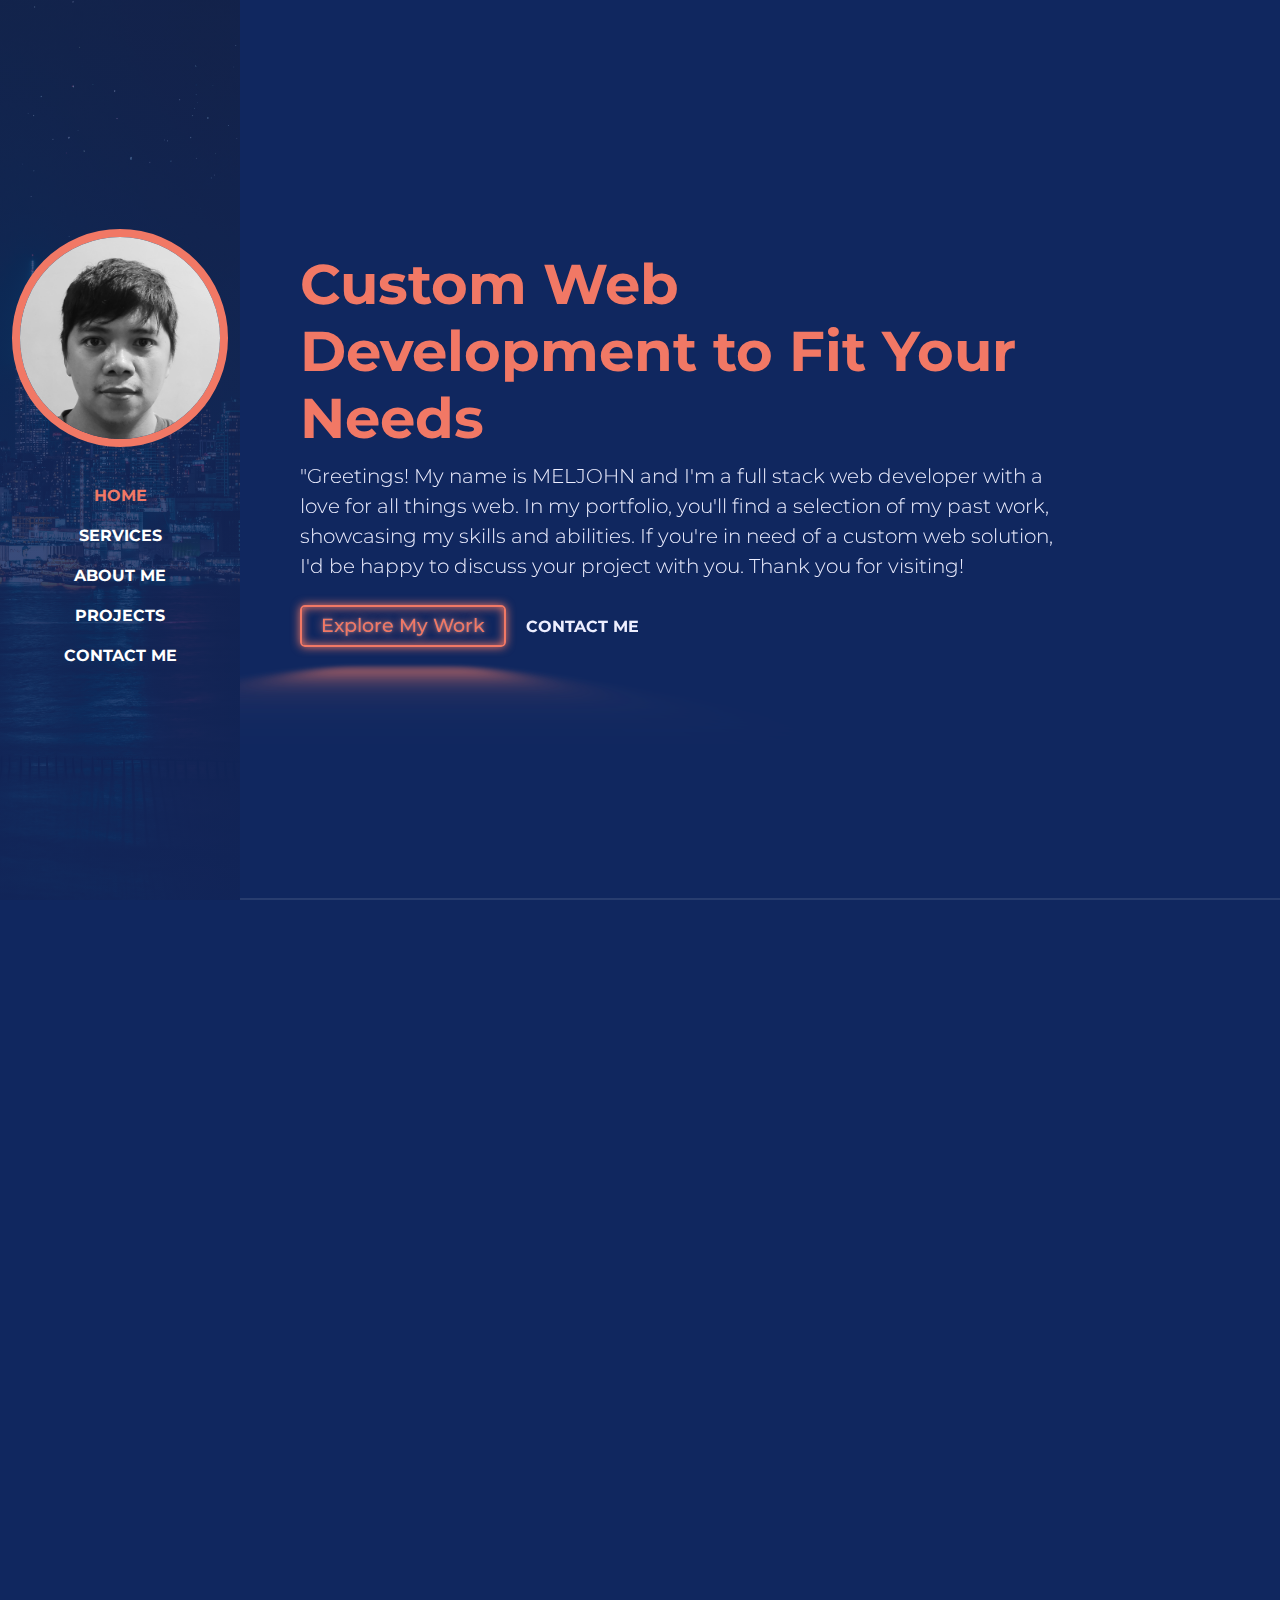
<file: index.html>
<!DOCTYPE html>
<html>
  <head>
    <meta charset="utf-8" />
    <meta http-equiv="X-UA-Compatible" content="IE-edge" />
    <meta name="viewport" content="width=device-width, initial-scale=1.0" />
    <title>Meljohn Mangco Portfolio</title>
    <link
      rel="stylesheet"
      type="text/css"
      href="./assets/css/bootstrap.min.css"
    />
    <link rel="stylesheet" href="./assets/css/aos.css" />
    <link rel="stylesheet" href="./assets/css/line-awesome.min.css" />
    <link rel="stylesheet" href="./assets/css/style.css" />
  </head>
  <body data-bs-spy="scroll" data-bs-target="#navbar">
    <!-- NAVBAR START -->

    <nav class="navbar navbar-expand-lg navbar-dark fixed-top">
      <div class="container flex-lg-column">
        <a class="navbar-brand mb-lg-4 mx-lg-auto" href="#">
          <span class="h3 fw-bold d-block d-lg-none heading"><span class="mel">Meljohn</span><span class="mangco">Mangco</span></span>
          <img
            src="./assets/images/person.jpg"
            class="d-none d-lg-block rounded-circle"
            alt=""
          />
        </a>
        <button
          class="navbar-toggler collapsed"
          type="button"
          data-bs-toggle="collapse"
          data-bs-target="#navbarNav"
          aria-controls="navbarNav"
          aria-expanded="false"
          aria-label="Toggle navigation"
        >
          <span class="toggler-icon top-bar"></span>
          <span class="toggler-icon middle-bar"></span>
          <span class="toggler-icon bottom-bar"></span>
        </button>
        <div class="collapse navbar-collapse" id="navbarNav">
          <ul class="navbar-nav ms-auto flex-lg-column text-lg-center">
            <li class="nav-item">
              <a class="nav-link" href="#home">Home</a>
            </li>
            <li class="nav-item">
              <a class="nav-link" href="#services">Services</a>
            </li>
            <li class="nav-item">
              <a class="nav-link" href="#about-me">About Me</a>
            </li>
            <li class="nav-item">
              <a class="nav-link" href="#projects">Projects</a>
            </li>
            <li class="nav-item">
              <a class="nav-link" href="#contact-me">Contact Me</a>
            </li>
          </ul>
        </div>
      </div>
    </nav>

    <!-- NAVBAR END -->

    <!-- CONTENT START -->
    <div id="content-wrapper">
      <!-- HOME -->
      <section id="home" class="full-height px-lg-5">
        <div class="container">
          <div class="row">
            <div class="col-lg-10">
              <h1 class="display-4 fw-bold heading" data-aos="fade-up">
                Custom Web Development to Fit Your Needs
              </h1>
              <p class="lead mt-2 mb-4" data-aos="fade-up" data-aos-delay="300">
                "Greetings! My name is MELJOHN and I'm a full stack web
                developer with a love for all things web. In my portfolio,
                you'll find a selection of my past work, showcasing my skills
                and abilities. If you're in need of a custom web solution, I'd
                be happy to discuss your project with you. Thank you for
                visiting!
              </p>
              <div data-aos="fade-up" data-aos-delay="600">
                <a href="#projects-head" class="me-3 neon-button"
                  >Explore My Work</a
                >
                <a href="#contact-head" class="link-custom">CONTACT ME</a>
              </div>
            </div>
          </div>
        </div>
      </section>
      <!-- HOME -->
      <!-- SERVICES START -->
      <section id="services" class="full-height px-lg-5">
        <div class="container">
          <div class="row pb-4" data-aos="fade-up">
            <div class="col-lg-8">
              <h1 class="mb-5">Services That I Provide</h1>
            </div>
          </div>
          <div class="row gy-4" data-aos="fade-up" data-aos-delay="300">
            <div class="col-md-4">
              <div class="service p-4 bg-base zoom zoom-line">
                <div class="iconbox rounded-3">
                  <i class="lab la-react"></i>
                </div>
                <h5 class="mt-4 mb-2">React.js Development</h5>
                <p class="cutoff-lines">
                  I specialize in React.js Development, providing high-quality services for web application development using the React.js framework. I can help bring your web project to life with intuitive and reactive user interfaces that deliver a seamless user experience. Whether you need a simple single-page application or a complex, data-intensive platform, my React.js Development services can help make your project a success. Contact me today to learn more about how my expertise in React.js can benefit your business.
                </p>
                <input type="checkbox" class="expand-btn">                
              </div>
            </div>
            <div
              class="col-md-4"
              data-aos="fade-up"
              data-aos-delay="300"
            >
              <div class="service p-4 bg-base zoom zoom-line">
                <div class="iconbox rounded-3">
                  <i class="las la-store"></i>
                </div>
                <h5 class="mt-4 mb-2">E-Commerce</h5>
                <p class="cutoff-lines">
                  I offer expert E-commerce Development services to help businesses succeed in the online marketplace. I have the knowledge and skills to create custom online stores and shopping platforms that are optimized for sales and conversions. I can help with every aspect of e-commerce development, from product catalogs and checkout processes to payment gateways and shipping integrations. With my focus on clean, efficient code and user-friendly design, I can ensure that your e-commerce website is easy to use and maintain. Contact me today to learn more about how my e-commerce development services can help your business grow.
                </p>
                <input type="checkbox" class="expand-btn">
              </div>
            </div>
            <div
              class="col-md-4"
              data-aos="fade-up"
              data-aos-delay="600"
            >
              <div class="service p-4 bg-base zoom zoom-line">
                <div class="iconbox rounded-3">
                  <i class="las la-pencil-alt"></i>
                </div>
                <h5 class="mt-4 mb-2">Responsive Web Design</h5>
                <p class="cutoff-lines">
                  I specialize in Responsive Web Design, providing tailored solutions that ensure your website looks great and functions seamlessly on any device. I have the skills and expertise to create responsive websites that are optimized for mobile, tablet, and desktop environments. With my responsive design approach, I can help your website adapt to different screen sizes and resolutions, delivering a consistent and user-friendly experience for your visitors. Contact me today to learn more about how our responsive web design services can benefit your business.
                </p>
                <input type="checkbox" class="expand-btn">                
              </div>
            </div>
          </div>
        </div>
      </section>
      <!-- SERVICES END -->

      <!-- ABOUT ME START -->
      <section id="about-me" class="full-height px-lg-5 pt-lg-1">
        <div class="container">
          <div class="row pb-0" data-aos="fade-up">
            <div class="col-lg-8">
              <h1 class="mb-3">About Me</h1>
            </div>
          </div>

          <div class="row gy-5">
            <div class="col-lg-6">
              <h3 class="mb-4" data-aos="fade-up" data-aos-delay="300">
                Education
              </h3>
              <div class="row gy-4">
                <div
                  class="col-12 z-index"
                  data-aos="fade-up"
                  data-aos-delay="600"
                >
                  <div class="bg-base p-4 zoom zoom-line">
                    <h4 class="text-light">
                      Bachelor of Science in Information Technology
                    </h4>
                    <p class="heading mb-2">Full Stack Web Development</p>
                    <p class="mb-0">2009 - 2013</p>
                  </div>
                </div>
                <div
                  class="col-12 z-index"
                  data-aos="fade-up"
                  data-aos-delay="600"
                >
                  <div class="bg-base p-4 zoom zoom-line">
                    <h4 class="text-light">Full Stack Web Development</h4>
                    <p class="heading mb-2">Zuitt Coding Bootcamp</p>
                    <p class="mb-0">2022 -2023</p>
                  </div>
                </div>
              </div>
            </div>
            <div class="col-lg-6">
              <h3 class="mb-4" data-aos="fade-up" data-aos-delay="300">
                My Skills
              </h3>
              <div class="row gy-4">
                <div
                  class="col-12"
                  class="z-index"
                  data-aos="fade-up"
                  data-aos-delay="600"
                >
                  <div class="bg-base p-4 zoom zoom-line">
                    <h4 class="text-light">Front End Web Development</h4>
                    <p class="heading mb-2">
                      Tools <em>(HTML5, CSS3, Bootstrap)</em>
                    </p>
                    <div class="row">
                      <div class="col-3 text-center">
                        <img
                          src="./assets/images/logo-html5.png"
                          class="tools"
                          alt=""
                        />
                      </div>
                      <div class="col-3 text-center">
                        <img
                          src="./assets/images/logo-css3.png"
                          class="tools"
                          alt=""
                        />
                      </div>
                      <div class="col-3 text-center">
                        <img
                          src="./assets/images/logo-bootstrap.png"
                          class="tools"
                          alt=""
                        />
                      </div>
                    </div>
                  </div>
                </div>
                <div
                  class="col-12"
                  class="z-index"
                  data-aos="fade-up"
                  data-aos-delay="600"
                >
                  <div class="bg-base p-4 zoom zoom-line">
                    <h4 class="text-light">BackEnd Web Development</h4>
                    <p class="heading mb-2">
                      Tools
                      <em
                        >(MongoDB, JavaScript, NodeJs, ExpressJS, Postman,
                        Heroku)</em
                      >
                    </p>
                    <div class="row">
                      <div class="col-3 text-center">
                        <img
                          src="./assets/images/logo-mongodb.png"
                          class="tools"
                          alt=""
                        />
                      </div>
                      <div class="col-3 text-center">
                        <img
                          src="./assets/images/logo-javascript.png"
                          class="tools"
                          alt=""
                        />
                      </div>
                      <div class="col-3 text-center">
                        <img
                          src="./assets/images/logo-nodejs.png"
                          class="tools"
                          alt=""
                        />
                      </div>
                      <div class="col-3 text-center">
                        <img
                          src="./assets/images/logo-expressjs.png"
                          class="tools"
                          alt=""
                        />
                      </div>
                      <div class="col-3 text-center">
                        <img
                          src="./assets/images/logo-expressjs.png"
                          class="tools"
                          alt=""
                        />
                      </div>
                      <div class="col-3 text-center">
                        <img
                          src="./assets/images/logo-heroku.png"
                          class="tools"
                          alt=""
                        />
                      </div>
                    </div>
                  </div>
                </div>
                <div
                  class="col-12"
                  class="z-index"
                  data-aos="fade-up"
                  data-aos-delay="600"
                >
                  <div class="bg-base p-4 zoom zoom-line">
                    <h4 class="text-light">Full Stack Web Development</h4>
                    <p class="heading mb-2">
                      MERN Stack <em>(MongoDB, ExpressJs, React, NodeJs)</em>
                    </p>
                    <div class="row">
                      <div class="col-3 text-center">
                        <img
                          src="./assets/images/logo-mongodb.png"
                          class="tools"
                          alt=""
                        />
                      </div>
                      <div class="col-3 text-center">
                        <img
                          src="./assets/images/logo-expressjs.png"
                          class="tools"
                          alt=""
                        />
                      </div>
                      <div class="col-3 text-center">
                        <img
                          src="./assets/images/logo-react.png"
                          class="tools"
                          alt=""
                        />
                      </div>
                      <div class="col-3 text-center">
                        <img
                          src="./assets/images/logo-nodejs.png"
                          class="tools"
                          alt=""
                        />
                      </div>
                    </div>
                  </div>
                </div>
              </div>
            </div>
          </div>
        </div>
      </section>
      <!-- ABOUT ME END -->

      <!-- WORK START -->
      <section id="projects" class="full-height px-lg-5">
      	<section id="projects-head"></section>
        <div class="container">
          <div class="row pb-4" data-aos="fade-up">
            <div class="col-lg-8">
              <h1 class="mb-5">My Projects</h1>
            </div>
          </div>
          <div class="row gy-4">
            <div
              class="col-md-6 z-index"
              data-aos="fade-up"
              data-aos-delay="300"
            >
              <div class="card-custom">
                <div class="card-custom-image bg-base zoom zoom-line">
                  <img src="./assets/images/project-1.jpg" alt="" />
                  <div class="card-custom-content p-4 bg">
                    <h4>ToDo List App</h4>
                    <p>
                      A tool that helps people organize their tasks and schedule
                      their time more effectively. With a todo list app, users,
                      set deadlines and reminders, and track their progress.
                    </p>
                  </div>
                </div>
              </div>
            </div>
            <div
              class="col-md-6 z-index"
              data-aos="fade-up"
              data-aos-delay="600"
            >
              <div class="card-custom">
                <div class="card-custom-image bg-base zoom zoom-line">
                  <img src="./assets/images/project-2.png" alt="" />
                  <div class="card-custom-content p-4 bg">
                    <h4>ToDo List App</h4>
                    <p>
                      A tool that helps people organize their tasks and schedule
                      their time more effectively. With a todo list app, users,
                      set deadlines and reminders, and track their progress.
                    </p>
                  </div>
                </div>
              </div>
            </div>
            <div
              class="col-md-6 z-index"
              data-aos="fade-up"
              data-aos-delay="900"
            >
              <div class="card-custom">
                <div class="card-custom-image bg-base zoom zoom-line">
                  <img src="./assets/images/project-3.png" alt="" />
                  <div class="card-custom-content p-4 bg">
                    <h4>ToDo List App</h4>
                    <p>
                      A tool that helps people organize their tasks and schedule
                      their time more effectively. With a todo list app, users,
                      set deadlines and reminders, and track their progress.
                    </p>
                  </div>
                </div>
              </div>
            </div>
            <div
              class="col-md-6 z-index"
              data-aos="fade-up"
              data-aos-delay="1200"
            >
              <div class="card-custom">
                <div class="card-custom-image bg-base zoom zoom-line">
                  <img src="./assets/images/project-4.png" alt="" />
                  <div class="card-custom-content p-4 bg">
                    <h4>ToDo List App</h4>
                    <p>
                      A tool that helps people organize their tasks and schedule
                      their time more effectively. With a todo list app, users,
                      set deadlines and reminders, and track their progress.
                    </p>
                  </div>
                </div>
              </div>
            </div>
          </div>
        </div>
      </section>
      <!-- WORK END -->

      <!-- CONTACT ME START -->
      <section id="contact-me" class="full-height px-lg-5">
      	<section id="contact-head"></section>
        <div class="container">
          <div class="row pb-4 mb-3" data-aos="fade-up">
            <div class="col-md-9">
              <h1 class="">CONTACT ME</h1>
              <div class="social-custom">
                <a href="https://www.facebook.com/meljohn7" target="_blank"
                  ><i class="lab la-facebook"></i
                ></a>
                <a
                  href="https://www.linkedin.com/in/meljohn-mangco-a37b77253"
                  target="_blank"
                  ><i class="lab la-linkedin"></i
                ></a>
              </div>
            </div>
          </div>
          <div class="row" data-aos="fade-up" data-aos-delay="300">
            <div class="col-md-9 mb-md-0 mb-5">
              <form id="contact-form" name="contact-form">
                <!--Grid row-->
                <div class="row">
                  <!--Grid column-->
                  <div class="row">
                    <div class="col-md-9 d-inline">
                      <i class="las la-map-marker contact-icon"></i>
                      <p>
                        Sitio Ciwac , Brgy. Bulacao, Cebu City, Philippines 600
                      </p>
                      <i class="las la-phone contact-icon"></i>
                      <p>(63) 9 083 107699</p>
                      <i class="las la-envelope contact-icon"></i>
                      <p>meljohn7.mm@gmail.com</p>
                    </div>
                  </div>
                  <div class="col-md-6">
                    <div class="md-form mb-4">
                      <input
                        type="text"
                        id="name"
                        name="name"
                        class="form-control"
                        placeholder="Juan dela Cruz"
                      />
                      <label for="name" class="">Your name</label>
                    </div>
                  </div>
                  <!--Grid column-->

                  <!--Grid column-->
                  <div class="col-md-6">
                    <div class="md-form mb-4">
                      <input
                        type="text"
                        id="email"
                        name="email"
                        class="form-control"
                        placeholder="example@example.com"
                      />
                      <label for="email" class="">Your email</label>
                    </div>
                  </div>
                  <!--Grid column-->
                </div>
                <!--Grid row-->
                <!--Grid row-->
                <div class="row">
                  <div class="col-md-12">
                    <div class="md-form mb-4">
                      <input
                        type="text"
                        id="subject"
                        name="subject"
                        class="form-control"
                        placeholder="Your Subject Here"
                      />
                      <label for="subject" class="">Subject</label>
                    </div>
                  </div>
                </div>
                <!--Grid row-->

                <!--Grid row-->
                <div class="row">
                  <!--Grid column-->
                  <div class="col-md-12">
                    <div class="md-form">
                      <textarea
                        type="text"
                        id="message"
                        name="message"
                        rows="2"
                        class="form-control md-textarea"
                        placeholder="Let's Talk"
                      ></textarea>
                      <label for="message">Your message</label>
                    </div>
                  </div>
                </div>
                <!--Grid row-->
             <!-- Button trigger modal -->
              <div class="text-center text-md-left">
                <a href="#" class="btn btn-brand me-3">SEND </a>
              </div>
              <div class="status"></div>
            </div>
            <!--Grid column-->
          </div>
          <div class="row mt-5" data-aos="fade-up" data-aos-delay="600">
            <div class="col-lg-9">
              <iframe
                src="https://www.google.com/maps/embed?pb=!1m14!1m12!1m3!1d519.9039821070153!2d123.85221331408967!3d10.278271112345987!2m3!1f0!2f0!3f0!3m2!1i1024!2i768!4f13.1!5e0!3m2!1sen!2sph!4v1670983354321!5m2!1sen!2sph"
                width="100%"
                height="450"
                style="border: 0"
                allowfullscreen=""
                loading="lazy"
                referrerpolicy="no-referrer-when-downgrade"
              ></iframe>
            </div>
          </div>
        </div>
      </section>
      <!-- CONTACT ME END -->
    </div>
    <!-- CONTENT END -->

    <script src="./assets/js/bootstrap.bundle.min.js"></script>
    <script src="./assets/js/aos.js"></script>
    <script src="./assets/js/main.js"></script>
  </body>
</html>
</file>
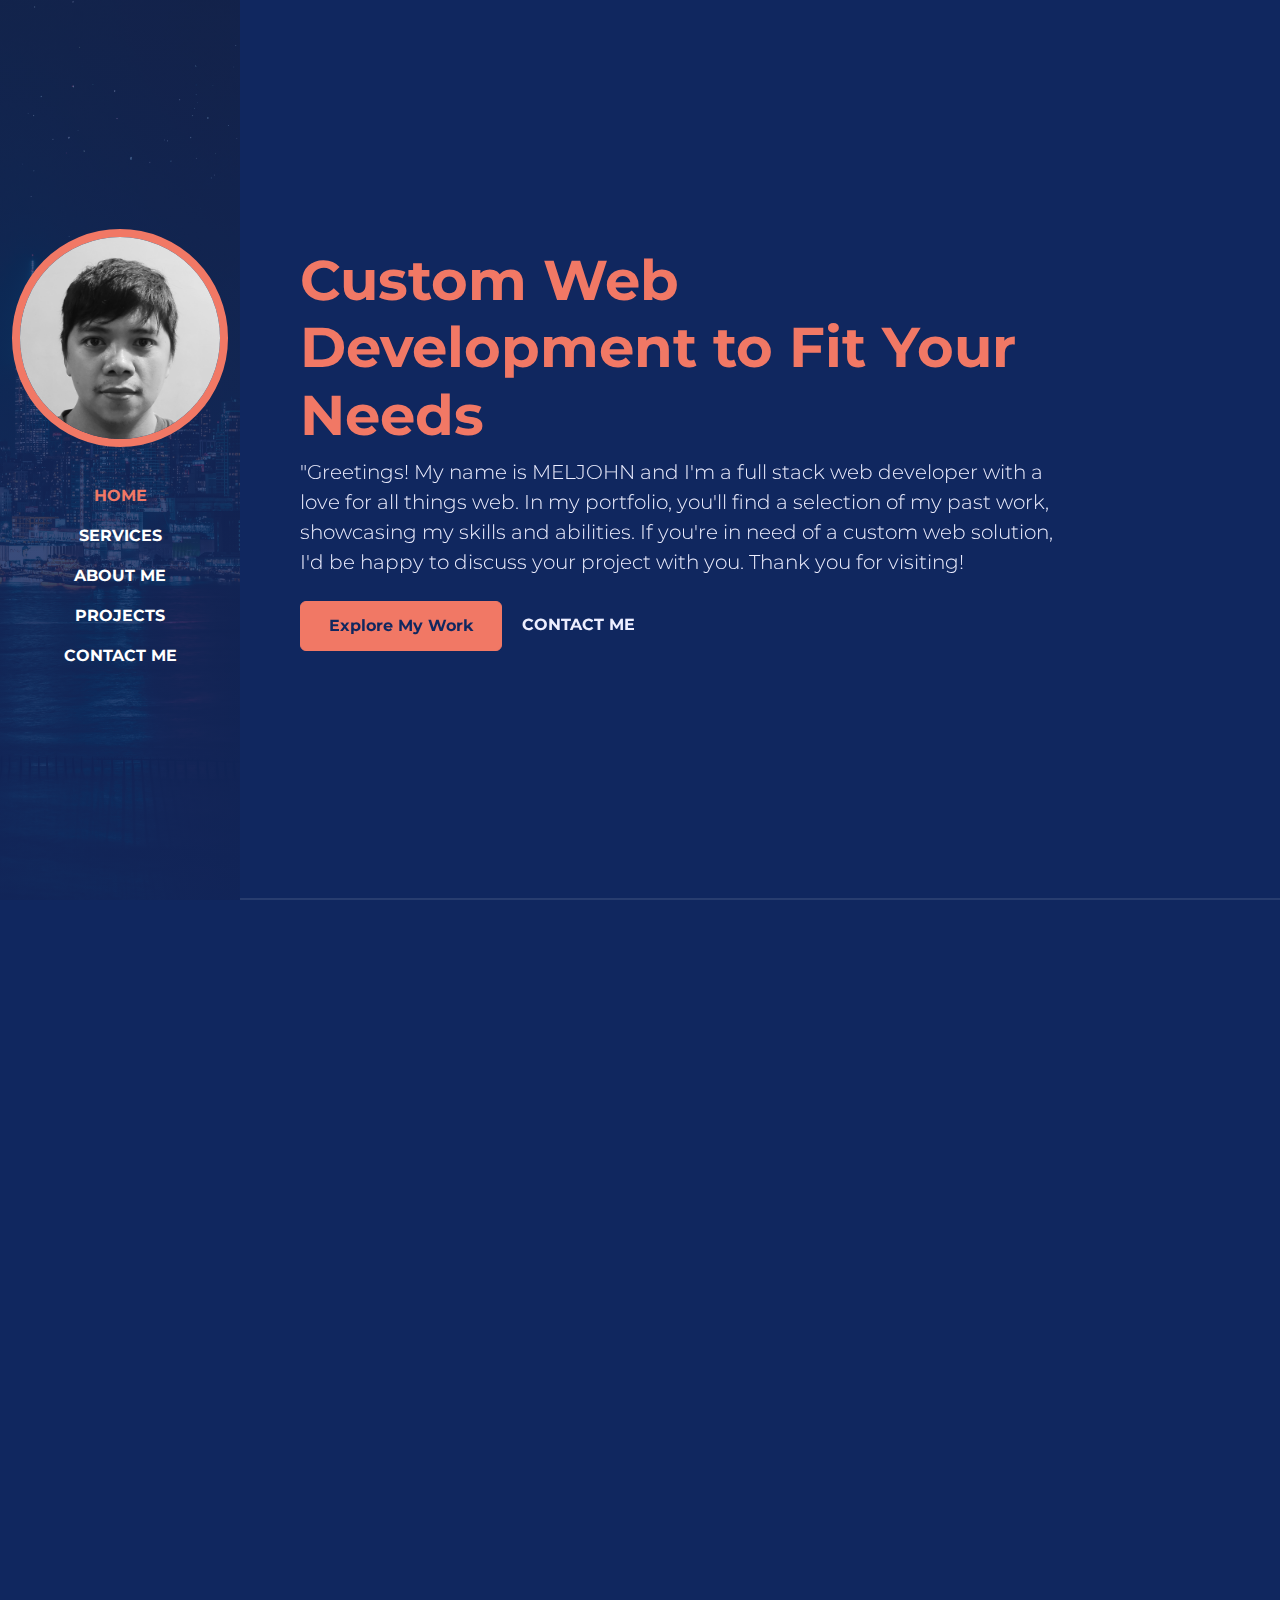
<file: Portfolio/index.html>
<!DOCTYPE html>
<html>
  <head>
    <meta charset="utf-8" />
    <meta http-equiv="X-UA-Compatible" content="IE-edge" />
    <meta name="viewport" content="width=device-width, initial-scale=1.0" />
    <title>Meljohn Mangco Portfolio</title>
    <link
      rel="stylesheet"
      type="text/css"
      href="./assets/css/bootstrap.min.css"
    />
    <link rel="stylesheet" href="./assets/css/aos.css" />
    <link rel="stylesheet" href="./assets/css/line-awesome.min.css" />
    <link rel="stylesheet" href="./assets/css/style.css" />
  </head>
  <body data-bs-spy="scroll" data-bs-target="#navbar">
    <!-- NAVBAR START -->

    <nav class="navbar navbar-expand-lg navbar-dark fixed-top">
      <div class="container flex-lg-column">
        <a class="navbar-brand mb-lg-4 mx-lg-auto" href="#">
          <span class="h3 fw-bold d-block d-lg-none heading"><span class="mel">Meljohn</span><span class="mangco">Mangco</span></span>
          <img
            src="./assets/images/person.jpg"
            class="d-none d-lg-block rounded-circle"
            alt=""
          />
        </a>
        <button
          class="navbar-toggler collapsed"
          type="button"
          data-bs-toggle="collapse"
          data-bs-target="#navbarNav"
          aria-controls="navbarNav"
          aria-expanded="false"
          aria-label="Toggle navigation"
        >
          <span class="toggler-icon top-bar"></span>
          <span class="toggler-icon middle-bar"></span>
          <span class="toggler-icon bottom-bar"></span>
        </button>
        <div class="collapse navbar-collapse" id="navbarNav">
          <ul class="navbar-nav ms-auto flex-lg-column text-lg-center">
            <li class="nav-item">
              <a class="nav-link" href="#home">Home</a>
            </li>
            <li class="nav-item">
              <a class="nav-link" href="#services">Services</a>
            </li>
            <li class="nav-item">
              <a class="nav-link" href="#about-me">About Me</a>
            </li>
            <li class="nav-item">
              <a class="nav-link" href="#projects">Projects</a>
            </li>
            <li class="nav-item">
              <a class="nav-link" href="#contact-me">Contact Me</a>
            </li>
          </ul>
        </div>
      </div>
    </nav>

    <!-- NAVBAR END -->

    <!-- CONTENT START -->
    <div id="content-wrapper">
      <!-- HOME -->
      <section id="home" class="full-height px-lg-5">
        <div class="container">
          <div class="row">
            <div class="col-lg-10">
              <h1 class="display-4 fw-bold heading" data-aos="fade-up">
                Custom Web Development to Fit Your Needs
              </h1>
              <p class="lead mt-2 mb-4" data-aos="fade-up" data-aos-delay="300">
                "Greetings! My name is MELJOHN and I'm a full stack web
                developer with a love for all things web. In my portfolio,
                you'll find a selection of my past work, showcasing my skills
                and abilities. If you're in need of a custom web solution, I'd
                be happy to discuss your project with you. Thank you for
                visiting!
              </p>
              <div data-aos="fade-up" data-aos-delay="600">
                <a href="#projects-head" class="btn btn-brand me-3"
                  >Explore My Work</a
                >
                <a href="#contact-head" class="link-custom">CONTACT ME</a>
              </div>
            </div>
          </div>
        </div>
      </section>
      <!-- HOME -->
      <!-- SERVICES START -->
      <section id="services" class="full-height px-lg-5">
        <div class="container">
          <div class="row pb-4" data-aos="fade-up">
            <div class="col-lg-8">
              <h1 class="mb-5">Services That I Provide</h1>
            </div>
          </div>
          <div class="row gy-4" data-aos="fade-up" data-aos-delay="300">
            <div class="col-md-4">
              <div class="service p-4 bg-base zoom zoom-line">
                <div class="iconbox rounded-3">
                  <i class="lab la-react"></i>
                </div>
                <h5 class="mt-4 mb-2">React.js Development</h5>
                <p class="cutoff-lines">
                  I specialize in React.js Development, providing high-quality services for web application development using the React.js framework. I can help bring your web project to life with intuitive and reactive user interfaces that deliver a seamless user experience. Whether you need a simple single-page application or a complex, data-intensive platform, my React.js Development services can help make your project a success. Contact me today to learn more about how my expertise in React.js can benefit your business.
                </p>
                <input type="checkbox" class="expand-btn">                
              </div>
            </div>
            <div
              class="col-md-4"
              data-aos="fade-up"
              data-aos-delay="300"
            >
              <div class="service p-4 bg-base zoom zoom-line">
                <div class="iconbox rounded-3">
                  <i class="las la-store"></i>
                </div>
                <h5 class="mt-4 mb-2">E-Commerce</h5>
                <p class="cutoff-lines">
                  I offer expert E-commerce Development services to help businesses succeed in the online marketplace. I have the knowledge and skills to create custom online stores and shopping platforms that are optimized for sales and conversions. I can help with every aspect of e-commerce development, from product catalogs and checkout processes to payment gateways and shipping integrations. With my focus on clean, efficient code and user-friendly design, I can ensure that your e-commerce website is easy to use and maintain. Contact me today to learn more about how my e-commerce development services can help your business grow.
                </p>
                <input type="checkbox" class="expand-btn">
              </div>
            </div>
            <div
              class="col-md-4"
              data-aos="fade-up"
              data-aos-delay="600"
            >
              <div class="service p-4 bg-base zoom zoom-line">
                <div class="iconbox rounded-3">
                  <i class="las la-pencil-alt"></i>
                </div>
                <h5 class="mt-4 mb-2">Responsive Web Design</h5>
                <p class="cutoff-lines">
                  I specialize in Responsive Web Design, providing tailored solutions that ensure your website looks great and functions seamlessly on any device. I have the skills and expertise to create responsive websites that are optimized for mobile, tablet, and desktop environments. With my responsive design approach, I can help your website adapt to different screen sizes and resolutions, delivering a consistent and user-friendly experience for your visitors. Contact me today to learn more about how our responsive web design services can benefit your business.
                </p>
                <input type="checkbox" class="expand-btn">                
              </div>
            </div>
          </div>
        </div>
      </section>
      <!-- SERVICES END -->

      <!-- ABOUT ME START -->
      <section id="about-me" class="full-height px-lg-5 pt-lg-1">
        <div class="container">
          <div class="row pb-0" data-aos="fade-up">
            <div class="col-lg-8">
              <h1 class="mb-3">About Me</h1>
            </div>
          </div>

          <div class="row gy-5">
            <div class="col-lg-6">
              <h3 class="mb-4" data-aos="fade-up" data-aos-delay="300">
                Education
              </h3>
              <div class="row gy-4">
                <div
                  class="col-12 z-index"
                  data-aos="fade-up"
                  data-aos-delay="600"
                >
                  <div class="bg-base p-4 zoom zoom-line">
                    <h4 class="text-light">
                      Bachelor of Science in Information Technology
                    </h4>
                    <p class="heading mb-2">Full Stack Web Development</p>
                    <p class="mb-0">2009 - 2013</p>
                  </div>
                </div>
                <div
                  class="col-12 z-index"
                  data-aos="fade-up"
                  data-aos-delay="600"
                >
                  <div class="bg-base p-4 zoom zoom-line">
                    <h4 class="text-light">Full Stack Web Development</h4>
                    <p class="heading mb-2">Zuitt Coding Bootcamp</p>
                    <p class="mb-0">2022 -2023</p>
                  </div>
                </div>
              </div>
            </div>
            <div class="col-lg-6">
              <h3 class="mb-4" data-aos="fade-up" data-aos-delay="300">
                My Skills
              </h3>
              <div class="row gy-4">
                <div
                  class="col-12"
                  class="z-index"
                  data-aos="fade-up"
                  data-aos-delay="600"
                >
                  <div class="bg-base p-4 zoom zoom-line">
                    <h4 class="text-light">Front End Web Development</h4>
                    <p class="heading mb-2">
                      Tools <em>(HTML5, CSS3, Bootstrap)</em>
                    </p>
                    <div class="row">
                      <div class="col-3 text-center">
                        <img
                          src="./assets/images/logo-html5.png"
                          class="tools"
                          alt=""
                        />
                      </div>
                      <div class="col-3 text-center">
                        <img
                          src="./assets/images/logo-css3.png"
                          class="tools"
                          alt=""
                        />
                      </div>
                      <div class="col-3 text-center">
                        <img
                          src="./assets/images/logo-bootstrap.png"
                          class="tools"
                          alt=""
                        />
                      </div>
                    </div>
                  </div>
                </div>
                <div
                  class="col-12"
                  class="z-index"
                  data-aos="fade-up"
                  data-aos-delay="600"
                >
                  <div class="bg-base p-4 zoom zoom-line">
                    <h4 class="text-light">BackEnd Web Development</h4>
                    <p class="heading mb-2">
                      Tools
                      <em
                        >(MongoDB, JavaScript, NodeJs, ExpressJS, Postman,
                        Heroku)</em
                      >
                    </p>
                    <div class="row">
                      <div class="col-3 text-center">
                        <img
                          src="./assets/images/logo-mongodb.png"
                          class="tools"
                          alt=""
                        />
                      </div>
                      <div class="col-3 text-center">
                        <img
                          src="./assets/images/logo-javascript.png"
                          class="tools"
                          alt=""
                        />
                      </div>
                      <div class="col-3 text-center">
                        <img
                          src="./assets/images/logo-nodejs.png"
                          class="tools"
                          alt=""
                        />
                      </div>
                      <div class="col-3 text-center">
                        <img
                          src="./assets/images/logo-expressjs.png"
                          class="tools"
                          alt=""
                        />
                      </div>
                      <div class="col-3 text-center">
                        <img
                          src="./assets/images/logo-expressjs.png"
                          class="tools"
                          alt=""
                        />
                      </div>
                      <div class="col-3 text-center">
                        <img
                          src="./assets/images/logo-heroku.png"
                          class="tools"
                          alt=""
                        />
                      </div>
                    </div>
                  </div>
                </div>
                <div
                  class="col-12"
                  class="z-index"
                  data-aos="fade-up"
                  data-aos-delay="600"
                >
                  <div class="bg-base p-4 zoom zoom-line">
                    <h4 class="text-light">Full Stack Web Development</h4>
                    <p class="heading mb-2">
                      MERN Stack <em>(MongoDB, ExpressJs, React, NodeJs)</em>
                    </p>
                    <div class="row">
                      <div class="col-3 text-center">
                        <img
                          src="./assets/images/logo-mongodb.png"
                          class="tools"
                          alt=""
                        />
                      </div>
                      <div class="col-3 text-center">
                        <img
                          src="./assets/images/logo-expressjs.png"
                          class="tools"
                          alt=""
                        />
                      </div>
                      <div class="col-3 text-center">
                        <img
                          src="./assets/images/logo-react.png"
                          class="tools"
                          alt=""
                        />
                      </div>
                      <div class="col-3 text-center">
                        <img
                          src="./assets/images/logo-nodejs.png"
                          class="tools"
                          alt=""
                        />
                      </div>
                    </div>
                  </div>
                </div>
              </div>
            </div>
          </div>
        </div>
      </section>
      <!-- ABOUT ME END -->

      <!-- WORK START -->
      <section id="projects" class="full-height px-lg-5">
      	<section id="projects-head"></section>
        <div class="container">
          <div class="row pb-4" data-aos="fade-up">
            <div class="col-lg-8">
              <h1 class="mb-5">My Projects</h1>
            </div>
          </div>
          <div class="row gy-4">
            <div
              class="col-md-6 z-index"
              data-aos="fade-up"
              data-aos-delay="300"
            >
              <div class="card-custom">
                <div class="card-custom-image bg-base zoom zoom-line">
                  <img src="./assets/images/project-1.jpg" alt="" />
                  <div class="card-custom-content p-4 bg">
                    <h4>ToDo List App</h4>
                    <p>
                      A tool that helps people organize their tasks and schedule
                      their time more effectively. With a todo list app, users,
                      set deadlines and reminders, and track their progress.
                    </p>
                  </div>
                </div>
              </div>
            </div>
            <div
              class="col-md-6 z-index"
              data-aos="fade-up"
              data-aos-delay="600"
            >
              <div class="card-custom">
                <div class="card-custom-image bg-base zoom zoom-line">
                  <img src="./assets/images/project-2.png" alt="" />
                  <div class="card-custom-content p-4 bg">
                    <h4>ToDo List App</h4>
                    <p>
                      A tool that helps people organize their tasks and schedule
                      their time more effectively. With a todo list app, users,
                      set deadlines and reminders, and track their progress.
                    </p>
                  </div>
                </div>
              </div>
            </div>
            <div
              class="col-md-6 z-index"
              data-aos="fade-up"
              data-aos-delay="900"
            >
              <div class="card-custom">
                <div class="card-custom-image bg-base zoom zoom-line">
                  <img src="./assets/images/project-3.png" alt="" />
                  <div class="card-custom-content p-4 bg">
                    <h4>ToDo List App</h4>
                    <p>
                      A tool that helps people organize their tasks and schedule
                      their time more effectively. With a todo list app, users,
                      set deadlines and reminders, and track their progress.
                    </p>
                  </div>
                </div>
              </div>
            </div>
            <div
              class="col-md-6 z-index"
              data-aos="fade-up"
              data-aos-delay="1200"
            >
              <div class="card-custom">
                <div class="card-custom-image bg-base zoom zoom-line">
                  <img src="./assets/images/project-4.png" alt="" />
                  <div class="card-custom-content p-4 bg">
                    <h4>ToDo List App</h4>
                    <p>
                      A tool that helps people organize their tasks and schedule
                      their time more effectively. With a todo list app, users,
                      set deadlines and reminders, and track their progress.
                    </p>
                  </div>
                </div>
              </div>
            </div>
          </div>
        </div>
      </section>
      <!-- WORK END -->

      <!-- CONTACT ME START -->
      <section id="contact-me" class="full-height px-lg-5">
      	<section id="contact-head"></section>
        <div class="container">
          <div class="row pb-4 mb-3" data-aos="fade-up">
            <div class="col-md-9">
              <h1 class="">CONTACT ME</h1>
              <div class="social-custom">
                <a href="https://www.facebook.com/meljohn7" target="_blank"
                  ><i class="lab la-facebook"></i
                ></a>
                <a
                  href="https://www.linkedin.com/in/meljohn-mangco-a37b77253"
                  target="_blank"
                  ><i class="lab la-linkedin"></i
                ></a>
              </div>
            </div>
          </div>
          <div class="row" data-aos="fade-up" data-aos-delay="300">
            <div class="col-md-9 mb-md-0 mb-5">
              <form id="contact-form" name="contact-form">
                <!--Grid row-->
                <div class="row">
                  <!--Grid column-->
                  <div class="row">
                    <div class="col-md-9 d-inline">
                      <i class="las la-map-marker contact-icon"></i>
                      <p>
                        Sitio Ciwac , Brgy. Bulacao, Cebu City, Philippines 600
                      </p>
                      <i class="las la-phone contact-icon"></i>
                      <p>(63) 9 083 107699</p>
                      <i class="las la-envelope contact-icon"></i>
                      <p>meljohn7.mm@gmail.com</p>
                    </div>
                  </div>
                  <div class="col-md-6">
                    <div class="md-form mb-4">
                      <input
                        type="text"
                        id="name"
                        name="name"
                        class="form-control"
                        placeholder="Juan dela Cruz"
                      />
                      <label for="name" class="">Your name</label>
                    </div>
                  </div>
                  <!--Grid column-->

                  <!--Grid column-->
                  <div class="col-md-6">
                    <div class="md-form mb-4">
                      <input
                        type="text"
                        id="email"
                        name="email"
                        class="form-control"
                        placeholder="example@example.com"
                      />
                      <label for="email" class="">Your email</label>
                    </div>
                  </div>
                  <!--Grid column-->
                </div>
                <!--Grid row-->
                <!--Grid row-->
                <div class="row">
                  <div class="col-md-12">
                    <div class="md-form mb-4">
                      <input
                        type="text"
                        id="subject"
                        name="subject"
                        class="form-control"
                        placeholder="Your Subject Here"
                      />
                      <label for="subject" class="">Subject</label>
                    </div>
                  </div>
                </div>
                <!--Grid row-->

                <!--Grid row-->
                <div class="row">
                  <!--Grid column-->
                  <div class="col-md-12">
                    <div class="md-form">
                      <textarea
                        type="text"
                        id="message"
                        name="message"
                        rows="2"
                        class="form-control md-textarea"
                        placeholder="Let's Talk"
                      ></textarea>
                      <label for="message">Your message</label>
                    </div>
                  </div>
                </div>
                <!--Grid row-->
             <!-- Button trigger modal -->
              <div class="text-center text-md-left">
                <a href="#" class="btn btn-brand me-3">SEND </a>
              </div>
              <div class="status"></div>
            </div>
            <!--Grid column-->
          </div>
          <div class="row mt-5" data-aos="fade-up" data-aos-delay="600">
            <div class="col-lg-9">
              <iframe
                src="https://www.google.com/maps/embed?pb=!1m14!1m12!1m3!1d519.9039821070153!2d123.85221331408967!3d10.278271112345987!2m3!1f0!2f0!3f0!3m2!1i1024!2i768!4f13.1!5e0!3m2!1sen!2sph!4v1670983354321!5m2!1sen!2sph"
                width="100%"
                height="450"
                style="border: 0"
                allowfullscreen=""
                loading="lazy"
                referrerpolicy="no-referrer-when-downgrade"
              ></iframe>
            </div>
          </div>
        </div>
      </section>
      <!-- CONTACT ME END -->
    </div>
    <!-- CONTENT END -->

    <script src="./assets/js/bootstrap.bundle.min.js"></script>
    <script src="./assets/js/aos.js"></script>
    <script src="./assets/js/main.js"></script>
  </body>
</html>
</file>
<file: assets/css/style.css>
@import url('https://fonts.googleapis.com/css2?family=Montserrat:wght@400;500;600;700&display=swap');

:root {
	--dark-blue: #10275f;
	--dark-blue-secondary: #214091;
	--light-blue: #495392;
	--light: #edeeff;
	--brand-color: #f17865;
	--brand-color2: rgb(236, 69, 43);
	--sidebar-width: 240px;
	--font-base: 'Montserrat';

	--clr-neon: #f17865;
	--clr-bg: : #10275f:

}

html {
	scroll-behavior: smooth;

}

body {
	background: var(--dark-blue);
	color: var(--light);
	font-family: var(--font-base), sans-serif;
}

/*LOGO*/
.mel {
	background-color: var(--brand-color);
	color: var(--dark-blue);
	padding: 3px 5px;
}

.mangco {
	border: 1px solid var(--brand-color);
	padding: 2px 5px;
}

.heading-2{
	color: var(--brand-color2);
}

.heading{
	color: var(--brand-color);
}

.bg-base{
	background-color: var(--dark-blue-secondary);
}

/* Remove border from toggler */
.navbar-toggler {
    border: 0 !important;
}

.navbar-toggler:focus,
.navbar-toggler:active,
.navbar-toggler-icon:focus {
    outline: none !important;
    box-shadow: none !important;
    border: 0 !important;
}

.toggler-icon{
    width: 30px;
    height: 3px;
    background-color: var(--brand-color2);
    display: block;
    transition: all 0.2s;
}

.middle-bar{
    margin: 5px auto;
}
.navbar-toggler .top-bar {
    transform: rotate(45deg);
    transform-origin: 10% 10%;
}

.navbar-toggler .middle-bar {
    opacity: 0;
    filter: alpha(opacity=0);
}

.navbar-toggler .bottom-bar {
    transform: rotate(-45deg);
    transform-origin: 10% 90%;
}
.navbar-toggler.collapsed .top-bar {
    transform: rotate(0);
}

.navbar-toggler.collapsed .middle-bar {
    opacity: 1;
    filter: alpha(opacity=100);
}

.navbar-toggler.collapsed .bottom-bar {
    transform: rotate(0);
}
.navbar-toggler.collapsed .toggler-icon {
    background-color: var(--brand-color);
}


h1,h2,h3,h4,h5,h6 {
	color: var(--brand-color);
	font-weight: 700;
}

a {
	text-decoration: none;
	color: var(--light-blue);
	transition:  all 0.4s ease;
}

a:hover {
	color: var(--brand-color);
}

img {
	width: 100%;
}

/*LANDING PAGE*/
/*NEON BUTTON*/
.neon-button {
  font-size: 1.2rem;
  font-weight: 500;
  display: inline-block;
  cursor: pointer;
  text-decoration: none;
  color: var(--clr-neon);
  border: var(--clr-neon) 0.125em solid;
  padding: 0.25em 1em;
  border-radius: 0.25em;

  text-shadow: 0 0 0.125em hsl(0 0% 100% / 0.3), 0 0 0.45em currentColor;

  box-shadow: inset 0 0 0.5em 0 var(--clr-neon), 0 0 0.5em 0 var(--clr-neon);

  position: relative;
}

.neon-button::before {
  pointer-events: none;
  content: "";
  position: absolute;
  background: var(--clr-neon);
  top: 120%;
  left: 0;
  width: 100%;
  height: 100%;

  transform: perspective(1em) rotateX(40deg) scale(1, 0.35);
  filter: blur(1em);
  opacity: 0.7;
}

.neon-button::after {
  content: "";
  position: absolute;
  top: 0;
  bottom: 0;
  left: 0;
  right: 0;
  box-shadow: 0 0 2em 0.5em var(--clr-neon);
  opacity: 0;
  background-color: var(--clr-neon);
  z-index: -1;
  transition: opacity 100ms linear;
}

.neon-button:hover,
.neon-button:focus {
  color: var(--clr-bg);
  text-shadow: none;
}

.neon-button:hover::before,
.neon-button:focus::before {
  opacity: 1;
}
.neon-button:hover::after,
.neon-button:focus::after {
  opacity: 1;
}


.full-height {
	min-height: 100vh;
	height: 100%;
	display: flex;
	flex-direction: column;
	justify-content: center;
	padding-top: 80px;
	padding-bottom: 80px;
	border-bottom: 2px solid rgb(255, 255, 255, 0.1);
}

/*NAVBAR*/
.navbar {
	background-color: var(--dark-blue-secondary);
}

.navbar .nav-link {
	font-weight: 700;
	text-transform: uppercase;
	color: #fff;
}

.navbar .nav-link.active {
	color: var(--brand-color);
}

.navbar .nav-link:hover {
	color: var(--brand-color)
}

.social-custom{
	display: flex;
	flex-direction: row;
	font-size: 3rem;
}
.social-custom a {
	color: #fff;
}

.social-custom a:hover {
	color: var(--brand-color);
}

@media (min-width: 992px) {
	.navbar {
		min-height: 100vh;
		width: var(--sidebar-width);
		background: linear-gradient(rgba(16, 38, 95, 0.7), rgba(16, 38, 95, 0.9)), url(../images/sidebar.jpg);
		background-size: cover;
		background-position: right;
	}
	
	.navbar-brand img {
		border: 8px solid var(--brand-color);
	}
	/* CONTENT WRAPPER */ 
	#content-wrapper {
		padding-left: var(--sidebar-width);
	}
	
}


/* BUTTON */
.btn {
	padding: 12px 28px;
	font-weight: 700;
}

.btn-brand {
	background-color: var(--brand-color);
	border-color: var(--brand-color);
	color: var(--dark-blue);

}

.btn-brand:hover,
.btn-brand:focus {
	background-color: var(--brand-color2);
	color: var(--dark-blue);
	border-color: var(--brand-color2);
}

.link-custom {
	font-weight: 700;
	position: relative;
	color: var(--light);
}

.link-custom::after {
	content: "";
	width: 0%;
	height: 2px;
	background-color: var(--brand-color);
	position: absolute;
	left: 0;
	top: 100%;
	transition: all 0.4s;
}

.link-custom:hover::after {
	width: 100%;
}

/* CARDS */

.iconbox {
	width: 60px;
	height: 60px;
	display: flex;
	align-items: center;
	justify-content: center;
	font-size: 40px;
	background-color: var(--brand-color);
	color: var(--dark-blue-secondary);
}


/*SERVICES*/
.cutoff-lines {
	--max-lines: 5;
	--line-height: 1.4;

	max-height: calc(var(--max-lines) * 1em * var(--line-height));
	line-height: var(--line-height);

	overflow: hidden;
	position: relative;
}

.cutoff-lines:has(+ .expand-btn:not(:checked))::before {
	content: "";
	position: absolute;
	height: calc(1em * var(--line-height));
	width: 100%;
	bottom: 0;
	pointer-events: none;
	background: linear-gradient(to bottom, transparent, var(--dark-blue-secondary));
}

.expand-btn{
	appearance: none;
	border: 1px solid var(--brand-color);
	padding: 0.5em;
	cursor: pointer;
	margin-top: 1rem;
	color: #fff;
}

.expand-btn:hover{
	background-color: var(--brand-color);
}

.expand-btn::before {
	content: "Read More";
}

.expand-btn:checked::before {
	content: "Read Less";
}


.cutoff-lines:has(+ .expand-btn:checked) {
	max-height: none;
}	


.z-index:hover {
	z-index: 100 !important;
}

/*HOVER EFFECTS*/
@media (hover: hover) {
	.zoom {
		transition: all 0.2s;}

	.zoom:hover {
		transform: scale(1.2);
		box-shadow: rgba(0, 0, 0, 0.25) 0px 54px 55px, rgba(0, 0, 0, 0.12) 0px -12px 30px, rgba(0, 0, 0, 0.12) 0px 4px 6px, rgba(0, 0, 0, 0.17) 0px 12px 13px, rgba(0, 0, 0, 0.09) 0px -3px 5px;
	}

	.zoom:hover .iconbox {
		background-color: var(--light);
	}

	.zoom-line {
		position: relative;
	}

	.zoom-line::after{
		content: "";
		position: absolute;
		left: 0;
		bottom: 0;
		height: 7px;
		width: 0%;
		background-color: var(--brand-color);
		transition: all 0.3s;
	}

	.zoom-line:hover::after {
		width: 100%;
	}
}

/* ABOUT ME */

.tools {
	width: 70%;
	object-fit: cover;
	border-radius: 50%;
}

.tools:hover {
	background-color: var(--light);
}

/*  */
.contact-icon {
	font-size: 2rem;
}
</file>
<file: Portfolio/assets/css/style.css>
@import url('https://fonts.googleapis.com/css2?family=Montserrat:wght@400;500;600;700&display=swap');

:root {
	--dark-blue: #10275f;
	--dark-blue-secondary: #214091;
	--light-blue: #495392;
	--light: #edeeff;
	--brand-color: #f17865;
	--brand-color2: rgb(236, 69, 43);
	--sidebar-width: 240px;
	--font-base: 'Montserrat';
}

html {
	scroll-behavior: smooth;

}

body {
	background: var(--dark-blue);
	color: var(--light);
	font-family: var(--font-base), sans-serif;
}

/*LOGO*/
.mel {
	background-color: var(--brand-color);
	color: var(--dark-blue);
	padding: 3px 5px;
}

.mangco {
	border: 1px solid var(--brand-color);
	padding: 2px 5px;
}

.heading-2{
	color: var(--brand-color2);
}

.heading{
	color: var(--brand-color);
}

.bg-base{
	background-color: var(--dark-blue-secondary);
}

/* Remove border from toggler */
.navbar-toggler {
    border: 0 !important;
}

.navbar-toggler:focus,
.navbar-toggler:active,
.navbar-toggler-icon:focus {
    outline: none !important;
    box-shadow: none !important;
    border: 0 !important;
}

.toggler-icon{
    width: 30px;
    height: 3px;
    background-color: var(--brand-color2);
    display: block;
    transition: all 0.2s;
}

.middle-bar{
    margin: 5px auto;
}
.navbar-toggler .top-bar {
    transform: rotate(45deg);
    transform-origin: 10% 10%;
}

.navbar-toggler .middle-bar {
    opacity: 0;
    filter: alpha(opacity=0);
}

.navbar-toggler .bottom-bar {
    transform: rotate(-45deg);
    transform-origin: 10% 90%;
}
.navbar-toggler.collapsed .top-bar {
    transform: rotate(0);
}

.navbar-toggler.collapsed .middle-bar {
    opacity: 1;
    filter: alpha(opacity=100);
}

.navbar-toggler.collapsed .bottom-bar {
    transform: rotate(0);
}
.navbar-toggler.collapsed .toggler-icon {
    background-color: var(--brand-color);
}


h1,h2,h3,h4,h5,h6 {
	color: var(--brand-color);
	font-weight: 700;
}

a {
	text-decoration: none;
	color: var(--light-blue);
	transition:  all 0.4s ease;
}

a:hover {
	color: var(--brand-color);
}

img {
	width: 100%;
}

.full-height {
	min-height: 100vh;
	height: 100%;
	display: flex;
	flex-direction: column;
	justify-content: center;
	padding-top: 80px;
	padding-bottom: 80px;
	border-bottom: 2px solid rgb(255, 255, 255, 0.1);
}

/*NAVBAR*/
.navbar {
	background-color: var(--dark-blue-secondary);
}

.navbar .nav-link {
	font-weight: 700;
	text-transform: uppercase;
	color: #fff;
}

.navbar .nav-link.active {
	color: var(--brand-color);
}

.navbar .nav-link:hover {
	color: var(--brand-color)
}

.social-custom{
	display: flex;
	flex-direction: row;
	font-size: 3rem;
}
.social-custom a {
	color: #fff;
}

.social-custom a:hover {
	color: var(--brand-color);
}

@media (min-width: 992px) {
	.navbar {
		min-height: 100vh;
		width: var(--sidebar-width);
		background: linear-gradient(rgba(16, 38, 95, 0.7), rgba(16, 38, 95, 0.9)), url(../images/sidebar.jpg);
		background-size: cover;
		background-position: right;
	}
	
	.navbar-brand img {
		border: 8px solid var(--brand-color);
	}
	/* CONTENT WRAPPER */ 
	#content-wrapper {
		padding-left: var(--sidebar-width);
	}
	
}


/* BUTTON */
.btn {
	padding: 12px 28px;
	font-weight: 700;
}

.btn-brand {
	background-color: var(--brand-color);
	border-color: var(--brand-color);
	color: var(--dark-blue);

}

.btn-brand:hover,
.btn-brand:focus {
	background-color: var(--brand-color2);
	color: var(--dark-blue);
	border-color: var(--brand-color2);
}

.link-custom {
	font-weight: 700;
	position: relative;
	color: var(--light);
}

.link-custom::after {
	content: "";
	width: 0%;
	height: 2px;
	background-color: var(--brand-color);
	position: absolute;
	left: 0;
	top: 100%;
	transition: all 0.4s;
}

.link-custom:hover::after {
	width: 100%;
}

/* CARDS */

.iconbox {
	width: 60px;
	height: 60px;
	display: flex;
	align-items: center;
	justify-content: center;
	font-size: 40px;
	background-color: var(--brand-color);
	color: var(--dark-blue-secondary);
}


/*SERVICES*/
.cutoff-lines {
	--max-lines: 5;
	--line-height: 1.4;

	max-height: calc(var(--max-lines) * 1em * var(--line-height));
	line-height: var(--line-height);

	overflow: hidden;
	position: relative;
}

.cutoff-lines:has(+ .expand-btn:not(:checked))::before {
	content: "";
	position: absolute;
	height: calc(1em * var(--line-height));
	width: 100%;
	bottom: 0;
	pointer-events: none;
	background: linear-gradient(to bottom, transparent, var(--dark-blue-secondary));
}

.expand-btn{
	appearance: none;
	border: 1px solid var(--brand-color);
	padding: 0.5em;
	cursor: pointer;
	margin-top: 1rem;
	color: #fff;
}

.expand-btn:hover{
	background-color: var(--brand-color);
}

.expand-btn::before {
	content: "Read More";
}

.expand-btn:checked::before {
	content: "Read Less";
}


.cutoff-lines:has(+ .expand-btn:checked) {
	max-height: none;
}	


.z-index:hover {
	z-index: 100 !important;
}

/*HOVER EFFECTS*/
@media (hover: hover) {
	.zoom {
		transition: all 0.2s;}

	.zoom:hover {
		transform: scale(1.2);
		box-shadow: rgba(0, 0, 0, 0.25) 0px 54px 55px, rgba(0, 0, 0, 0.12) 0px -12px 30px, rgba(0, 0, 0, 0.12) 0px 4px 6px, rgba(0, 0, 0, 0.17) 0px 12px 13px, rgba(0, 0, 0, 0.09) 0px -3px 5px;
	}

	.zoom:hover .iconbox {
		background-color: var(--light);
	}

	.zoom-line {
		position: relative;
	}

	.zoom-line::after{
		content: "";
		position: absolute;
		left: 0;
		bottom: 0;
		height: 7px;
		width: 0%;
		background-color: var(--brand-color);
		transition: all 0.3s;
	}

	.zoom-line:hover::after {
		width: 100%;
	}
}

/* ABOUT ME */

.tools {
	width: 70%;
	object-fit: cover;
	border-radius: 50%;
}

.tools:hover {
	background-color: var(--light);
}

/*  */
.contact-icon {
	font-size: 2rem;
}
</file>
<file: assets/css/line-awesome.min.css>
.la,.lab,.lad,.lal,.lar,.las{-moz-osx-font-smoothing:grayscale;-webkit-font-smoothing:antialiased;display:inline-block;font-style:normal;font-variant:normal;text-rendering:auto;line-height:1}.la-lg{font-size:1.33333em;line-height:.75em;vertical-align:-.0667em}.la-xs{font-size:.75em}.la-sm{font-size:.875em}.la-1x{font-size:1em}.la-2x{font-size:2em}.la-3x{font-size:3em}.la-4x{font-size:4em}.la-5x{font-size:5em}.la-6x{font-size:6em}.la-7x{font-size:7em}.la-8x{font-size:8em}.la-9x{font-size:9em}.la-10x{font-size:10em}.la-fw{text-align:center;width:1.25em}.la-ul{list-style-type:none;margin-left:2.5em;padding-left:0}.la-ul>li{position:relative}.la-li{left:-2em;position:absolute;text-align:center;width:2em;line-height:inherit}.la-border{border:solid .08em #eee;border-radius:.1em;padding:.2em .25em .15em}.la-pull-left{float:left}.la-pull-right{float:right}.la.la-pull-left,.lab.la-pull-left,.lal.la-pull-left,.lar.la-pull-left,.las.la-pull-left{margin-right:.3em}.la.la-pull-right,.lab.la-pull-right,.lal.la-pull-right,.lar.la-pull-right,.las.la-pull-right{margin-left:.3em}.la-spin{-webkit-animation:la-spin 2s infinite linear;animation:la-spin 2s infinite linear}.la-pulse{-webkit-animation:la-spin 1s infinite steps(8);animation:la-spin 1s infinite steps(8)}@-webkit-keyframes la-spin{0%{-webkit-transform:rotate(0);transform:rotate(0)}100%{-webkit-transform:rotate(360deg);transform:rotate(360deg)}}@keyframes la-spin{0%{-webkit-transform:rotate(0);transform:rotate(0)}100%{-webkit-transform:rotate(360deg);transform:rotate(360deg)}}.la-rotate-90{-webkit-transform:rotate(90deg);transform:rotate(90deg)}.la-rotate-180{-webkit-transform:rotate(180deg);transform:rotate(180deg)}.la-rotate-270{-webkit-transform:rotate(270deg);transform:rotate(270deg)}.la-flip-horizontal{-webkit-transform:scale(-1,1);transform:scale(-1,1)}.la-flip-vertical{-webkit-transform:scale(1,-1);transform:scale(1,-1)}.la-flip-both,.la-flip-horizontal.la-flip-vertical{-webkit-transform:scale(-1,-1);transform:scale(-1,-1)}:root .la-flip-both,:root .la-flip-horizontal,:root .la-flip-vertical,:root .la-rotate-180,:root .la-rotate-270,:root .la-rotate-90{-webkit-filter:none;filter:none}.la-stack{display:inline-block;height:2em;line-height:2em;position:relative;vertical-align:middle;width:2.5em}.la-stack-1x,.la-stack-2x{left:0;position:absolute;text-align:center;width:100%}.la-stack-1x{line-height:inherit}.la-stack-2x{font-size:2em}.la-inverse{color:#fff}.la-500px:before{content:"\f26e"}.la-accessible-icon:before{content:"\f368"}.la-accusoft:before{content:"\f369"}.la-acquisitions-incorporated:before{content:"\f6af"}.la-ad:before{content:"\f641"}.la-address-book:before{content:"\f2b9"}.la-address-card:before{content:"\f2bb"}.la-adjust:before{content:"\f042"}.la-adn:before{content:"\f170"}.la-adobe:before{content:"\f778"}.la-adversal:before{content:"\f36a"}.la-affiliatetheme:before{content:"\f36b"}.la-air-freshener:before{content:"\f5d0"}.la-airbnb:before{content:"\f834"}.la-algolia:before{content:"\f36c"}.la-align-center:before{content:"\f037"}.la-align-justify:before{content:"\f039"}.la-align-left:before{content:"\f036"}.la-align-right:before{content:"\f038"}.la-alipay:before{content:"\f642"}.la-allergies:before{content:"\f461"}.la-amazon:before{content:"\f270"}.la-amazon-pay:before{content:"\f42c"}.la-ambulance:before{content:"\f0f9"}.la-american-sign-language-interpreting:before{content:"\f2a3"}.la-amilia:before{content:"\f36d"}.la-anchor:before{content:"\f13d"}.la-android:before{content:"\f17b"}.la-angellist:before{content:"\f209"}.la-angle-double-down:before{content:"\f103"}.la-angle-double-left:before{content:"\f100"}.la-angle-double-right:before{content:"\f101"}.la-angle-double-up:before{content:"\f102"}.la-angle-down:before{content:"\f107"}.la-angle-left:before{content:"\f104"}.la-angle-right:before{content:"\f105"}.la-angle-up:before{content:"\f106"}.la-angry:before{content:"\f556"}.la-angrycreative:before{content:"\f36e"}.la-angular:before{content:"\f420"}.la-ankh:before{content:"\f644"}.la-app-store:before{content:"\f36f"}.la-app-store-ios:before{content:"\f370"}.la-apper:before{content:"\f371"}.la-apple:before{content:"\f179"}.la-apple-alt:before{content:"\f5d1"}.la-apple-pay:before{content:"\f415"}.la-archive:before{content:"\f187"}.la-archway:before{content:"\f557"}.la-arrow-alt-circle-down:before{content:"\f358"}.la-arrow-alt-circle-left:before{content:"\f359"}.la-arrow-alt-circle-right:before{content:"\f35a"}.la-arrow-alt-circle-up:before{content:"\f35b"}.la-arrow-circle-down:before{content:"\f0ab"}.la-arrow-circle-left:before{content:"\f0a8"}.la-arrow-circle-right:before{content:"\f0a9"}.la-arrow-circle-up:before{content:"\f0aa"}.la-arrow-down:before{content:"\f063"}.la-arrow-left:before{content:"\f060"}.la-arrow-right:before{content:"\f061"}.la-arrow-up:before{content:"\f062"}.la-arrows-alt:before{content:"\f0b2"}.la-arrows-alt-h:before{content:"\f337"}.la-arrows-alt-v:before{content:"\f338"}.la-artstation:before{content:"\f77a"}.la-assistive-listening-systems:before{content:"\f2a2"}.la-asterisk:before{content:"\f069"}.la-asymmetrik:before{content:"\f372"}.la-at:before{content:"\f1fa"}.la-atlas:before{content:"\f558"}.la-atlassian:before{content:"\f77b"}.la-atom:before{content:"\f5d2"}.la-audible:before{content:"\f373"}.la-audio-description:before{content:"\f29e"}.la-autoprefixer:before{content:"\f41c"}.la-avianex:before{content:"\f374"}.la-aviato:before{content:"\f421"}.la-award:before{content:"\f559"}.la-aws:before{content:"\f375"}.la-baby:before{content:"\f77c"}.la-baby-carriage:before{content:"\f77d"}.la-backspace:before{content:"\f55a"}.la-backward:before{content:"\f04a"}.la-bacon:before{content:"\f7e5"}.la-balance-scale:before{content:"\f24e"}.la-balance-scale-left:before{content:"\f515"}.la-balance-scale-right:before{content:"\f516"}.la-ban:before{content:"\f05e"}.la-band-aid:before{content:"\f462"}.la-bandcamp:before{content:"\f2d5"}.la-barcode:before{content:"\f02a"}.la-bars:before{content:"\f0c9"}.la-baseball-ball:before{content:"\f433"}.la-basketball-ball:before{content:"\f434"}.la-bath:before{content:"\f2cd"}.la-battery-empty:before{content:"\f244"}.la-battery-full:before{content:"\f240"}.la-battery-half:before{content:"\f242"}.la-battery-quarter:before{content:"\f243"}.la-battery-three-quarters:before{content:"\f241"}.la-battle-net:before{content:"\f835"}.la-bed:before{content:"\f236"}.la-beer:before{content:"\f0fc"}.la-behance:before{content:"\f1b4"}.la-behance-square:before{content:"\f1b5"}.la-bell:before{content:"\f0f3"}.la-bell-slash:before{content:"\f1f6"}.la-bezier-curve:before{content:"\f55b"}.la-bible:before{content:"\f647"}.la-bicycle:before{content:"\f206"}.la-biking:before{content:"\f84a"}.la-bimobject:before{content:"\f378"}.la-binoculars:before{content:"\f1e5"}.la-biohazard:before{content:"\f780"}.la-birthday-cake:before{content:"\f1fd"}.la-bitbucket:before{content:"\f171"}.la-bitcoin:before{content:"\f379"}.la-bity:before{content:"\f37a"}.la-black-tie:before{content:"\f27e"}.la-blackberry:before{content:"\f37b"}.la-blender:before{content:"\f517"}.la-blender-phone:before{content:"\f6b6"}.la-blind:before{content:"\f29d"}.la-blog:before{content:"\f781"}.la-blogger:before{content:"\f37c"}.la-blogger-b:before{content:"\f37d"}.la-bluetooth:before{content:"\f293"}.la-bluetooth-b:before{content:"\f294"}.la-bold:before{content:"\f032"}.la-bolt:before{content:"\f0e7"}.la-bomb:before{content:"\f1e2"}.la-bone:before{content:"\f5d7"}.la-bong:before{content:"\f55c"}.la-book:before{content:"\f02d"}.la-book-dead:before{content:"\f6b7"}.la-book-medical:before{content:"\f7e6"}.la-book-open:before{content:"\f518"}.la-book-reader:before{content:"\f5da"}.la-bookmark:before{content:"\f02e"}.la-bootstrap:before{content:"\f836"}.la-border-all:before{content:"\f84c"}.la-border-none:before{content:"\f850"}.la-border-style:before{content:"\f853"}.la-bowling-ball:before{content:"\f436"}.la-box:before{content:"\f466"}.la-box-open:before{content:"\f49e"}.la-boxes:before{content:"\f468"}.la-braille:before{content:"\f2a1"}.la-brain:before{content:"\f5dc"}.la-bread-slice:before{content:"\f7ec"}.la-briefcase:before{content:"\f0b1"}.la-briefcase-medical:before{content:"\f469"}.la-broadcast-tower:before{content:"\f519"}.la-broom:before{content:"\f51a"}.la-brush:before{content:"\f55d"}.la-btc:before{content:"\f15a"}.la-buffer:before{content:"\f837"}.la-bug:before{content:"\f188"}.la-building:before{content:"\f1ad"}.la-bullhorn:before{content:"\f0a1"}.la-bullseye:before{content:"\f140"}.la-burn:before{content:"\f46a"}.la-buromobelexperte:before{content:"\f37f"}.la-bus:before{content:"\f207"}.la-bus-alt:before{content:"\f55e"}.la-business-time:before{content:"\f64a"}.la-buy-n-large:before{content:"\f8a6"}.la-buysellads:before{content:"\f20d"}.la-calculator:before{content:"\f1ec"}.la-calendar:before{content:"\f133"}.la-calendar-alt:before{content:"\f073"}.la-calendar-check:before{content:"\f274"}.la-calendar-day:before{content:"\f783"}.la-calendar-minus:before{content:"\f272"}.la-calendar-plus:before{content:"\f271"}.la-calendar-times:before{content:"\f273"}.la-calendar-week:before{content:"\f784"}.la-camera:before{content:"\f030"}.la-camera-retro:before{content:"\f083"}.la-campground:before{content:"\f6bb"}.la-canadian-maple-leaf:before{content:"\f785"}.la-candy-cane:before{content:"\f786"}.la-cannabis:before{content:"\f55f"}.la-capsules:before{content:"\f46b"}.la-car:before{content:"\f1b9"}.la-car-alt:before{content:"\f5de"}.la-car-battery:before{content:"\f5df"}.la-car-crash:before{content:"\f5e1"}.la-car-side:before{content:"\f5e4"}.la-caret-down:before{content:"\f0d7"}.la-caret-left:before{content:"\f0d9"}.la-caret-right:before{content:"\f0da"}.la-caret-square-down:before{content:"\f150"}.la-caret-square-left:before{content:"\f191"}.la-caret-square-right:before{content:"\f152"}.la-caret-square-up:before{content:"\f151"}.la-caret-up:before{content:"\f0d8"}.la-carrot:before{content:"\f787"}.la-cart-arrow-down:before{content:"\f218"}.la-cart-plus:before{content:"\f217"}.la-cash-register:before{content:"\f788"}.la-cat:before{content:"\f6be"}.la-cc-amazon-pay:before{content:"\f42d"}.la-cc-amex:before{content:"\f1f3"}.la-cc-apple-pay:before{content:"\f416"}.la-cc-diners-club:before{content:"\f24c"}.la-cc-discover:before{content:"\f1f2"}.la-cc-jcb:before{content:"\f24b"}.la-cc-mastercard:before{content:"\f1f1"}.la-cc-paypal:before{content:"\f1f4"}.la-cc-stripe:before{content:"\f1f5"}.la-cc-visa:before{content:"\f1f0"}.la-centercode:before{content:"\f380"}.la-centos:before{content:"\f789"}.la-certificate:before{content:"\f0a3"}.la-chair:before{content:"\f6c0"}.la-chalkboard:before{content:"\f51b"}.la-chalkboard-teacher:before{content:"\f51c"}.la-charging-station:before{content:"\f5e7"}.la-chart-area:before{content:"\f1fe"}.la-chart-bar:before{content:"\f080"}.la-chart-line:before{content:"\f201"}.la-chart-pie:before{content:"\f200"}.la-check:before{content:"\f00c"}.la-check-circle:before{content:"\f058"}.la-check-double:before{content:"\f560"}.la-check-square:before{content:"\f14a"}.la-cheese:before{content:"\f7ef"}.la-chess:before{content:"\f439"}.la-chess-bishop:before{content:"\f43a"}.la-chess-board:before{content:"\f43c"}.la-chess-king:before{content:"\f43f"}.la-chess-knight:before{content:"\f441"}.la-chess-pawn:before{content:"\f443"}.la-chess-queen:before{content:"\f445"}.la-chess-rook:before{content:"\f447"}.la-chevron-circle-down:before{content:"\f13a"}.la-chevron-circle-left:before{content:"\f137"}.la-chevron-circle-right:before{content:"\f138"}.la-chevron-circle-up:before{content:"\f139"}.la-chevron-down:before{content:"\f078"}.la-chevron-left:before{content:"\f053"}.la-chevron-right:before{content:"\f054"}.la-chevron-up:before{content:"\f077"}.la-child:before{content:"\f1ae"}.la-chrome:before{content:"\f268"}.la-chromecast:before{content:"\f838"}.la-church:before{content:"\f51d"}.la-circle:before{content:"\f111"}.la-circle-notch:before{content:"\f1ce"}.la-city:before{content:"\f64f"}.la-clinic-medical:before{content:"\f7f2"}.la-clipboard:before{content:"\f328"}.la-clipboard-check:before{content:"\f46c"}.la-clipboard-list:before{content:"\f46d"}.la-clock:before{content:"\f017"}.la-clone:before{content:"\f24d"}.la-closed-captioning:before{content:"\f20a"}.la-cloud:before{content:"\f0c2"}.la-cloud-download-alt:before{content:"\f381"}.la-cloud-meatball:before{content:"\f73b"}.la-cloud-moon:before{content:"\f6c3"}.la-cloud-moon-rain:before{content:"\f73c"}.la-cloud-rain:before{content:"\f73d"}.la-cloud-showers-heavy:before{content:"\f740"}.la-cloud-sun:before{content:"\f6c4"}.la-cloud-sun-rain:before{content:"\f743"}.la-cloud-upload-alt:before{content:"\f382"}.la-cloudscale:before{content:"\f383"}.la-cloudsmith:before{content:"\f384"}.la-cloudversify:before{content:"\f385"}.la-cocktail:before{content:"\f561"}.la-code:before{content:"\f121"}.la-code-branch:before{content:"\f126"}.la-codepen:before{content:"\f1cb"}.la-codiepie:before{content:"\f284"}.la-coffee:before{content:"\f0f4"}.la-cog:before{content:"\f013"}.la-cogs:before{content:"\f085"}.la-coins:before{content:"\f51e"}.la-columns:before{content:"\f0db"}.la-comment:before{content:"\f075"}.la-comment-alt:before{content:"\f27a"}.la-comment-dollar:before{content:"\f651"}.la-comment-dots:before{content:"\f4ad"}.la-comment-medical:before{content:"\f7f5"}.la-comment-slash:before{content:"\f4b3"}.la-comments:before{content:"\f086"}.la-comments-dollar:before{content:"\f653"}.la-compact-disc:before{content:"\f51f"}.la-compass:before{content:"\f14e"}.la-compress:before{content:"\f066"}.la-compress-arrows-alt:before{content:"\f78c"}.la-concierge-bell:before{content:"\f562"}.la-confluence:before{content:"\f78d"}.la-connectdevelop:before{content:"\f20e"}.la-contao:before{content:"\f26d"}.la-cookie:before{content:"\f563"}.la-cookie-bite:before{content:"\f564"}.la-copy:before{content:"\f0c5"}.la-copyright:before{content:"\f1f9"}.la-cotton-bureau:before{content:"\f89e"}.la-couch:before{content:"\f4b8"}.la-cpanel:before{content:"\f388"}.la-creative-commons:before{content:"\f25e"}.la-creative-commons-by:before{content:"\f4e7"}.la-creative-commons-nc:before{content:"\f4e8"}.la-creative-commons-nc-eu:before{content:"\f4e9"}.la-creative-commons-nc-jp:before{content:"\f4ea"}.la-creative-commons-nd:before{content:"\f4eb"}.la-creative-commons-pd:before{content:"\f4ec"}.la-creative-commons-pd-alt:before{content:"\f4ed"}.la-creative-commons-remix:before{content:"\f4ee"}.la-creative-commons-sa:before{content:"\f4ef"}.la-creative-commons-sampling:before{content:"\f4f0"}.la-creative-commons-sampling-plus:before{content:"\f4f1"}.la-creative-commons-share:before{content:"\f4f2"}.la-creative-commons-zero:before{content:"\f4f3"}.la-credit-card:before{content:"\f09d"}.la-critical-role:before{content:"\f6c9"}.la-crop:before{content:"\f125"}.la-crop-alt:before{content:"\f565"}.la-cross:before{content:"\f654"}.la-crosshairs:before{content:"\f05b"}.la-crow:before{content:"\f520"}.la-crown:before{content:"\f521"}.la-crutch:before{content:"\f7f7"}.la-css3:before{content:"\f13c"}.la-css3-alt:before{content:"\f38b"}.la-cube:before{content:"\f1b2"}.la-cubes:before{content:"\f1b3"}.la-cut:before{content:"\f0c4"}.la-cuttlefish:before{content:"\f38c"}.la-d-and-d:before{content:"\f38d"}.la-d-and-d-beyond:before{content:"\f6ca"}.la-dashcube:before{content:"\f210"}.la-database:before{content:"\f1c0"}.la-deaf:before{content:"\f2a4"}.la-delicious:before{content:"\f1a5"}.la-democrat:before{content:"\f747"}.la-deploydog:before{content:"\f38e"}.la-deskpro:before{content:"\f38f"}.la-desktop:before{content:"\f108"}.la-dev:before{content:"\f6cc"}.la-deviantart:before{content:"\f1bd"}.la-dharmachakra:before{content:"\f655"}.la-dhl:before{content:"\f790"}.la-diagnoses:before{content:"\f470"}.la-diaspora:before{content:"\f791"}.la-dice:before{content:"\f522"}.la-dice-d20:before{content:"\f6cf"}.la-dice-d6:before{content:"\f6d1"}.la-dice-five:before{content:"\f523"}.la-dice-four:before{content:"\f524"}.la-dice-one:before{content:"\f525"}.la-dice-six:before{content:"\f526"}.la-dice-three:before{content:"\f527"}.la-dice-two:before{content:"\f528"}.la-digg:before{content:"\f1a6"}.la-digital-ocean:before{content:"\f391"}.la-digital-tachograph:before{content:"\f566"}.la-directions:before{content:"\f5eb"}.la-discord:before{content:"\f392"}.la-discourse:before{content:"\f393"}.la-divide:before{content:"\f529"}.la-dizzy:before{content:"\f567"}.la-dna:before{content:"\f471"}.la-dochub:before{content:"\f394"}.la-docker:before{content:"\f395"}.la-dog:before{content:"\f6d3"}.la-dollar-sign:before{content:"\f155"}.la-dolly:before{content:"\f472"}.la-dolly-flatbed:before{content:"\f474"}.la-donate:before{content:"\f4b9"}.la-door-closed:before{content:"\f52a"}.la-door-open:before{content:"\f52b"}.la-dot-circle:before{content:"\f192"}.la-dove:before{content:"\f4ba"}.la-download:before{content:"\f019"}.la-draft2digital:before{content:"\f396"}.la-drafting-compass:before{content:"\f568"}.la-dragon:before{content:"\f6d5"}.la-draw-polygon:before{content:"\f5ee"}.la-dribbble:before{content:"\f17d"}.la-dribbble-square:before{content:"\f397"}.la-dropbox:before{content:"\f16b"}.la-drum:before{content:"\f569"}.la-drum-steelpan:before{content:"\f56a"}.la-drumstick-bite:before{content:"\f6d7"}.la-drupal:before{content:"\f1a9"}.la-dumbbell:before{content:"\f44b"}.la-dumpster:before{content:"\f793"}.la-dumpster-fire:before{content:"\f794"}.la-dungeon:before{content:"\f6d9"}.la-dyalog:before{content:"\f399"}.la-earlybirds:before{content:"\f39a"}.la-ebay:before{content:"\f4f4"}.la-edge:before{content:"\f282"}.la-edit:before{content:"\f044"}.la-egg:before{content:"\f7fb"}.la-eject:before{content:"\f052"}.la-elementor:before{content:"\f430"}.la-ellipsis-h:before{content:"\f141"}.la-ellipsis-v:before{content:"\f142"}.la-ello:before{content:"\f5f1"}.la-ember:before{content:"\f423"}.la-empire:before{content:"\f1d1"}.la-envelope:before{content:"\f0e0"}.la-envelope-open:before{content:"\f2b6"}.la-envelope-open-text:before{content:"\f658"}.la-envelope-square:before{content:"\f199"}.la-envira:before{content:"\f299"}.la-equals:before{content:"\f52c"}.la-eraser:before{content:"\f12d"}.la-erlang:before{content:"\f39d"}.la-ethereum:before{content:"\f42e"}.la-ethernet:before{content:"\f796"}.la-etsy:before{content:"\f2d7"}.la-euro-sign:before{content:"\f153"}.la-evernote:before{content:"\f839"}.la-exchange-alt:before{content:"\f362"}.la-exclamation:before{content:"\f12a"}.la-exclamation-circle:before{content:"\f06a"}.la-exclamation-triangle:before{content:"\f071"}.la-expand:before{content:"\f065"}.la-expand-arrows-alt:before{content:"\f31e"}.la-expeditedssl:before{content:"\f23e"}.la-external-link-alt:before{content:"\f35d"}.la-external-link-square-alt:before{content:"\f360"}.la-eye:before{content:"\f06e"}.la-eye-dropper:before{content:"\f1fb"}.la-eye-slash:before{content:"\f070"}.la-facebook:before{content:"\f09a"}.la-facebook-f:before{content:"\f39e"}.la-facebook-messenger:before{content:"\f39f"}.la-facebook-square:before{content:"\f082"}.la-fan:before{content:"\f863"}.la-fantasy-flight-games:before{content:"\f6dc"}.la-fast-backward:before{content:"\f049"}.la-fast-forward:before{content:"\f050"}.la-fax:before{content:"\f1ac"}.la-feather:before{content:"\f52d"}.la-feather-alt:before{content:"\f56b"}.la-fedex:before{content:"\f797"}.la-fedora:before{content:"\f798"}.la-female:before{content:"\f182"}.la-fighter-jet:before{content:"\f0fb"}.la-figma:before{content:"\f799"}.la-file:before{content:"\f15b"}.la-file-alt:before{content:"\f15c"}.la-file-archive:before{content:"\f1c6"}.la-file-audio:before{content:"\f1c7"}.la-file-code:before{content:"\f1c9"}.la-file-contract:before{content:"\f56c"}.la-file-csv:before{content:"\f6dd"}.la-file-download:before{content:"\f56d"}.la-file-excel:before{content:"\f1c3"}.la-file-export:before{content:"\f56e"}.la-file-image:before{content:"\f1c5"}.la-file-import:before{content:"\f56f"}.la-file-invoice:before{content:"\f570"}.la-file-invoice-dollar:before{content:"\f571"}.la-file-medical:before{content:"\f477"}.la-file-medical-alt:before{content:"\f478"}.la-file-pdf:before{content:"\f1c1"}.la-file-powerpoint:before{content:"\f1c4"}.la-file-prescription:before{content:"\f572"}.la-file-signature:before{content:"\f573"}.la-file-upload:before{content:"\f574"}.la-file-video:before{content:"\f1c8"}.la-file-word:before{content:"\f1c2"}.la-fill:before{content:"\f575"}.la-fill-drip:before{content:"\f576"}.la-film:before{content:"\f008"}.la-filter:before{content:"\f0b0"}.la-fingerprint:before{content:"\f577"}.la-fire:before{content:"\f06d"}.la-fire-alt:before{content:"\f7e4"}.la-fire-extinguisher:before{content:"\f134"}.la-firefox:before{content:"\f269"}.la-first-aid:before{content:"\f479"}.la-first-order:before{content:"\f2b0"}.la-first-order-alt:before{content:"\f50a"}.la-firstdraft:before{content:"\f3a1"}.la-fish:before{content:"\f578"}.la-fist-raised:before{content:"\f6de"}.la-flag:before{content:"\f024"}.la-flag-checkered:before{content:"\f11e"}.la-flag-usa:before{content:"\f74d"}.la-flask:before{content:"\f0c3"}.la-flickr:before{content:"\f16e"}.la-flipboard:before{content:"\f44d"}.la-flushed:before{content:"\f579"}.la-fly:before{content:"\f417"}.la-folder:before{content:"\f07b"}.la-folder-minus:before{content:"\f65d"}.la-folder-open:before{content:"\f07c"}.la-folder-plus:before{content:"\f65e"}.la-font:before{content:"\f031"}.la-font-awesome:before{content:"\f2b4"}.la-font-awesome-alt:before{content:"\f35c"}.la-font-awesome-flag:before{content:"\f425"}.la-font-awesome-logo-full:before{content:"\f4e6"}.la-fonticons:before{content:"\f280"}.la-fonticons-fi:before{content:"\f3a2"}.la-football-ball:before{content:"\f44e"}.la-fort-awesome:before{content:"\f286"}.la-fort-awesome-alt:before{content:"\f3a3"}.la-forumbee:before{content:"\f211"}.la-forward:before{content:"\f04e"}.la-foursquare:before{content:"\f180"}.la-free-code-camp:before{content:"\f2c5"}.la-freebsd:before{content:"\f3a4"}.la-frog:before{content:"\f52e"}.la-frown:before{content:"\f119"}.la-frown-open:before{content:"\f57a"}.la-fulcrum:before{content:"\f50b"}.la-funnel-dollar:before{content:"\f662"}.la-futbol:before{content:"\f1e3"}.la-galactic-republic:before{content:"\f50c"}.la-galactic-senate:before{content:"\f50d"}.la-gamepad:before{content:"\f11b"}.la-gas-pump:before{content:"\f52f"}.la-gavel:before{content:"\f0e3"}.la-gem:before{content:"\f3a5"}.la-genderless:before{content:"\f22d"}.la-get-pocket:before{content:"\f265"}.la-gg:before{content:"\f260"}.la-gg-circle:before{content:"\f261"}.la-ghost:before{content:"\f6e2"}.la-gift:before{content:"\f06b"}.la-gifts:before{content:"\f79c"}.la-git:before{content:"\f1d3"}.la-git-alt:before{content:"\f841"}.la-git-square:before{content:"\f1d2"}.la-github:before{content:"\f09b"}.la-github-alt:before{content:"\f113"}.la-github-square:before{content:"\f092"}.la-gitkraken:before{content:"\f3a6"}.la-gitlab:before{content:"\f296"}.la-gitter:before{content:"\f426"}.la-glass-cheers:before{content:"\f79f"}.la-glass-martini:before{content:"\f000"}.la-glass-martini-alt:before{content:"\f57b"}.la-glass-whiskey:before{content:"\f7a0"}.la-glasses:before{content:"\f530"}.la-glide:before{content:"\f2a5"}.la-glide-g:before{content:"\f2a6"}.la-globe:before{content:"\f0ac"}.la-globe-africa:before{content:"\f57c"}.la-globe-americas:before{content:"\f57d"}.la-globe-asia:before{content:"\f57e"}.la-globe-europe:before{content:"\f7a2"}.la-gofore:before{content:"\f3a7"}.la-golf-ball:before{content:"\f450"}.la-goodreads:before{content:"\f3a8"}.la-goodreads-g:before{content:"\f3a9"}.la-google:before{content:"\f1a0"}.la-google-drive:before{content:"\f3aa"}.la-google-play:before{content:"\f3ab"}.la-google-plus:before{content:"\f2b3"}.la-google-plus-g:before{content:"\f0d5"}.la-google-plus-square:before{content:"\f0d4"}.la-google-wallet:before{content:"\f1ee"}.la-gopuram:before{content:"\f664"}.la-graduation-cap:before{content:"\f19d"}.la-gratipay:before{content:"\f184"}.la-grav:before{content:"\f2d6"}.la-greater-than:before{content:"\f531"}.la-greater-than-equal:before{content:"\f532"}.la-grimace:before{content:"\f57f"}.la-grin:before{content:"\f580"}.la-grin-alt:before{content:"\f581"}.la-grin-beam:before{content:"\f582"}.la-grin-beam-sweat:before{content:"\f583"}.la-grin-hearts:before{content:"\f584"}.la-grin-squint:before{content:"\f585"}.la-grin-squint-tears:before{content:"\f586"}.la-grin-stars:before{content:"\f587"}.la-grin-tears:before{content:"\f588"}.la-grin-tongue:before{content:"\f589"}.la-grin-tongue-squint:before{content:"\f58a"}.la-grin-tongue-wink:before{content:"\f58b"}.la-grin-wink:before{content:"\f58c"}.la-grip-horizontal:before{content:"\f58d"}.la-grip-lines:before{content:"\f7a4"}.la-grip-lines-vertical:before{content:"\f7a5"}.la-grip-vertical:before{content:"\f58e"}.la-gripfire:before{content:"\f3ac"}.la-grunt:before{content:"\f3ad"}.la-guitar:before{content:"\f7a6"}.la-gulp:before{content:"\f3ae"}.la-h-square:before{content:"\f0fd"}.la-hacker-news:before{content:"\f1d4"}.la-hacker-news-square:before{content:"\f3af"}.la-hackerrank:before{content:"\f5f7"}.la-hamburger:before{content:"\f805"}.la-hammer:before{content:"\f6e3"}.la-hamsa:before{content:"\f665"}.la-hand-holding:before{content:"\f4bd"}.la-hand-holding-heart:before{content:"\f4be"}.la-hand-holding-usd:before{content:"\f4c0"}.la-hand-lizard:before{content:"\f258"}.la-hand-middle-finger:before{content:"\f806"}.la-hand-paper:before{content:"\f256"}.la-hand-peace:before{content:"\f25b"}.la-hand-point-down:before{content:"\f0a7"}.la-hand-point-left:before{content:"\f0a5"}.la-hand-point-right:before{content:"\f0a4"}.la-hand-point-up:before{content:"\f0a6"}.la-hand-pointer:before{content:"\f25a"}.la-hand-rock:before{content:"\f255"}.la-hand-scissors:before{content:"\f257"}.la-hand-spock:before{content:"\f259"}.la-hands:before{content:"\f4c2"}.la-hands-helping:before{content:"\f4c4"}.la-handshake:before{content:"\f2b5"}.la-hanukiah:before{content:"\f6e6"}.la-hard-hat:before{content:"\f807"}.la-hashtag:before{content:"\f292"}.la-hat-cowboy:before{content:"\f8c0"}.la-hat-cowboy-side:before{content:"\f8c1"}.la-hat-wizard:before{content:"\f6e8"}.la-haykal:before{content:"\f666"}.la-hdd:before{content:"\f0a0"}.la-heading:before{content:"\f1dc"}.la-headphones:before{content:"\f025"}.la-headphones-alt:before{content:"\f58f"}.la-headset:before{content:"\f590"}.la-heart:before{content:"\f004"}.la-heart-broken:before{content:"\f7a9"}.la-heartbeat:before{content:"\f21e"}.la-helicopter:before{content:"\f533"}.la-highlighter:before{content:"\f591"}.la-hiking:before{content:"\f6ec"}.la-hippo:before{content:"\f6ed"}.la-hips:before{content:"\f452"}.la-hire-a-helper:before{content:"\f3b0"}.la-history:before{content:"\f1da"}.la-hockey-puck:before{content:"\f453"}.la-holly-berry:before{content:"\f7aa"}.la-home:before{content:"\f015"}.la-hooli:before{content:"\f427"}.la-hornbill:before{content:"\f592"}.la-horse:before{content:"\f6f0"}.la-horse-head:before{content:"\f7ab"}.la-hospital:before{content:"\f0f8"}.la-hospital-alt:before{content:"\f47d"}.la-hospital-symbol:before{content:"\f47e"}.la-hot-tub:before{content:"\f593"}.la-hotdog:before{content:"\f80f"}.la-hotel:before{content:"\f594"}.la-hotjar:before{content:"\f3b1"}.la-hourglass:before{content:"\f254"}.la-hourglass-end:before{content:"\f253"}.la-hourglass-half:before{content:"\f252"}.la-hourglass-start:before{content:"\f251"}.la-house-damage:before{content:"\f6f1"}.la-houzz:before{content:"\f27c"}.la-hryvnia:before{content:"\f6f2"}.la-html5:before{content:"\f13b"}.la-hubspot:before{content:"\f3b2"}.la-i-cursor:before{content:"\f246"}.la-ice-cream:before{content:"\f810"}.la-icicles:before{content:"\f7ad"}.la-icons:before{content:"\f86d"}.la-id-badge:before{content:"\f2c1"}.la-id-card:before{content:"\f2c2"}.la-id-card-alt:before{content:"\f47f"}.la-igloo:before{content:"\f7ae"}.la-image:before{content:"\f03e"}.la-images:before{content:"\f302"}.la-imdb:before{content:"\f2d8"}.la-inbox:before{content:"\f01c"}.la-indent:before{content:"\f03c"}.la-industry:before{content:"\f275"}.la-infinity:before{content:"\f534"}.la-info:before{content:"\f129"}.la-info-circle:before{content:"\f05a"}.la-instagram:before{content:"\f16d"}.la-intercom:before{content:"\f7af"}.la-internet-explorer:before{content:"\f26b"}.la-invision:before{content:"\f7b0"}.la-ioxhost:before{content:"\f208"}.la-italic:before{content:"\f033"}.la-itch-io:before{content:"\f83a"}.la-itunes:before{content:"\f3b4"}.la-itunes-note:before{content:"\f3b5"}.la-java:before{content:"\f4e4"}.la-jedi:before{content:"\f669"}.la-jedi-order:before{content:"\f50e"}.la-jenkins:before{content:"\f3b6"}.la-jira:before{content:"\f7b1"}.la-joget:before{content:"\f3b7"}.la-joint:before{content:"\f595"}.la-joomla:before{content:"\f1aa"}.la-journal-whills:before{content:"\f66a"}.la-js:before{content:"\f3b8"}.la-js-square:before{content:"\f3b9"}.la-jsfiddle:before{content:"\f1cc"}.la-kaaba:before{content:"\f66b"}.la-kaggle:before{content:"\f5fa"}.la-key:before{content:"\f084"}.la-keybase:before{content:"\f4f5"}.la-keyboard:before{content:"\f11c"}.la-keycdn:before{content:"\f3ba"}.la-khanda:before{content:"\f66d"}.la-kickstarter:before{content:"\f3bb"}.la-kickstarter-k:before{content:"\f3bc"}.la-kiss:before{content:"\f596"}.la-kiss-beam:before{content:"\f597"}.la-kiss-wink-heart:before{content:"\f598"}.la-kiwi-bird:before{content:"\f535"}.la-korvue:before{content:"\f42f"}.la-landmark:before{content:"\f66f"}.la-language:before{content:"\f1ab"}.la-laptop:before{content:"\f109"}.la-laptop-code:before{content:"\f5fc"}.la-laptop-medical:before{content:"\f812"}.la-laravel:before{content:"\f3bd"}.la-lastfm:before{content:"\f202"}.la-lastfm-square:before{content:"\f203"}.la-laugh:before{content:"\f599"}.la-laugh-beam:before{content:"\f59a"}.la-laugh-squint:before{content:"\f59b"}.la-laugh-wink:before{content:"\f59c"}.la-layer-group:before{content:"\f5fd"}.la-leaf:before{content:"\f06c"}.la-leanpub:before{content:"\f212"}.la-lemon:before{content:"\f094"}.la-less:before{content:"\f41d"}.la-less-than:before{content:"\f536"}.la-less-than-equal:before{content:"\f537"}.la-level-down-alt:before{content:"\f3be"}.la-level-up-alt:before{content:"\f3bf"}.la-life-ring:before{content:"\f1cd"}.la-lightbulb:before{content:"\f0eb"}.la-line:before{content:"\f3c0"}.la-link:before{content:"\f0c1"}.la-linkedin:before{content:"\f08c"}.la-linkedin-in:before{content:"\f0e1"}.la-linode:before{content:"\f2b8"}.la-linux:before{content:"\f17c"}.la-lira-sign:before{content:"\f195"}.la-list:before{content:"\f03a"}.la-list-alt:before{content:"\f022"}.la-list-ol:before{content:"\f0cb"}.la-list-ul:before{content:"\f0ca"}.la-location-arrow:before{content:"\f124"}.la-lock:before{content:"\f023"}.la-lock-open:before{content:"\f3c1"}.la-long-arrow-alt-down:before{content:"\f309"}.la-long-arrow-alt-left:before{content:"\f30a"}.la-long-arrow-alt-right:before{content:"\f30b"}.la-long-arrow-alt-up:before{content:"\f30c"}.la-low-vision:before{content:"\f2a8"}.la-luggage-cart:before{content:"\f59d"}.la-lyft:before{content:"\f3c3"}.la-magento:before{content:"\f3c4"}.la-magic:before{content:"\f0d0"}.la-magnet:before{content:"\f076"}.la-mail-bulk:before{content:"\f674"}.la-mailchimp:before{content:"\f59e"}.la-male:before{content:"\f183"}.la-mandalorian:before{content:"\f50f"}.la-map:before{content:"\f279"}.la-map-marked:before{content:"\f59f"}.la-map-marked-alt:before{content:"\f5a0"}.la-map-marker:before{content:"\f041"}.la-map-marker-alt:before{content:"\f3c5"}.la-map-pin:before{content:"\f276"}.la-map-signs:before{content:"\f277"}.la-markdown:before{content:"\f60f"}.la-marker:before{content:"\f5a1"}.la-mars:before{content:"\f222"}.la-mars-double:before{content:"\f227"}.la-mars-stroke:before{content:"\f229"}.la-mars-stroke-h:before{content:"\f22b"}.la-mars-stroke-v:before{content:"\f22a"}.la-mask:before{content:"\f6fa"}.la-mastodon:before{content:"\f4f6"}.la-maxcdn:before{content:"\f136"}.la-mdb:before{content:"\f8ca"}.la-medal:before{content:"\f5a2"}.la-medapps:before{content:"\f3c6"}.la-medium:before{content:"\f23a"}.la-medium-m:before{content:"\f3c7"}.la-medkit:before{content:"\f0fa"}.la-medrt:before{content:"\f3c8"}.la-meetup:before{content:"\f2e0"}.la-megaport:before{content:"\f5a3"}.la-meh:before{content:"\f11a"}.la-meh-blank:before{content:"\f5a4"}.la-meh-rolling-eyes:before{content:"\f5a5"}.la-memory:before{content:"\f538"}.la-mendeley:before{content:"\f7b3"}.la-menorah:before{content:"\f676"}.la-mercury:before{content:"\f223"}.la-meteor:before{content:"\f753"}.la-microchip:before{content:"\f2db"}.la-microphone:before{content:"\f130"}.la-microphone-alt:before{content:"\f3c9"}.la-microphone-alt-slash:before{content:"\f539"}.la-microphone-slash:before{content:"\f131"}.la-microscope:before{content:"\f610"}.la-microsoft:before{content:"\f3ca"}.la-minus:before{content:"\f068"}.la-minus-circle:before{content:"\f056"}.la-minus-square:before{content:"\f146"}.la-mitten:before{content:"\f7b5"}.la-mix:before{content:"\f3cb"}.la-mixcloud:before{content:"\f289"}.la-mizuni:before{content:"\f3cc"}.la-mobile:before{content:"\f10b"}.la-mobile-alt:before{content:"\f3cd"}.la-modx:before{content:"\f285"}.la-monero:before{content:"\f3d0"}.la-money-bill:before{content:"\f0d6"}.la-money-bill-alt:before{content:"\f3d1"}.la-money-bill-wave:before{content:"\f53a"}.la-money-bill-wave-alt:before{content:"\f53b"}.la-money-check:before{content:"\f53c"}.la-money-check-alt:before{content:"\f53d"}.la-monument:before{content:"\f5a6"}.la-moon:before{content:"\f186"}.la-mortar-pestle:before{content:"\f5a7"}.la-mosque:before{content:"\f678"}.la-motorcycle:before{content:"\f21c"}.la-mountain:before{content:"\f6fc"}.la-mouse:before{content:"\f8cc"}.la-mouse-pointer:before{content:"\f245"}.la-mug-hot:before{content:"\f7b6"}.la-music:before{content:"\f001"}.la-napster:before{content:"\f3d2"}.la-neos:before{content:"\f612"}.la-network-wired:before{content:"\f6ff"}.la-neuter:before{content:"\f22c"}.la-newspaper:before{content:"\f1ea"}.la-nimblr:before{content:"\f5a8"}.la-node:before{content:"\f419"}.la-node-js:before{content:"\f3d3"}.la-not-equal:before{content:"\f53e"}.la-notes-medical:before{content:"\f481"}.la-npm:before{content:"\f3d4"}.la-ns8:before{content:"\f3d5"}.la-nutritionix:before{content:"\f3d6"}.la-object-group:before{content:"\f247"}.la-object-ungroup:before{content:"\f248"}.la-odnoklassniki:before{content:"\f263"}.la-odnoklassniki-square:before{content:"\f264"}.la-oil-can:before{content:"\f613"}.la-old-republic:before{content:"\f510"}.la-om:before{content:"\f679"}.la-opencart:before{content:"\f23d"}.la-openid:before{content:"\f19b"}.la-opera:before{content:"\f26a"}.la-optin-monster:before{content:"\f23c"}.la-orcid:before{content:"\f8d2"}.la-osi:before{content:"\f41a"}.la-otter:before{content:"\f700"}.la-outdent:before{content:"\f03b"}.la-page4:before{content:"\f3d7"}.la-pagelines:before{content:"\f18c"}.la-pager:before{content:"\f815"}.la-paint-brush:before{content:"\f1fc"}.la-paint-roller:before{content:"\f5aa"}.la-palette:before{content:"\f53f"}.la-palfed:before{content:"\f3d8"}.la-pallet:before{content:"\f482"}.la-paper-plane:before{content:"\f1d8"}.la-paperclip:before{content:"\f0c6"}.la-parachute-box:before{content:"\f4cd"}.la-paragraph:before{content:"\f1dd"}.la-parking:before{content:"\f540"}.la-passport:before{content:"\f5ab"}.la-pastafarianism:before{content:"\f67b"}.la-paste:before{content:"\f0ea"}.la-patreon:before{content:"\f3d9"}.la-pause:before{content:"\f04c"}.la-pause-circle:before{content:"\f28b"}.la-paw:before{content:"\f1b0"}.la-paypal:before{content:"\f1ed"}.la-peace:before{content:"\f67c"}.la-pen:before{content:"\f304"}.la-pen-alt:before{content:"\f305"}.la-pen-fancy:before{content:"\f5ac"}.la-pen-nib:before{content:"\f5ad"}.la-pen-square:before{content:"\f14b"}.la-pencil-alt:before{content:"\f303"}.la-pencil-ruler:before{content:"\f5ae"}.la-penny-arcade:before{content:"\f704"}.la-people-carry:before{content:"\f4ce"}.la-pepper-hot:before{content:"\f816"}.la-percent:before{content:"\f295"}.la-percentage:before{content:"\f541"}.la-periscope:before{content:"\f3da"}.la-person-booth:before{content:"\f756"}.la-phabricator:before{content:"\f3db"}.la-phoenix-framework:before{content:"\f3dc"}.la-phoenix-squadron:before{content:"\f511"}.la-phone:before{content:"\f095"}.la-phone-alt:before{content:"\f879"}.la-phone-slash:before{content:"\f3dd"}.la-phone-square:before{content:"\f098"}.la-phone-square-alt:before{content:"\f87b"}.la-phone-volume:before{content:"\f2a0"}.la-photo-video:before{content:"\f87c"}.la-php:before{content:"\f457"}.la-pied-piper:before{content:"\f2ae"}.la-pied-piper-alt:before{content:"\f1a8"}.la-pied-piper-hat:before{content:"\f4e5"}.la-pied-piper-pp:before{content:"\f1a7"}.la-piggy-bank:before{content:"\f4d3"}.la-pills:before{content:"\f484"}.la-pinterest:before{content:"\f0d2"}.la-pinterest-p:before{content:"\f231"}.la-pinterest-square:before{content:"\f0d3"}.la-pizza-slice:before{content:"\f818"}.la-place-of-worship:before{content:"\f67f"}.la-plane:before{content:"\f072"}.la-plane-arrival:before{content:"\f5af"}.la-plane-departure:before{content:"\f5b0"}.la-play:before{content:"\f04b"}.la-play-circle:before{content:"\f144"}.la-playstation:before{content:"\f3df"}.la-plug:before{content:"\f1e6"}.la-plus:before{content:"\f067"}.la-plus-circle:before{content:"\f055"}.la-plus-square:before{content:"\f0fe"}.la-podcast:before{content:"\f2ce"}.la-poll:before{content:"\f681"}.la-poll-h:before{content:"\f682"}.la-poo:before{content:"\f2fe"}.la-poo-storm:before{content:"\f75a"}.la-poop:before{content:"\f619"}.la-portrait:before{content:"\f3e0"}.la-pound-sign:before{content:"\f154"}.la-power-off:before{content:"\f011"}.la-pray:before{content:"\f683"}.la-praying-hands:before{content:"\f684"}.la-prescription:before{content:"\f5b1"}.la-prescription-bottle:before{content:"\f485"}.la-prescription-bottle-alt:before{content:"\f486"}.la-print:before{content:"\f02f"}.la-procedures:before{content:"\f487"}.la-product-hunt:before{content:"\f288"}.la-project-diagram:before{content:"\f542"}.la-pushed:before{content:"\f3e1"}.la-puzzle-piece:before{content:"\f12e"}.la-python:before{content:"\f3e2"}.la-qq:before{content:"\f1d6"}.la-qrcode:before{content:"\f029"}.la-question:before{content:"\f128"}.la-question-circle:before{content:"\f059"}.la-quidditch:before{content:"\f458"}.la-quinscape:before{content:"\f459"}.la-quora:before{content:"\f2c4"}.la-quote-left:before{content:"\f10d"}.la-quote-right:before{content:"\f10e"}.la-quran:before{content:"\f687"}.la-r-project:before{content:"\f4f7"}.la-radiation:before{content:"\f7b9"}.la-radiation-alt:before{content:"\f7ba"}.la-rainbow:before{content:"\f75b"}.la-random:before{content:"\f074"}.la-raspberry-pi:before{content:"\f7bb"}.la-ravelry:before{content:"\f2d9"}.la-react:before{content:"\f41b"}.la-reacteurope:before{content:"\f75d"}.la-readme:before{content:"\f4d5"}.la-rebel:before{content:"\f1d0"}.la-receipt:before{content:"\f543"}.la-record-vinyl:before{content:"\f8d9"}.la-recycle:before{content:"\f1b8"}.la-red-river:before{content:"\f3e3"}.la-reddit:before{content:"\f1a1"}.la-reddit-alien:before{content:"\f281"}.la-reddit-square:before{content:"\f1a2"}.la-redhat:before{content:"\f7bc"}.la-redo:before{content:"\f01e"}.la-redo-alt:before{content:"\f2f9"}.la-registered:before{content:"\f25d"}.la-remove-format:before{content:"\f87d"}.la-renren:before{content:"\f18b"}.la-reply:before{content:"\f3e5"}.la-reply-all:before{content:"\f122"}.la-replyd:before{content:"\f3e6"}.la-republican:before{content:"\f75e"}.la-researchgate:before{content:"\f4f8"}.la-resolving:before{content:"\f3e7"}.la-restroom:before{content:"\f7bd"}.la-retweet:before{content:"\f079"}.la-rev:before{content:"\f5b2"}.la-ribbon:before{content:"\f4d6"}.la-ring:before{content:"\f70b"}.la-road:before{content:"\f018"}.la-robot:before{content:"\f544"}.la-rocket:before{content:"\f135"}.la-rocketchat:before{content:"\f3e8"}.la-rockrms:before{content:"\f3e9"}.la-route:before{content:"\f4d7"}.la-rss:before{content:"\f09e"}.la-rss-square:before{content:"\f143"}.la-ruble-sign:before{content:"\f158"}.la-ruler:before{content:"\f545"}.la-ruler-combined:before{content:"\f546"}.la-ruler-horizontal:before{content:"\f547"}.la-ruler-vertical:before{content:"\f548"}.la-running:before{content:"\f70c"}.la-rupee-sign:before{content:"\f156"}.la-sad-cry:before{content:"\f5b3"}.la-sad-tear:before{content:"\f5b4"}.la-safari:before{content:"\f267"}.la-salesforce:before{content:"\f83b"}.la-sass:before{content:"\f41e"}.la-satellite:before{content:"\f7bf"}.la-satellite-dish:before{content:"\f7c0"}.la-save:before{content:"\f0c7"}.la-schlix:before{content:"\f3ea"}.la-school:before{content:"\f549"}.la-screwdriver:before{content:"\f54a"}.la-scribd:before{content:"\f28a"}.la-scroll:before{content:"\f70e"}.la-sd-card:before{content:"\f7c2"}.la-search:before{content:"\f002"}.la-search-dollar:before{content:"\f688"}.la-search-location:before{content:"\f689"}.la-search-minus:before{content:"\f010"}.la-search-plus:before{content:"\f00e"}.la-searchengin:before{content:"\f3eb"}.la-seedling:before{content:"\f4d8"}.la-sellcast:before{content:"\f2da"}.la-sellsy:before{content:"\f213"}.la-server:before{content:"\f233"}.la-servicestack:before{content:"\f3ec"}.la-shapes:before{content:"\f61f"}.la-share:before{content:"\f064"}.la-share-alt:before{content:"\f1e0"}.la-share-alt-square:before{content:"\f1e1"}.la-share-square:before{content:"\f14d"}.la-shekel-sign:before{content:"\f20b"}.la-shield-alt:before{content:"\f3ed"}.la-ship:before{content:"\f21a"}.la-shipping-fast:before{content:"\f48b"}.la-shirtsinbulk:before{content:"\f214"}.la-shoe-prints:before{content:"\f54b"}.la-shopping-bag:before{content:"\f290"}.la-shopping-basket:before{content:"\f291"}.la-shopping-cart:before{content:"\f07a"}.la-shopware:before{content:"\f5b5"}.la-shower:before{content:"\f2cc"}.la-shuttle-van:before{content:"\f5b6"}.la-sign:before{content:"\f4d9"}.la-sign-in-alt:before{content:"\f2f6"}.la-sign-language:before{content:"\f2a7"}.la-sign-out-alt:before{content:"\f2f5"}.la-signal:before{content:"\f012"}.la-signature:before{content:"\f5b7"}.la-sim-card:before{content:"\f7c4"}.la-simplybuilt:before{content:"\f215"}.la-sistrix:before{content:"\f3ee"}.la-sitemap:before{content:"\f0e8"}.la-sith:before{content:"\f512"}.la-skating:before{content:"\f7c5"}.la-sketch:before{content:"\f7c6"}.la-skiing:before{content:"\f7c9"}.la-skiing-nordic:before{content:"\f7ca"}.la-skull:before{content:"\f54c"}.la-skull-crossbones:before{content:"\f714"}.la-skyatlas:before{content:"\f216"}.la-skype:before{content:"\f17e"}.la-slack:before{content:"\f198"}.la-slack-hash:before{content:"\f3ef"}.la-slash:before{content:"\f715"}.la-sleigh:before{content:"\f7cc"}.la-sliders-h:before{content:"\f1de"}.la-slideshare:before{content:"\f1e7"}.la-smile:before{content:"\f118"}.la-smile-beam:before{content:"\f5b8"}.la-smile-wink:before{content:"\f4da"}.la-smog:before{content:"\f75f"}.la-smoking:before{content:"\f48d"}.la-smoking-ban:before{content:"\f54d"}.la-sms:before{content:"\f7cd"}.la-snapchat:before{content:"\f2ab"}.la-snapchat-ghost:before{content:"\f2ac"}.la-snapchat-square:before{content:"\f2ad"}.la-snowboarding:before{content:"\f7ce"}.la-snowflake:before{content:"\f2dc"}.la-snowman:before{content:"\f7d0"}.la-snowplow:before{content:"\f7d2"}.la-socks:before{content:"\f696"}.la-solar-panel:before{content:"\f5ba"}.la-sort:before{content:"\f0dc"}.la-sort-alpha-down:before{content:"\f15d"}.la-sort-alpha-down-alt:before{content:"\f881"}.la-sort-alpha-up:before{content:"\f15e"}.la-sort-alpha-up-alt:before{content:"\f882"}.la-sort-amount-down:before{content:"\f160"}.la-sort-amount-down-alt:before{content:"\f884"}.la-sort-amount-up:before{content:"\f161"}.la-sort-amount-up-alt:before{content:"\f885"}.la-sort-down:before{content:"\f0dd"}.la-sort-numeric-down:before{content:"\f162"}.la-sort-numeric-down-alt:before{content:"\f886"}.la-sort-numeric-up:before{content:"\f163"}.la-sort-numeric-up-alt:before{content:"\f887"}.la-sort-up:before{content:"\f0de"}.la-soundcloud:before{content:"\f1be"}.la-sourcetree:before{content:"\f7d3"}.la-spa:before{content:"\f5bb"}.la-space-shuttle:before{content:"\f197"}.la-speakap:before{content:"\f3f3"}.la-speaker-deck:before{content:"\f83c"}.la-spell-check:before{content:"\f891"}.la-spider:before{content:"\f717"}.la-spinner:before{content:"\f110"}.la-splotch:before{content:"\f5bc"}.la-spotify:before{content:"\f1bc"}.la-spray-can:before{content:"\f5bd"}.la-square:before{content:"\f0c8"}.la-square-full:before{content:"\f45c"}.la-square-root-alt:before{content:"\f698"}.la-squarespace:before{content:"\f5be"}.la-stack-exchange:before{content:"\f18d"}.la-stack-overflow:before{content:"\f16c"}.la-stackpath:before{content:"\f842"}.la-stamp:before{content:"\f5bf"}.la-star:before{content:"\f005"}.la-star-and-crescent:before{content:"\f699"}.la-star-half:before{content:"\f089"}.la-star-half-alt:before{content:"\f5c0"}.la-star-of-david:before{content:"\f69a"}.la-star-of-life:before{content:"\f621"}.la-staylinked:before{content:"\f3f5"}.la-steam:before{content:"\f1b6"}.la-steam-square:before{content:"\f1b7"}.la-steam-symbol:before{content:"\f3f6"}.la-step-backward:before{content:"\f048"}.la-step-forward:before{content:"\f051"}.la-stethoscope:before{content:"\f0f1"}.la-sticker-mule:before{content:"\f3f7"}.la-sticky-note:before{content:"\f249"}.la-stop:before{content:"\f04d"}.la-stop-circle:before{content:"\f28d"}.la-stopwatch:before{content:"\f2f2"}.la-store:before{content:"\f54e"}.la-store-alt:before{content:"\f54f"}.la-strava:before{content:"\f428"}.la-stream:before{content:"\f550"}.la-street-view:before{content:"\f21d"}.la-strikethrough:before{content:"\f0cc"}.la-stripe:before{content:"\f429"}.la-stripe-s:before{content:"\f42a"}.la-stroopwafel:before{content:"\f551"}.la-studiovinari:before{content:"\f3f8"}.la-stumbleupon:before{content:"\f1a4"}.la-stumbleupon-circle:before{content:"\f1a3"}.la-subscript:before{content:"\f12c"}.la-subway:before{content:"\f239"}.la-suitcase:before{content:"\f0f2"}.la-suitcase-rolling:before{content:"\f5c1"}.la-sun:before{content:"\f185"}.la-superpowers:before{content:"\f2dd"}.la-superscript:before{content:"\f12b"}.la-supple:before{content:"\f3f9"}.la-surprise:before{content:"\f5c2"}.la-suse:before{content:"\f7d6"}.la-swatchbook:before{content:"\f5c3"}.la-swift:before{content:"\f8e1"}.la-swimmer:before{content:"\f5c4"}.la-swimming-pool:before{content:"\f5c5"}.la-symfony:before{content:"\f83d"}.la-synagogue:before{content:"\f69b"}.la-sync:before{content:"\f021"}.la-sync-alt:before{content:"\f2f1"}.la-syringe:before{content:"\f48e"}.la-table:before{content:"\f0ce"}.la-table-tennis:before{content:"\f45d"}.la-tablet:before{content:"\f10a"}.la-tablet-alt:before{content:"\f3fa"}.la-tablets:before{content:"\f490"}.la-tachometer-alt:before{content:"\f3fd"}.la-tag:before{content:"\f02b"}.la-tags:before{content:"\f02c"}.la-tape:before{content:"\f4db"}.la-tasks:before{content:"\f0ae"}.la-taxi:before{content:"\f1ba"}.la-teamspeak:before{content:"\f4f9"}.la-teeth:before{content:"\f62e"}.la-teeth-open:before{content:"\f62f"}.la-telegram:before{content:"\f2c6"}.la-telegram-plane:before{content:"\f3fe"}.la-temperature-high:before{content:"\f769"}.la-temperature-low:before{content:"\f76b"}.la-tencent-weibo:before{content:"\f1d5"}.la-tenge:before{content:"\f7d7"}.la-terminal:before{content:"\f120"}.la-text-height:before{content:"\f034"}.la-text-width:before{content:"\f035"}.la-th:before{content:"\f00a"}.la-th-large:before{content:"\f009"}.la-th-list:before{content:"\f00b"}.la-the-red-yeti:before{content:"\f69d"}.la-theater-masks:before{content:"\f630"}.la-themeco:before{content:"\f5c6"}.la-themeisle:before{content:"\f2b2"}.la-thermometer:before{content:"\f491"}.la-thermometer-empty:before{content:"\f2cb"}.la-thermometer-full:before{content:"\f2c7"}.la-thermometer-half:before{content:"\f2c9"}.la-thermometer-quarter:before{content:"\f2ca"}.la-thermometer-three-quarters:before{content:"\f2c8"}.la-think-peaks:before{content:"\f731"}.la-thumbs-down:before{content:"\f165"}.la-thumbs-up:before{content:"\f164"}.la-thumbtack:before{content:"\f08d"}.la-ticket-alt:before{content:"\f3ff"}.la-times:before{content:"\f00d"}.la-times-circle:before{content:"\f057"}.la-tint:before{content:"\f043"}.la-tint-slash:before{content:"\f5c7"}.la-tired:before{content:"\f5c8"}.la-toggle-off:before{content:"\f204"}.la-toggle-on:before{content:"\f205"}.la-toilet:before{content:"\f7d8"}.la-toilet-paper:before{content:"\f71e"}.la-toolbox:before{content:"\f552"}.la-tools:before{content:"\f7d9"}.la-tooth:before{content:"\f5c9"}.la-torah:before{content:"\f6a0"}.la-torii-gate:before{content:"\f6a1"}.la-tractor:before{content:"\f722"}.la-trade-federation:before{content:"\f513"}.la-trademark:before{content:"\f25c"}.la-traffic-light:before{content:"\f637"}.la-train:before{content:"\f238"}.la-tram:before{content:"\f7da"}.la-transgender:before{content:"\f224"}.la-transgender-alt:before{content:"\f225"}.la-trash:before{content:"\f1f8"}.la-trash-alt:before{content:"\f2ed"}.la-trash-restore:before{content:"\f829"}.la-trash-restore-alt:before{content:"\f82a"}.la-tree:before{content:"\f1bb"}.la-trello:before{content:"\f181"}.la-tripadvisor:before{content:"\f262"}.la-trophy:before{content:"\f091"}.la-truck:before{content:"\f0d1"}.la-truck-loading:before{content:"\f4de"}.la-truck-monster:before{content:"\f63b"}.la-truck-moving:before{content:"\f4df"}.la-truck-pickup:before{content:"\f63c"}.la-tshirt:before{content:"\f553"}.la-tty:before{content:"\f1e4"}.la-tumblr:before{content:"\f173"}.la-tumblr-square:before{content:"\f174"}.la-tv:before{content:"\f26c"}.la-twitch:before{content:"\f1e8"}.la-twitter:before{content:"\f099"}.la-twitter-square:before{content:"\f081"}.la-typo3:before{content:"\f42b"}.la-uber:before{content:"\f402"}.la-ubuntu:before{content:"\f7df"}.la-uikit:before{content:"\f403"}.la-umbraco:before{content:"\f8e8"}.la-umbrella:before{content:"\f0e9"}.la-umbrella-beach:before{content:"\f5ca"}.la-underline:before{content:"\f0cd"}.la-undo:before{content:"\f0e2"}.la-undo-alt:before{content:"\f2ea"}.la-uniregistry:before{content:"\f404"}.la-universal-access:before{content:"\f29a"}.la-university:before{content:"\f19c"}.la-unlink:before{content:"\f127"}.la-unlock:before{content:"\f09c"}.la-unlock-alt:before{content:"\f13e"}.la-untappd:before{content:"\f405"}.la-upload:before{content:"\f093"}.la-ups:before{content:"\f7e0"}.la-usb:before{content:"\f287"}.la-user:before{content:"\f007"}.la-user-alt:before{content:"\f406"}.la-user-alt-slash:before{content:"\f4fa"}.la-user-astronaut:before{content:"\f4fb"}.la-user-check:before{content:"\f4fc"}.la-user-circle:before{content:"\f2bd"}.la-user-clock:before{content:"\f4fd"}.la-user-cog:before{content:"\f4fe"}.la-user-edit:before{content:"\f4ff"}.la-user-friends:before{content:"\f500"}.la-user-graduate:before{content:"\f501"}.la-user-injured:before{content:"\f728"}.la-user-lock:before{content:"\f502"}.la-user-md:before{content:"\f0f0"}.la-user-minus:before{content:"\f503"}.la-user-ninja:before{content:"\f504"}.la-user-nurse:before{content:"\f82f"}.la-user-plus:before{content:"\f234"}.la-user-secret:before{content:"\f21b"}.la-user-shield:before{content:"\f505"}.la-user-slash:before{content:"\f506"}.la-user-tag:before{content:"\f507"}.la-user-tie:before{content:"\f508"}.la-user-times:before{content:"\f235"}.la-users:before{content:"\f0c0"}.la-users-cog:before{content:"\f509"}.la-usps:before{content:"\f7e1"}.la-ussunnah:before{content:"\f407"}.la-utensil-spoon:before{content:"\f2e5"}.la-utensils:before{content:"\f2e7"}.la-vaadin:before{content:"\f408"}.la-vector-square:before{content:"\f5cb"}.la-venus:before{content:"\f221"}.la-venus-double:before{content:"\f226"}.la-venus-mars:before{content:"\f228"}.la-viacoin:before{content:"\f237"}.la-viadeo:before{content:"\f2a9"}.la-viadeo-square:before{content:"\f2aa"}.la-vial:before{content:"\f492"}.la-vials:before{content:"\f493"}.la-viber:before{content:"\f409"}.la-video:before{content:"\f03d"}.la-video-slash:before{content:"\f4e2"}.la-vihara:before{content:"\f6a7"}.la-vimeo:before{content:"\f40a"}.la-vimeo-square:before{content:"\f194"}.la-vimeo-v:before{content:"\f27d"}.la-vine:before{content:"\f1ca"}.la-vk:before{content:"\f189"}.la-vnv:before{content:"\f40b"}.la-voicemail:before{content:"\f897"}.la-volleyball-ball:before{content:"\f45f"}.la-volume-down:before{content:"\f027"}.la-volume-mute:before{content:"\f6a9"}.la-volume-off:before{content:"\f026"}.la-volume-up:before{content:"\f028"}.la-vote-yea:before{content:"\f772"}.la-vr-cardboard:before{content:"\f729"}.la-vuejs:before{content:"\f41f"}.la-walking:before{content:"\f554"}.la-wallet:before{content:"\f555"}.la-warehouse:before{content:"\f494"}.la-water:before{content:"\f773"}.la-wave-square:before{content:"\f83e"}.la-waze:before{content:"\f83f"}.la-weebly:before{content:"\f5cc"}.la-weibo:before{content:"\f18a"}.la-weight:before{content:"\f496"}.la-weight-hanging:before{content:"\f5cd"}.la-weixin:before{content:"\f1d7"}.la-whatsapp:before{content:"\f232"}.la-whatsapp-square:before{content:"\f40c"}.la-wheelchair:before{content:"\f193"}.la-whmcs:before{content:"\f40d"}.la-wifi:before{content:"\f1eb"}.la-wikipedia-w:before{content:"\f266"}.la-wind:before{content:"\f72e"}.la-window-close:before{content:"\f410"}.la-window-maximize:before{content:"\f2d0"}.la-window-minimize:before{content:"\f2d1"}.la-window-restore:before{content:"\f2d2"}.la-windows:before{content:"\f17a"}.la-wine-bottle:before{content:"\f72f"}.la-wine-glass:before{content:"\f4e3"}.la-wine-glass-alt:before{content:"\f5ce"}.la-wix:before{content:"\f5cf"}.la-wizards-of-the-coast:before{content:"\f730"}.la-wolf-pack-battalion:before{content:"\f514"}.la-won-sign:before{content:"\f159"}.la-wordpress:before{content:"\f19a"}.la-wordpress-simple:before{content:"\f411"}.la-wpbeginner:before{content:"\f297"}.la-wpexplorer:before{content:"\f2de"}.la-wpforms:before{content:"\f298"}.la-wpressr:before{content:"\f3e4"}.la-wrench:before{content:"\f0ad"}.la-x-ray:before{content:"\f497"}.la-xbox:before{content:"\f412"}.la-xing:before{content:"\f168"}.la-xing-square:before{content:"\f169"}.la-y-combinator:before{content:"\f23b"}.la-yahoo:before{content:"\f19e"}.la-yammer:before{content:"\f840"}.la-yandex:before{content:"\f413"}.la-yandex-international:before{content:"\f414"}.la-yarn:before{content:"\f7e3"}.la-yelp:before{content:"\f1e9"}.la-yen-sign:before{content:"\f157"}.la-yin-yang:before{content:"\f6ad"}.la-yoast:before{content:"\f2b1"}.la-youtube:before{content:"\f167"}.la-youtube-square:before{content:"\f431"}.la-zhihu:before{content:"\f63f"}.sr-only{border:0;clip:rect(0,0,0,0);height:1px;margin:-1px;overflow:hidden;padding:0;position:absolute;width:1px}.sr-only-focusable:active,.sr-only-focusable:focus{clip:auto;height:auto;margin:0;overflow:visible;position:static;width:auto}@font-face{font-family:'Line Awesome Brands';font-style:normal;font-weight:400;font-display:auto;src:url(../fonts/la-brands-400.eot);src:url(../fonts/la-brands-400.eot?#iefix) format("embedded-opentype"),url(../fonts/la-brands-400.woff2) format("woff2"),url(../fonts/la-brands-400.woff) format("woff"),url(../fonts/la-brands-400.ttf) format("truetype"),url(../fonts/la-brands-400.svg#lineawesome) format("svg")}.lab{font-family:'Line Awesome Brands'}@font-face{font-family:'Line Awesome Free';font-style:normal;font-weight:400;font-display:auto;src:url(../fonts/la-regular-400.eot);src:url(../fonts/la-regular-400.eot?#iefix) format("embedded-opentype"),url(../fonts/la-regular-400.woff2) format("woff2"),url(../fonts/la-regular-400.woff) format("woff"),url(../fonts/la-regular-400.ttf) format("truetype"),url(../fonts/la-regular-400.svg#lineawesome) format("svg")}.lar{font-family:'Line Awesome Free';font-weight:400}@font-face{font-family:'Line Awesome Free';font-style:normal;font-weight:900;font-display:auto;src:url(../fonts/la-solid-900.eot);src:url(../fonts/la-solid-900.eot?#iefix) format("embedded-opentype"),url(../fonts/la-solid-900.woff2) format("woff2"),url(../fonts/la-solid-900.woff) format("woff"),url(../fonts/la-solid-900.ttf) format("truetype"),url(../fonts/la-solid-900.svg#lineawesome) format("svg")}.la,.las{font-family:'Line Awesome Free';font-weight:900}.la.la-glass:before{content:"\f000"}.la.la-meetup{font-family:'Line Awesome Brands';font-weight:400}.la.la-star-o{font-family:'Line Awesome Free';font-weight:400}.la.la-star-o:before{content:"\f005"}.la.la-remove:before{content:"\f00d"}.la.la-close:before{content:"\f00d"}.la.la-gear:before{content:"\f013"}.la.la-trash-o{font-family:'Line Awesome Free';font-weight:400}.la.la-trash-o:before{content:"\f2ed"}.la.la-file-o{font-family:'Line Awesome Free';font-weight:400}.la.la-file-o:before{content:"\f15b"}.la.la-clock-o{font-family:'Line Awesome Free';font-weight:400}.la.la-clock-o:before{content:"\f017"}.la.la-arrow-circle-o-down{font-family:'Line Awesome Free';font-weight:400}.la.la-arrow-circle-o-down:before{content:"\f358"}.la.la-arrow-circle-o-up{font-family:'Line Awesome Free';font-weight:400}.la.la-arrow-circle-o-up:before{content:"\f35b"}.la.la-play-circle-o{font-family:'Line Awesome Free';font-weight:400}.la.la-play-circle-o:before{content:"\f144"}.la.la-repeat:before{content:"\f01e"}.la.la-rotate-right:before{content:"\f01e"}.la.la-refresh:before{content:"\f021"}.la.la-list-alt{font-family:'Line Awesome Free';font-weight:400}.la.la-dedent:before{content:"\f03b"}.la.la-video-camera:before{content:"\f03d"}.la.la-picture-o{font-family:'Line Awesome Free';font-weight:400}.la.la-picture-o:before{content:"\f03e"}.la.la-photo{font-family:'Line Awesome Free';font-weight:400}.la.la-photo:before{content:"\f03e"}.la.la-image{font-family:'Line Awesome Free';font-weight:400}.la.la-image:before{content:"\f03e"}.la.la-pencil:before{content:"\f303"}.la.la-map-marker:before{content:"\f3c5"}.la.la-pencil-square-o{font-family:'Line Awesome Free';font-weight:400}.la.la-pencil-square-o:before{content:"\f044"}.la.la-share-square-o{font-family:'Line Awesome Free';font-weight:400}.la.la-share-square-o:before{content:"\f14d"}.la.la-check-square-o{font-family:'Line Awesome Free';font-weight:400}.la.la-check-square-o:before{content:"\f14a"}.la.la-arrows:before{content:"\f0b2"}.la.la-times-circle-o{font-family:'Line Awesome Free';font-weight:400}.la.la-times-circle-o:before{content:"\f057"}.la.la-check-circle-o{font-family:'Line Awesome Free';font-weight:400}.la.la-check-circle-o:before{content:"\f058"}.la.la-mail-forward:before{content:"\f064"}.la.la-eye{font-family:'Line Awesome Free';font-weight:400}.la.la-eye-slash{font-family:'Line Awesome Free';font-weight:400}.la.la-warning:before{content:"\f071"}.la.la-calendar:before{content:"\f073"}.la.la-arrows-v:before{content:"\f338"}.la.la-arrows-h:before{content:"\f337"}.la.la-bar-chart{font-family:'Line Awesome Free';font-weight:400}.la.la-bar-chart:before{content:"\f080"}.la.la-bar-chart-o{font-family:'Line Awesome Free';font-weight:400}.la.la-bar-chart-o:before{content:"\f080"}.la.la-twitter-square{font-family:'Line Awesome Brands';font-weight:400}.la.la-facebook-square{font-family:'Line Awesome Brands';font-weight:400}.la.la-gears:before{content:"\f085"}.la.la-thumbs-o-up{font-family:'Line Awesome Free';font-weight:400}.la.la-thumbs-o-up:before{content:"\f164"}.la.la-thumbs-o-down{font-family:'Line Awesome Free';font-weight:400}.la.la-thumbs-o-down:before{content:"\f165"}.la.la-heart-o{font-family:'Line Awesome Free';font-weight:400}.la.la-heart-o:before{content:"\f004"}.la.la-sign-out:before{content:"\f2f5"}.la.la-linkedin-square{font-family:'Line Awesome Brands';font-weight:400}.la.la-linkedin-square:before{content:"\f08c"}.la.la-thumb-tack:before{content:"\f08d"}.la.la-external-link:before{content:"\f35d"}.la.la-sign-in:before{content:"\f2f6"}.la.la-github-square{font-family:'Line Awesome Brands';font-weight:400}.la.la-lemon-o{font-family:'Line Awesome Free';font-weight:400}.la.la-lemon-o:before{content:"\f094"}.la.la-square-o{font-family:'Line Awesome Free';font-weight:400}.la.la-square-o:before{content:"\f0c8"}.la.la-bookmark-o{font-family:'Line Awesome Free';font-weight:400}.la.la-bookmark-o:before{content:"\f02e"}.la.la-twitter{font-family:'Line Awesome Brands';font-weight:400}.la.la-facebook{font-family:'Line Awesome Brands';font-weight:400}.la.la-facebook:before{content:"\f39e"}.la.la-facebook-f{font-family:'Line Awesome Brands';font-weight:400}.la.la-facebook-f:before{content:"\f39e"}.la.la-github{font-family:'Line Awesome Brands';font-weight:400}.la.la-credit-card{font-family:'Line Awesome Free';font-weight:400}.la.la-feed:before{content:"\f09e"}.la.la-hdd-o{font-family:'Line Awesome Free';font-weight:400}.la.la-hdd-o:before{content:"\f0a0"}.la.la-hand-o-right{font-family:'Line Awesome Free';font-weight:400}.la.la-hand-o-right:before{content:"\f0a4"}.la.la-hand-o-left{font-family:'Line Awesome Free';font-weight:400}.la.la-hand-o-left:before{content:"\f0a5"}.la.la-hand-o-up{font-family:'Line Awesome Free';font-weight:400}.la.la-hand-o-up:before{content:"\f0a6"}.la.la-hand-o-down{font-family:'Line Awesome Free';font-weight:400}.la.la-hand-o-down:before{content:"\f0a7"}.la.la-arrows-alt:before{content:"\f31e"}.la.la-group:before{content:"\f0c0"}.la.la-chain:before{content:"\f0c1"}.la.la-scissors:before{content:"\f0c4"}.la.la-files-o{font-family:'Line Awesome Free';font-weight:400}.la.la-files-o:before{content:"\f0c5"}.la.la-floppy-o{font-family:'Line Awesome Free';font-weight:400}.la.la-floppy-o:before{content:"\f0c7"}.la.la-navicon:before{content:"\f0c9"}.la.la-reorder:before{content:"\f0c9"}.la.la-pinterest{font-family:'Line Awesome Brands';font-weight:400}.la.la-pinterest-square{font-family:'Line Awesome Brands';font-weight:400}.la.la-google-plus-square{font-family:'Line Awesome Brands';font-weight:400}.la.la-google-plus{font-family:'Line Awesome Brands';font-weight:400}.la.la-google-plus:before{content:"\f0d5"}.la.la-money{font-family:'Line Awesome Free';font-weight:400}.la.la-money:before{content:"\f3d1"}.la.la-unsorted:before{content:"\f0dc"}.la.la-sort-desc:before{content:"\f0dd"}.la.la-sort-asc:before{content:"\f0de"}.la.la-linkedin{font-family:'Line Awesome Brands';font-weight:400}.la.la-linkedin:before{content:"\f0e1"}.la.la-rotate-left:before{content:"\f0e2"}.la.la-legal:before{content:"\f0e3"}.la.la-tachometer:before{content:"\f3fd"}.la.la-dashboard:before{content:"\f3fd"}.la.la-comment-o{font-family:'Line Awesome Free';font-weight:400}.la.la-comment-o:before{content:"\f075"}.la.la-comments-o{font-family:'Line Awesome Free';font-weight:400}.la.la-comments-o:before{content:"\f086"}.la.la-flash:before{content:"\f0e7"}.la.la-clipboard{font-family:'Line Awesome Free';font-weight:400}.la.la-paste{font-family:'Line Awesome Free';font-weight:400}.la.la-paste:before{content:"\f328"}.la.la-lightbulb-o{font-family:'Line Awesome Free';font-weight:400}.la.la-lightbulb-o:before{content:"\f0eb"}.la.la-exchange:before{content:"\f362"}.la.la-cloud-download:before{content:"\f381"}.la.la-cloud-upload:before{content:"\f382"}.la.la-bell-o{font-family:'Line Awesome Free';font-weight:400}.la.la-bell-o:before{content:"\f0f3"}.la.la-cutlery:before{content:"\f2e7"}.la.la-file-text-o{font-family:'Line Awesome Free';font-weight:400}.la.la-file-text-o:before{content:"\f15c"}.la.la-building-o{font-family:'Line Awesome Free';font-weight:400}.la.la-building-o:before{content:"\f1ad"}.la.la-hospital-o{font-family:'Line Awesome Free';font-weight:400}.la.la-hospital-o:before{content:"\f0f8"}.la.la-tablet:before{content:"\f3fa"}.la.la-mobile:before{content:"\f3cd"}.la.la-mobile-phone:before{content:"\f3cd"}.la.la-circle-o{font-family:'Line Awesome Free';font-weight:400}.la.la-circle-o:before{content:"\f111"}.la.la-mail-reply:before{content:"\f3e5"}.la.la-github-alt{font-family:'Line Awesome Brands';font-weight:400}.la.la-folder-o{font-family:'Line Awesome Free';font-weight:400}.la.la-folder-o:before{content:"\f07b"}.la.la-folder-open-o{font-family:'Line Awesome Free';font-weight:400}.la.la-folder-open-o:before{content:"\f07c"}.la.la-smile-o{font-family:'Line Awesome Free';font-weight:400}.la.la-smile-o:before{content:"\f118"}.la.la-frown-o{font-family:'Line Awesome Free';font-weight:400}.la.la-frown-o:before{content:"\f119"}.la.la-meh-o{font-family:'Line Awesome Free';font-weight:400}.la.la-meh-o:before{content:"\f11a"}.la.la-keyboard-o{font-family:'Line Awesome Free';font-weight:400}.la.la-keyboard-o:before{content:"\f11c"}.la.la-flag-o{font-family:'Line Awesome Free';font-weight:400}.la.la-flag-o:before{content:"\f024"}.la.la-mail-reply-all:before{content:"\f122"}.la.la-star-half-o{font-family:'Line Awesome Free';font-weight:400}.la.la-star-half-o:before{content:"\f089"}.la.la-star-half-empty{font-family:'Line Awesome Free';font-weight:400}.la.la-star-half-empty:before{content:"\f089"}.la.la-star-half-full{font-family:'Line Awesome Free';font-weight:400}.la.la-star-half-full:before{content:"\f089"}.la.la-code-fork:before{content:"\f126"}.la.la-chain-broken:before{content:"\f127"}.la.la-shield:before{content:"\f3ed"}.la.la-calendar-o{font-family:'Line Awesome Free';font-weight:400}.la.la-calendar-o:before{content:"\f133"}.la.la-maxcdn{font-family:'Line Awesome Brands';font-weight:400}.la.la-html5{font-family:'Line Awesome Brands';font-weight:400}.la.la-css3{font-family:'Line Awesome Brands';font-weight:400}.la.la-ticket:before{content:"\f3ff"}.la.la-minus-square-o{font-family:'Line Awesome Free';font-weight:400}.la.la-minus-square-o:before{content:"\f146"}.la.la-level-up:before{content:"\f3bf"}.la.la-level-down:before{content:"\f3be"}.la.la-pencil-square:before{content:"\f14b"}.la.la-external-link-square:before{content:"\f360"}.la.la-compass{font-family:'Line Awesome Free';font-weight:400}.la.la-caret-square-o-down{font-family:'Line Awesome Free';font-weight:400}.la.la-caret-square-o-down:before{content:"\f150"}.la.la-toggle-down{font-family:'Line Awesome Free';font-weight:400}.la.la-toggle-down:before{content:"\f150"}.la.la-caret-square-o-up{font-family:'Line Awesome Free';font-weight:400}.la.la-caret-square-o-up:before{content:"\f151"}.la.la-toggle-up{font-family:'Line Awesome Free';font-weight:400}.la.la-toggle-up:before{content:"\f151"}.la.la-caret-square-o-right{font-family:'Line Awesome Free';font-weight:400}.la.la-caret-square-o-right:before{content:"\f152"}.la.la-toggle-right{font-family:'Line Awesome Free';font-weight:400}.la.la-toggle-right:before{content:"\f152"}.la.la-eur:before{content:"\f153"}.la.la-euro:before{content:"\f153"}.la.la-gbp:before{content:"\f154"}.la.la-usd:before{content:"\f155"}.la.la-dollar:before{content:"\f155"}.la.la-inr:before{content:"\f156"}.la.la-rupee:before{content:"\f156"}.la.la-jpy:before{content:"\f157"}.la.la-cny:before{content:"\f157"}.la.la-rmb:before{content:"\f157"}.la.la-yen:before{content:"\f157"}.la.la-rub:before{content:"\f158"}.la.la-ruble:before{content:"\f158"}.la.la-rouble:before{content:"\f158"}.la.la-krw:before{content:"\f159"}.la.la-won:before{content:"\f159"}.la.la-btc{font-family:'Line Awesome Brands';font-weight:400}.la.la-bitcoin{font-family:'Line Awesome Brands';font-weight:400}.la.la-bitcoin:before{content:"\f15a"}.la.la-file-text:before{content:"\f15c"}.la.la-sort-alpha-asc:before{content:"\f15d"}.la.la-sort-alpha-desc:before{content:"\f881"}.la.la-sort-amount-asc:before{content:"\f160"}.la.la-sort-amount-desc:before{content:"\f884"}.la.la-sort-numeric-asc:before{content:"\f162"}.la.la-sort-numeric-desc:before{content:"\f886"}.la.la-youtube-square{font-family:'Line Awesome Brands';font-weight:400}.la.la-youtube{font-family:'Line Awesome Brands';font-weight:400}.la.la-xing{font-family:'Line Awesome Brands';font-weight:400}.la.la-xing-square{font-family:'Line Awesome Brands';font-weight:400}.la.la-youtube-play{font-family:'Line Awesome Brands';font-weight:400}.la.la-youtube-play:before{content:"\f167"}.la.la-dropbox{font-family:'Line Awesome Brands';font-weight:400}.la.la-stack-overflow{font-family:'Line Awesome Brands';font-weight:400}.la.la-instagram{font-family:'Line Awesome Brands';font-weight:400}.la.la-flickr{font-family:'Line Awesome Brands';font-weight:400}.la.la-adn{font-family:'Line Awesome Brands';font-weight:400}.la.la-bitbucket{font-family:'Line Awesome Brands';font-weight:400}.la.la-bitbucket-square{font-family:'Line Awesome Brands';font-weight:400}.la.la-bitbucket-square:before{content:"\f171"}.la.la-tumblr{font-family:'Line Awesome Brands';font-weight:400}.la.la-tumblr-square{font-family:'Line Awesome Brands';font-weight:400}.la.la-long-arrow-down:before{content:"\f309"}.la.la-long-arrow-up:before{content:"\f30c"}.la.la-long-arrow-left:before{content:"\f30a"}.la.la-long-arrow-right:before{content:"\f30b"}.la.la-apple{font-family:'Line Awesome Brands';font-weight:400}.la.la-windows{font-family:'Line Awesome Brands';font-weight:400}.la.la-android{font-family:'Line Awesome Brands';font-weight:400}.la.la-linux{font-family:'Line Awesome Brands';font-weight:400}.la.la-dribbble{font-family:'Line Awesome Brands';font-weight:400}.la.la-skype{font-family:'Line Awesome Brands';font-weight:400}.la.la-foursquare{font-family:'Line Awesome Brands';font-weight:400}.la.la-trello{font-family:'Line Awesome Brands';font-weight:400}.la.la-gratipay{font-family:'Line Awesome Brands';font-weight:400}.la.la-gittip{font-family:'Line Awesome Brands';font-weight:400}.la.la-gittip:before{content:"\f184"}.la.la-sun-o{font-family:'Line Awesome Free';font-weight:400}.la.la-sun-o:before{content:"\f185"}.la.la-moon-o{font-family:'Line Awesome Free';font-weight:400}.la.la-moon-o:before{content:"\f186"}.la.la-vk{font-family:'Line Awesome Brands';font-weight:400}.la.la-weibo{font-family:'Line Awesome Brands';font-weight:400}.la.la-renren{font-family:'Line Awesome Brands';font-weight:400}.la.la-pagelines{font-family:'Line Awesome Brands';font-weight:400}.la.la-stack-exchange{font-family:'Line Awesome Brands';font-weight:400}.la.la-arrow-circle-o-right{font-family:'Line Awesome Free';font-weight:400}.la.la-arrow-circle-o-right:before{content:"\f35a"}.la.la-arrow-circle-o-left{font-family:'Line Awesome Free';font-weight:400}.la.la-arrow-circle-o-left:before{content:"\f359"}.la.la-caret-square-o-left{font-family:'Line Awesome Free';font-weight:400}.la.la-caret-square-o-left:before{content:"\f191"}.la.la-toggle-left{font-family:'Line Awesome Free';font-weight:400}.la.la-toggle-left:before{content:"\f191"}.la.la-dot-circle-o{font-family:'Line Awesome Free';font-weight:400}.la.la-dot-circle-o:before{content:"\f192"}.la.la-vimeo-square{font-family:'Line Awesome Brands';font-weight:400}.la.la-try:before{content:"\f195"}.la.la-turkish-lira:before{content:"\f195"}.la.la-plus-square-o{font-family:'Line Awesome Free';font-weight:400}.la.la-plus-square-o:before{content:"\f0fe"}.la.la-slack{font-family:'Line Awesome Brands';font-weight:400}.la.la-wordpress{font-family:'Line Awesome Brands';font-weight:400}.la.la-openid{font-family:'Line Awesome Brands';font-weight:400}.la.la-institution:before{content:"\f19c"}.la.la-bank:before{content:"\f19c"}.la.la-mortar-board:before{content:"\f19d"}.la.la-yahoo{font-family:'Line Awesome Brands';font-weight:400}.la.la-google{font-family:'Line Awesome Brands';font-weight:400}.la.la-reddit{font-family:'Line Awesome Brands';font-weight:400}.la.la-reddit-square{font-family:'Line Awesome Brands';font-weight:400}.la.la-stumbleupon-circle{font-family:'Line Awesome Brands';font-weight:400}.la.la-stumbleupon{font-family:'Line Awesome Brands';font-weight:400}.la.la-delicious{font-family:'Line Awesome Brands';font-weight:400}.la.la-digg{font-family:'Line Awesome Brands';font-weight:400}.la.la-pied-piper-pp{font-family:'Line Awesome Brands';font-weight:400}.la.la-pied-piper-alt{font-family:'Line Awesome Brands';font-weight:400}.la.la-drupal{font-family:'Line Awesome Brands';font-weight:400}.la.la-joomla{font-family:'Line Awesome Brands';font-weight:400}.la.la-spoon:before{content:"\f2e5"}.la.la-behance{font-family:'Line Awesome Brands';font-weight:400}.la.la-behance-square{font-family:'Line Awesome Brands';font-weight:400}.la.la-steam{font-family:'Line Awesome Brands';font-weight:400}.la.la-steam-square{font-family:'Line Awesome Brands';font-weight:400}.la.la-automobile:before{content:"\f1b9"}.la.la-cab:before{content:"\f1ba"}.la.la-envelope-o{font-family:'Line Awesome Free';font-weight:400}.la.la-envelope-o:before{content:"\f0e0"}.la.la-deviantart{font-family:'Line Awesome Brands';font-weight:400}.la.la-soundcloud{font-family:'Line Awesome Brands';font-weight:400}.la.la-file-pdf-o{font-family:'Line Awesome Free';font-weight:400}.la.la-file-pdf-o:before{content:"\f1c1"}.la.la-file-word-o{font-family:'Line Awesome Free';font-weight:400}.la.la-file-word-o:before{content:"\f1c2"}.la.la-file-excel-o{font-family:'Line Awesome Free';font-weight:400}.la.la-file-excel-o:before{content:"\f1c3"}.la.la-file-powerpoint-o{font-family:'Line Awesome Free';font-weight:400}.la.la-file-powerpoint-o:before{content:"\f1c4"}.la.la-file-image-o{font-family:'Line Awesome Free';font-weight:400}.la.la-file-image-o:before{content:"\f1c5"}.la.la-file-photo-o{font-family:'Line Awesome Free';font-weight:400}.la.la-file-photo-o:before{content:"\f1c5"}.la.la-file-picture-o{font-family:'Line Awesome Free';font-weight:400}.la.la-file-picture-o:before{content:"\f1c5"}.la.la-file-archive-o{font-family:'Line Awesome Free';font-weight:400}.la.la-file-archive-o:before{content:"\f1c6"}.la.la-file-zip-o{font-family:'Line Awesome Free';font-weight:400}.la.la-file-zip-o:before{content:"\f1c6"}.la.la-file-audio-o{font-family:'Line Awesome Free';font-weight:400}.la.la-file-audio-o:before{content:"\f1c7"}.la.la-file-sound-o{font-family:'Line Awesome Free';font-weight:400}.la.la-file-sound-o:before{content:"\f1c7"}.la.la-file-video-o{font-family:'Line Awesome Free';font-weight:400}.la.la-file-video-o:before{content:"\f1c8"}.la.la-file-movie-o{font-family:'Line Awesome Free';font-weight:400}.la.la-file-movie-o:before{content:"\f1c8"}.la.la-file-code-o{font-family:'Line Awesome Free';font-weight:400}.la.la-file-code-o:before{content:"\f1c9"}.la.la-vine{font-family:'Line Awesome Brands';font-weight:400}.la.la-codepen{font-family:'Line Awesome Brands';font-weight:400}.la.la-jsfiddle{font-family:'Line Awesome Brands';font-weight:400}.la.la-life-ring{font-family:'Line Awesome Free';font-weight:400}.la.la-life-bouy{font-family:'Line Awesome Free';font-weight:400}.la.la-life-bouy:before{content:"\f1cd"}.la.la-life-buoy{font-family:'Line Awesome Free';font-weight:400}.la.la-life-buoy:before{content:"\f1cd"}.la.la-life-saver{font-family:'Line Awesome Free';font-weight:400}.la.la-life-saver:before{content:"\f1cd"}.la.la-support{font-family:'Line Awesome Free';font-weight:400}.la.la-support:before{content:"\f1cd"}.la.la-circle-o-notch:before{content:"\f1ce"}.la.la-rebel{font-family:'Line Awesome Brands';font-weight:400}.la.la-ra{font-family:'Line Awesome Brands';font-weight:400}.la.la-ra:before{content:"\f1d0"}.la.la-resistance{font-family:'Line Awesome Brands';font-weight:400}.la.la-resistance:before{content:"\f1d0"}.la.la-empire{font-family:'Line Awesome Brands';font-weight:400}.la.la-ge{font-family:'Line Awesome Brands';font-weight:400}.la.la-ge:before{content:"\f1d1"}.la.la-git-square{font-family:'Line Awesome Brands';font-weight:400}.la.la-git{font-family:'Line Awesome Brands';font-weight:400}.la.la-hacker-news{font-family:'Line Awesome Brands';font-weight:400}.la.la-y-combinator-square{font-family:'Line Awesome Brands';font-weight:400}.la.la-y-combinator-square:before{content:"\f1d4"}.la.la-yc-square{font-family:'Line Awesome Brands';font-weight:400}.la.la-yc-square:before{content:"\f1d4"}.la.la-tencent-weibo{font-family:'Line Awesome Brands';font-weight:400}.la.la-qq{font-family:'Line Awesome Brands';font-weight:400}.la.la-weixin{font-family:'Line Awesome Brands';font-weight:400}.la.la-wechat{font-family:'Line Awesome Brands';font-weight:400}.la.la-wechat:before{content:"\f1d7"}.la.la-send:before{content:"\f1d8"}.la.la-paper-plane-o{font-family:'Line Awesome Free';font-weight:400}.la.la-paper-plane-o:before{content:"\f1d8"}.la.la-send-o{font-family:'Line Awesome Free';font-weight:400}.la.la-send-o:before{content:"\f1d8"}.la.la-circle-thin{font-family:'Line Awesome Free';font-weight:400}.la.la-circle-thin:before{content:"\f111"}.la.la-header:before{content:"\f1dc"}.la.la-sliders:before{content:"\f1de"}.la.la-futbol-o{font-family:'Line Awesome Free';font-weight:400}.la.la-futbol-o:before{content:"\f1e3"}.la.la-soccer-ball-o{font-family:'Line Awesome Free';font-weight:400}.la.la-soccer-ball-o:before{content:"\f1e3"}.la.la-slideshare{font-family:'Line Awesome Brands';font-weight:400}.la.la-twitch{font-family:'Line Awesome Brands';font-weight:400}.la.la-yelp{font-family:'Line Awesome Brands';font-weight:400}.la.la-newspaper-o{font-family:'Line Awesome Free';font-weight:400}.la.la-newspaper-o:before{content:"\f1ea"}.la.la-paypal{font-family:'Line Awesome Brands';font-weight:400}.la.la-google-wallet{font-family:'Line Awesome Brands';font-weight:400}.la.la-cc-visa{font-family:'Line Awesome Brands';font-weight:400}.la.la-cc-mastercard{font-family:'Line Awesome Brands';font-weight:400}.la.la-cc-discover{font-family:'Line Awesome Brands';font-weight:400}.la.la-cc-amex{font-family:'Line Awesome Brands';font-weight:400}.la.la-cc-paypal{font-family:'Line Awesome Brands';font-weight:400}.la.la-cc-stripe{font-family:'Line Awesome Brands';font-weight:400}.la.la-bell-slash-o{font-family:'Line Awesome Free';font-weight:400}.la.la-bell-slash-o:before{content:"\f1f6"}.la.la-trash:before{content:"\f2ed"}.la.la-copyright{font-family:'Line Awesome Free';font-weight:400}.la.la-eyedropper:before{content:"\f1fb"}.la.la-area-chart:before{content:"\f1fe"}.la.la-pie-chart:before{content:"\f200"}.la.la-line-chart:before{content:"\f201"}.la.la-lastfm{font-family:'Line Awesome Brands';font-weight:400}.la.la-lastfm-square{font-family:'Line Awesome Brands';font-weight:400}.la.la-ioxhost{font-family:'Line Awesome Brands';font-weight:400}.la.la-angellist{font-family:'Line Awesome Brands';font-weight:400}.la.la-cc{font-family:'Line Awesome Free';font-weight:400}.la.la-cc:before{content:"\f20a"}.la.la-ils:before{content:"\f20b"}.la.la-shekel:before{content:"\f20b"}.la.la-sheqel:before{content:"\f20b"}.la.la-meanpath{font-family:'Line Awesome Brands';font-weight:400}.la.la-meanpath:before{content:"\f2b4"}.la.la-buysellads{font-family:'Line Awesome Brands';font-weight:400}.la.la-connectdevelop{font-family:'Line Awesome Brands';font-weight:400}.la.la-dashcube{font-family:'Line Awesome Brands';font-weight:400}.la.la-forumbee{font-family:'Line Awesome Brands';font-weight:400}.la.la-leanpub{font-family:'Line Awesome Brands';font-weight:400}.la.la-sellsy{font-family:'Line Awesome Brands';font-weight:400}.la.la-shirtsinbulk{font-family:'Line Awesome Brands';font-weight:400}.la.la-simplybuilt{font-family:'Line Awesome Brands';font-weight:400}.la.la-skyatlas{font-family:'Line Awesome Brands';font-weight:400}.la.la-diamond{font-family:'Line Awesome Free';font-weight:400}.la.la-diamond:before{content:"\f3a5"}.la.la-intersex:before{content:"\f224"}.la.la-facebook-official{font-family:'Line Awesome Brands';font-weight:400}.la.la-facebook-official:before{content:"\f09a"}.la.la-pinterest-p{font-family:'Line Awesome Brands';font-weight:400}.la.la-whatsapp{font-family:'Line Awesome Brands';font-weight:400}.la.la-hotel:before{content:"\f236"}.la.la-viacoin{font-family:'Line Awesome Brands';font-weight:400}.la.la-medium{font-family:'Line Awesome Brands';font-weight:400}.la.la-y-combinator{font-family:'Line Awesome Brands';font-weight:400}.la.la-yc{font-family:'Line Awesome Brands';font-weight:400}.la.la-yc:before{content:"\f23b"}.la.la-optin-monster{font-family:'Line Awesome Brands';font-weight:400}.la.la-opencart{font-family:'Line Awesome Brands';font-weight:400}.la.la-expeditedssl{font-family:'Line Awesome Brands';font-weight:400}.la.la-battery-4:before{content:"\f240"}.la.la-battery:before{content:"\f240"}.la.la-battery-3:before{content:"\f241"}.la.la-battery-2:before{content:"\f242"}.la.la-battery-1:before{content:"\f243"}.la.la-battery-0:before{content:"\f244"}.la.la-object-group{font-family:'Line Awesome Free';font-weight:400}.la.la-object-ungroup{font-family:'Line Awesome Free';font-weight:400}.la.la-sticky-note-o{font-family:'Line Awesome Free';font-weight:400}.la.la-sticky-note-o:before{content:"\f249"}.la.la-cc-jcb{font-family:'Line Awesome Brands';font-weight:400}.la.la-cc-diners-club{font-family:'Line Awesome Brands';font-weight:400}.la.la-clone{font-family:'Line Awesome Free';font-weight:400}.la.la-hourglass-o{font-family:'Line Awesome Free';font-weight:400}.la.la-hourglass-o:before{content:"\f254"}.la.la-hourglass-1:before{content:"\f251"}.la.la-hourglass-2:before{content:"\f252"}.la.la-hourglass-3:before{content:"\f253"}.la.la-hand-rock-o{font-family:'Line Awesome Free';font-weight:400}.la.la-hand-rock-o:before{content:"\f255"}.la.la-hand-grab-o{font-family:'Line Awesome Free';font-weight:400}.la.la-hand-grab-o:before{content:"\f255"}.la.la-hand-paper-o{font-family:'Line Awesome Free';font-weight:400}.la.la-hand-paper-o:before{content:"\f256"}.la.la-hand-stop-o{font-family:'Line Awesome Free';font-weight:400}.la.la-hand-stop-o:before{content:"\f256"}.la.la-hand-scissors-o{font-family:'Line Awesome Free';font-weight:400}.la.la-hand-scissors-o:before{content:"\f257"}.la.la-hand-lizard-o{font-family:'Line Awesome Free';font-weight:400}.la.la-hand-lizard-o:before{content:"\f258"}.la.la-hand-spock-o{font-family:'Line Awesome Free';font-weight:400}.la.la-hand-spock-o:before{content:"\f259"}.la.la-hand-pointer-o{font-family:'Line Awesome Free';font-weight:400}.la.la-hand-pointer-o:before{content:"\f25a"}.la.la-hand-peace-o{font-family:'Line Awesome Free';font-weight:400}.la.la-hand-peace-o:before{content:"\f25b"}.la.la-registered{font-family:'Line Awesome Free';font-weight:400}.la.la-creative-commons{font-family:'Line Awesome Brands';font-weight:400}.la.la-gg{font-family:'Line Awesome Brands';font-weight:400}.la.la-gg-circle{font-family:'Line Awesome Brands';font-weight:400}.la.la-tripadvisor{font-family:'Line Awesome Brands';font-weight:400}.la.la-odnoklassniki{font-family:'Line Awesome Brands';font-weight:400}.la.la-odnoklassniki-square{font-family:'Line Awesome Brands';font-weight:400}.la.la-get-pocket{font-family:'Line Awesome Brands';font-weight:400}.la.la-wikipedia-w{font-family:'Line Awesome Brands';font-weight:400}.la.la-safari{font-family:'Line Awesome Brands';font-weight:400}.la.la-chrome{font-family:'Line Awesome Brands';font-weight:400}.la.la-firefox{font-family:'Line Awesome Brands';font-weight:400}.la.la-opera{font-family:'Line Awesome Brands';font-weight:400}.la.la-internet-explorer{font-family:'Line Awesome Brands';font-weight:400}.la.la-television:before{content:"\f26c"}.la.la-contao{font-family:'Line Awesome Brands';font-weight:400}.la.la-500px{font-family:'Line Awesome Brands';font-weight:400}.la.la-amazon{font-family:'Line Awesome Brands';font-weight:400}.la.la-calendar-plus-o{font-family:'Line Awesome Free';font-weight:400}.la.la-calendar-plus-o:before{content:"\f271"}.la.la-calendar-minus-o{font-family:'Line Awesome Free';font-weight:400}.la.la-calendar-minus-o:before{content:"\f272"}.la.la-calendar-times-o{font-family:'Line Awesome Free';font-weight:400}.la.la-calendar-times-o:before{content:"\f273"}.la.la-calendar-check-o{font-family:'Line Awesome Free';font-weight:400}.la.la-calendar-check-o:before{content:"\f274"}.la.la-map-o{font-family:'Line Awesome Free';font-weight:400}.la.la-map-o:before{content:"\f279"}.la.la-commenting:before{content:"\f4ad"}.la.la-commenting-o{font-family:'Line Awesome Free';font-weight:400}.la.la-commenting-o:before{content:"\f4ad"}.la.la-houzz{font-family:'Line Awesome Brands';font-weight:400}.la.la-vimeo{font-family:'Line Awesome Brands';font-weight:400}.la.la-vimeo:before{content:"\f27d"}.la.la-black-tie{font-family:'Line Awesome Brands';font-weight:400}.la.la-fonticons{font-family:'Line Awesome Brands';font-weight:400}.la.la-reddit-alien{font-family:'Line Awesome Brands';font-weight:400}.la.la-edge{font-family:'Line Awesome Brands';font-weight:400}.la.la-credit-card-alt:before{content:"\f09d"}.la.la-codiepie{font-family:'Line Awesome Brands';font-weight:400}.la.la-modx{font-family:'Line Awesome Brands';font-weight:400}.la.la-fort-awesome{font-family:'Line Awesome Brands';font-weight:400}.la.la-usb{font-family:'Line Awesome Brands';font-weight:400}.la.la-product-hunt{font-family:'Line Awesome Brands';font-weight:400}.la.la-mixcloud{font-family:'Line Awesome Brands';font-weight:400}.la.la-scribd{font-family:'Line Awesome Brands';font-weight:400}.la.la-pause-circle-o{font-family:'Line Awesome Free';font-weight:400}.la.la-pause-circle-o:before{content:"\f28b"}.la.la-stop-circle-o{font-family:'Line Awesome Free';font-weight:400}.la.la-stop-circle-o:before{content:"\f28d"}.la.la-bluetooth{font-family:'Line Awesome Brands';font-weight:400}.la.la-bluetooth-b{font-family:'Line Awesome Brands';font-weight:400}.la.la-gitlab{font-family:'Line Awesome Brands';font-weight:400}.la.la-wpbeginner{font-family:'Line Awesome Brands';font-weight:400}.la.la-wpforms{font-family:'Line Awesome Brands';font-weight:400}.la.la-envira{font-family:'Line Awesome Brands';font-weight:400}.la.la-wheelchair-alt{font-family:'Line Awesome Brands';font-weight:400}.la.la-wheelchair-alt:before{content:"\f368"}.la.la-question-circle-o{font-family:'Line Awesome Free';font-weight:400}.la.la-question-circle-o:before{content:"\f059"}.la.la-volume-control-phone:before{content:"\f2a0"}.la.la-asl-interpreting:before{content:"\f2a3"}.la.la-deafness:before{content:"\f2a4"}.la.la-hard-of-hearing:before{content:"\f2a4"}.la.la-glide{font-family:'Line Awesome Brands';font-weight:400}.la.la-glide-g{font-family:'Line Awesome Brands';font-weight:400}.la.la-signing:before{content:"\f2a7"}.la.la-viadeo{font-family:'Line Awesome Brands';font-weight:400}.la.la-viadeo-square{font-family:'Line Awesome Brands';font-weight:400}.la.la-snapchat{font-family:'Line Awesome Brands';font-weight:400}.la.la-snapchat-ghost{font-family:'Line Awesome Brands';font-weight:400}.la.la-snapchat-square{font-family:'Line Awesome Brands';font-weight:400}.la.la-pied-piper{font-family:'Line Awesome Brands';font-weight:400}.la.la-first-order{font-family:'Line Awesome Brands';font-weight:400}.la.la-yoast{font-family:'Line Awesome Brands';font-weight:400}.la.la-themeisle{font-family:'Line Awesome Brands';font-weight:400}.la.la-google-plus-official{font-family:'Line Awesome Brands';font-weight:400}.la.la-google-plus-official:before{content:"\f2b3"}.la.la-google-plus-circle{font-family:'Line Awesome Brands';font-weight:400}.la.la-google-plus-circle:before{content:"\f2b3"}.la.la-font-awesome{font-family:'Line Awesome Brands';font-weight:400}.la.la-fa{font-family:'Line Awesome Brands';font-weight:400}.la.la-fa:before{content:"\f2b4"}.la.la-handshake-o{font-family:'Line Awesome Free';font-weight:400}.la.la-handshake-o:before{content:"\f2b5"}.la.la-envelope-open-o{font-family:'Line Awesome Free';font-weight:400}.la.la-envelope-open-o:before{content:"\f2b6"}.la.la-linode{font-family:'Line Awesome Brands';font-weight:400}.la.la-address-book-o{font-family:'Line Awesome Free';font-weight:400}.la.la-address-book-o:before{content:"\f2b9"}.la.la-vcard:before{content:"\f2bb"}.la.la-address-card-o{font-family:'Line Awesome Free';font-weight:400}.la.la-address-card-o:before{content:"\f2bb"}.la.la-vcard-o{font-family:'Line Awesome Free';font-weight:400}.la.la-vcard-o:before{content:"\f2bb"}.la.la-user-circle-o{font-family:'Line Awesome Free';font-weight:400}.la.la-user-circle-o:before{content:"\f2bd"}.la.la-user-o{font-family:'Line Awesome Free';font-weight:400}.la.la-user-o:before{content:"\f007"}.la.la-id-badge{font-family:'Line Awesome Free';font-weight:400}.la.la-drivers-license:before{content:"\f2c2"}.la.la-id-card-o{font-family:'Line Awesome Free';font-weight:400}.la.la-id-card-o:before{content:"\f2c2"}.la.la-drivers-license-o{font-family:'Line Awesome Free';font-weight:400}.la.la-drivers-license-o:before{content:"\f2c2"}.la.la-quora{font-family:'Line Awesome Brands';font-weight:400}.la.la-free-code-camp{font-family:'Line Awesome Brands';font-weight:400}.la.la-telegram{font-family:'Line Awesome Brands';font-weight:400}.la.la-thermometer-4:before{content:"\f2c7"}.la.la-thermometer:before{content:"\f2c7"}.la.la-thermometer-3:before{content:"\f2c8"}.la.la-thermometer-2:before{content:"\f2c9"}.la.la-thermometer-1:before{content:"\f2ca"}.la.la-thermometer-0:before{content:"\f2cb"}.la.la-bathtub:before{content:"\f2cd"}.la.la-s15:before{content:"\f2cd"}.la.la-window-maximize{font-family:'Line Awesome Free';font-weight:400}.la.la-window-restore{font-family:'Line Awesome Free';font-weight:400}.la.la-times-rectangle:before{content:"\f410"}.la.la-window-close-o{font-family:'Line Awesome Free';font-weight:400}.la.la-window-close-o:before{content:"\f410"}.la.la-times-rectangle-o{font-family:'Line Awesome Free';font-weight:400}.la.la-times-rectangle-o:before{content:"\f410"}.la.la-bandcamp{font-family:'Line Awesome Brands';font-weight:400}.la.la-grav{font-family:'Line Awesome Brands';font-weight:400}.la.la-etsy{font-family:'Line Awesome Brands';font-weight:400}.la.la-imdb{font-family:'Line Awesome Brands';font-weight:400}.la.la-ravelry{font-family:'Line Awesome Brands';font-weight:400}.la.la-eercast{font-family:'Line Awesome Brands';font-weight:400}.la.la-eercast:before{content:"\f2da"}.la.la-snowflake-o{font-family:'Line Awesome Free';font-weight:400}.la.la-snowflake-o:before{content:"\f2dc"}.la.la-superpowers{font-family:'Line Awesome Brands';font-weight:400}.la.la-wpexplorer{font-family:'Line Awesome Brands';font-weight:400}.la.la-spotify{font-family:'Line Awesome Brands';font-weight:400}
</file>
<file: Portfolio/assets/css/line-awesome.min.css>
.la,.lab,.lad,.lal,.lar,.las{-moz-osx-font-smoothing:grayscale;-webkit-font-smoothing:antialiased;display:inline-block;font-style:normal;font-variant:normal;text-rendering:auto;line-height:1}.la-lg{font-size:1.33333em;line-height:.75em;vertical-align:-.0667em}.la-xs{font-size:.75em}.la-sm{font-size:.875em}.la-1x{font-size:1em}.la-2x{font-size:2em}.la-3x{font-size:3em}.la-4x{font-size:4em}.la-5x{font-size:5em}.la-6x{font-size:6em}.la-7x{font-size:7em}.la-8x{font-size:8em}.la-9x{font-size:9em}.la-10x{font-size:10em}.la-fw{text-align:center;width:1.25em}.la-ul{list-style-type:none;margin-left:2.5em;padding-left:0}.la-ul>li{position:relative}.la-li{left:-2em;position:absolute;text-align:center;width:2em;line-height:inherit}.la-border{border:solid .08em #eee;border-radius:.1em;padding:.2em .25em .15em}.la-pull-left{float:left}.la-pull-right{float:right}.la.la-pull-left,.lab.la-pull-left,.lal.la-pull-left,.lar.la-pull-left,.las.la-pull-left{margin-right:.3em}.la.la-pull-right,.lab.la-pull-right,.lal.la-pull-right,.lar.la-pull-right,.las.la-pull-right{margin-left:.3em}.la-spin{-webkit-animation:la-spin 2s infinite linear;animation:la-spin 2s infinite linear}.la-pulse{-webkit-animation:la-spin 1s infinite steps(8);animation:la-spin 1s infinite steps(8)}@-webkit-keyframes la-spin{0%{-webkit-transform:rotate(0);transform:rotate(0)}100%{-webkit-transform:rotate(360deg);transform:rotate(360deg)}}@keyframes la-spin{0%{-webkit-transform:rotate(0);transform:rotate(0)}100%{-webkit-transform:rotate(360deg);transform:rotate(360deg)}}.la-rotate-90{-webkit-transform:rotate(90deg);transform:rotate(90deg)}.la-rotate-180{-webkit-transform:rotate(180deg);transform:rotate(180deg)}.la-rotate-270{-webkit-transform:rotate(270deg);transform:rotate(270deg)}.la-flip-horizontal{-webkit-transform:scale(-1,1);transform:scale(-1,1)}.la-flip-vertical{-webkit-transform:scale(1,-1);transform:scale(1,-1)}.la-flip-both,.la-flip-horizontal.la-flip-vertical{-webkit-transform:scale(-1,-1);transform:scale(-1,-1)}:root .la-flip-both,:root .la-flip-horizontal,:root .la-flip-vertical,:root .la-rotate-180,:root .la-rotate-270,:root .la-rotate-90{-webkit-filter:none;filter:none}.la-stack{display:inline-block;height:2em;line-height:2em;position:relative;vertical-align:middle;width:2.5em}.la-stack-1x,.la-stack-2x{left:0;position:absolute;text-align:center;width:100%}.la-stack-1x{line-height:inherit}.la-stack-2x{font-size:2em}.la-inverse{color:#fff}.la-500px:before{content:"\f26e"}.la-accessible-icon:before{content:"\f368"}.la-accusoft:before{content:"\f369"}.la-acquisitions-incorporated:before{content:"\f6af"}.la-ad:before{content:"\f641"}.la-address-book:before{content:"\f2b9"}.la-address-card:before{content:"\f2bb"}.la-adjust:before{content:"\f042"}.la-adn:before{content:"\f170"}.la-adobe:before{content:"\f778"}.la-adversal:before{content:"\f36a"}.la-affiliatetheme:before{content:"\f36b"}.la-air-freshener:before{content:"\f5d0"}.la-airbnb:before{content:"\f834"}.la-algolia:before{content:"\f36c"}.la-align-center:before{content:"\f037"}.la-align-justify:before{content:"\f039"}.la-align-left:before{content:"\f036"}.la-align-right:before{content:"\f038"}.la-alipay:before{content:"\f642"}.la-allergies:before{content:"\f461"}.la-amazon:before{content:"\f270"}.la-amazon-pay:before{content:"\f42c"}.la-ambulance:before{content:"\f0f9"}.la-american-sign-language-interpreting:before{content:"\f2a3"}.la-amilia:before{content:"\f36d"}.la-anchor:before{content:"\f13d"}.la-android:before{content:"\f17b"}.la-angellist:before{content:"\f209"}.la-angle-double-down:before{content:"\f103"}.la-angle-double-left:before{content:"\f100"}.la-angle-double-right:before{content:"\f101"}.la-angle-double-up:before{content:"\f102"}.la-angle-down:before{content:"\f107"}.la-angle-left:before{content:"\f104"}.la-angle-right:before{content:"\f105"}.la-angle-up:before{content:"\f106"}.la-angry:before{content:"\f556"}.la-angrycreative:before{content:"\f36e"}.la-angular:before{content:"\f420"}.la-ankh:before{content:"\f644"}.la-app-store:before{content:"\f36f"}.la-app-store-ios:before{content:"\f370"}.la-apper:before{content:"\f371"}.la-apple:before{content:"\f179"}.la-apple-alt:before{content:"\f5d1"}.la-apple-pay:before{content:"\f415"}.la-archive:before{content:"\f187"}.la-archway:before{content:"\f557"}.la-arrow-alt-circle-down:before{content:"\f358"}.la-arrow-alt-circle-left:before{content:"\f359"}.la-arrow-alt-circle-right:before{content:"\f35a"}.la-arrow-alt-circle-up:before{content:"\f35b"}.la-arrow-circle-down:before{content:"\f0ab"}.la-arrow-circle-left:before{content:"\f0a8"}.la-arrow-circle-right:before{content:"\f0a9"}.la-arrow-circle-up:before{content:"\f0aa"}.la-arrow-down:before{content:"\f063"}.la-arrow-left:before{content:"\f060"}.la-arrow-right:before{content:"\f061"}.la-arrow-up:before{content:"\f062"}.la-arrows-alt:before{content:"\f0b2"}.la-arrows-alt-h:before{content:"\f337"}.la-arrows-alt-v:before{content:"\f338"}.la-artstation:before{content:"\f77a"}.la-assistive-listening-systems:before{content:"\f2a2"}.la-asterisk:before{content:"\f069"}.la-asymmetrik:before{content:"\f372"}.la-at:before{content:"\f1fa"}.la-atlas:before{content:"\f558"}.la-atlassian:before{content:"\f77b"}.la-atom:before{content:"\f5d2"}.la-audible:before{content:"\f373"}.la-audio-description:before{content:"\f29e"}.la-autoprefixer:before{content:"\f41c"}.la-avianex:before{content:"\f374"}.la-aviato:before{content:"\f421"}.la-award:before{content:"\f559"}.la-aws:before{content:"\f375"}.la-baby:before{content:"\f77c"}.la-baby-carriage:before{content:"\f77d"}.la-backspace:before{content:"\f55a"}.la-backward:before{content:"\f04a"}.la-bacon:before{content:"\f7e5"}.la-balance-scale:before{content:"\f24e"}.la-balance-scale-left:before{content:"\f515"}.la-balance-scale-right:before{content:"\f516"}.la-ban:before{content:"\f05e"}.la-band-aid:before{content:"\f462"}.la-bandcamp:before{content:"\f2d5"}.la-barcode:before{content:"\f02a"}.la-bars:before{content:"\f0c9"}.la-baseball-ball:before{content:"\f433"}.la-basketball-ball:before{content:"\f434"}.la-bath:before{content:"\f2cd"}.la-battery-empty:before{content:"\f244"}.la-battery-full:before{content:"\f240"}.la-battery-half:before{content:"\f242"}.la-battery-quarter:before{content:"\f243"}.la-battery-three-quarters:before{content:"\f241"}.la-battle-net:before{content:"\f835"}.la-bed:before{content:"\f236"}.la-beer:before{content:"\f0fc"}.la-behance:before{content:"\f1b4"}.la-behance-square:before{content:"\f1b5"}.la-bell:before{content:"\f0f3"}.la-bell-slash:before{content:"\f1f6"}.la-bezier-curve:before{content:"\f55b"}.la-bible:before{content:"\f647"}.la-bicycle:before{content:"\f206"}.la-biking:before{content:"\f84a"}.la-bimobject:before{content:"\f378"}.la-binoculars:before{content:"\f1e5"}.la-biohazard:before{content:"\f780"}.la-birthday-cake:before{content:"\f1fd"}.la-bitbucket:before{content:"\f171"}.la-bitcoin:before{content:"\f379"}.la-bity:before{content:"\f37a"}.la-black-tie:before{content:"\f27e"}.la-blackberry:before{content:"\f37b"}.la-blender:before{content:"\f517"}.la-blender-phone:before{content:"\f6b6"}.la-blind:before{content:"\f29d"}.la-blog:before{content:"\f781"}.la-blogger:before{content:"\f37c"}.la-blogger-b:before{content:"\f37d"}.la-bluetooth:before{content:"\f293"}.la-bluetooth-b:before{content:"\f294"}.la-bold:before{content:"\f032"}.la-bolt:before{content:"\f0e7"}.la-bomb:before{content:"\f1e2"}.la-bone:before{content:"\f5d7"}.la-bong:before{content:"\f55c"}.la-book:before{content:"\f02d"}.la-book-dead:before{content:"\f6b7"}.la-book-medical:before{content:"\f7e6"}.la-book-open:before{content:"\f518"}.la-book-reader:before{content:"\f5da"}.la-bookmark:before{content:"\f02e"}.la-bootstrap:before{content:"\f836"}.la-border-all:before{content:"\f84c"}.la-border-none:before{content:"\f850"}.la-border-style:before{content:"\f853"}.la-bowling-ball:before{content:"\f436"}.la-box:before{content:"\f466"}.la-box-open:before{content:"\f49e"}.la-boxes:before{content:"\f468"}.la-braille:before{content:"\f2a1"}.la-brain:before{content:"\f5dc"}.la-bread-slice:before{content:"\f7ec"}.la-briefcase:before{content:"\f0b1"}.la-briefcase-medical:before{content:"\f469"}.la-broadcast-tower:before{content:"\f519"}.la-broom:before{content:"\f51a"}.la-brush:before{content:"\f55d"}.la-btc:before{content:"\f15a"}.la-buffer:before{content:"\f837"}.la-bug:before{content:"\f188"}.la-building:before{content:"\f1ad"}.la-bullhorn:before{content:"\f0a1"}.la-bullseye:before{content:"\f140"}.la-burn:before{content:"\f46a"}.la-buromobelexperte:before{content:"\f37f"}.la-bus:before{content:"\f207"}.la-bus-alt:before{content:"\f55e"}.la-business-time:before{content:"\f64a"}.la-buy-n-large:before{content:"\f8a6"}.la-buysellads:before{content:"\f20d"}.la-calculator:before{content:"\f1ec"}.la-calendar:before{content:"\f133"}.la-calendar-alt:before{content:"\f073"}.la-calendar-check:before{content:"\f274"}.la-calendar-day:before{content:"\f783"}.la-calendar-minus:before{content:"\f272"}.la-calendar-plus:before{content:"\f271"}.la-calendar-times:before{content:"\f273"}.la-calendar-week:before{content:"\f784"}.la-camera:before{content:"\f030"}.la-camera-retro:before{content:"\f083"}.la-campground:before{content:"\f6bb"}.la-canadian-maple-leaf:before{content:"\f785"}.la-candy-cane:before{content:"\f786"}.la-cannabis:before{content:"\f55f"}.la-capsules:before{content:"\f46b"}.la-car:before{content:"\f1b9"}.la-car-alt:before{content:"\f5de"}.la-car-battery:before{content:"\f5df"}.la-car-crash:before{content:"\f5e1"}.la-car-side:before{content:"\f5e4"}.la-caret-down:before{content:"\f0d7"}.la-caret-left:before{content:"\f0d9"}.la-caret-right:before{content:"\f0da"}.la-caret-square-down:before{content:"\f150"}.la-caret-square-left:before{content:"\f191"}.la-caret-square-right:before{content:"\f152"}.la-caret-square-up:before{content:"\f151"}.la-caret-up:before{content:"\f0d8"}.la-carrot:before{content:"\f787"}.la-cart-arrow-down:before{content:"\f218"}.la-cart-plus:before{content:"\f217"}.la-cash-register:before{content:"\f788"}.la-cat:before{content:"\f6be"}.la-cc-amazon-pay:before{content:"\f42d"}.la-cc-amex:before{content:"\f1f3"}.la-cc-apple-pay:before{content:"\f416"}.la-cc-diners-club:before{content:"\f24c"}.la-cc-discover:before{content:"\f1f2"}.la-cc-jcb:before{content:"\f24b"}.la-cc-mastercard:before{content:"\f1f1"}.la-cc-paypal:before{content:"\f1f4"}.la-cc-stripe:before{content:"\f1f5"}.la-cc-visa:before{content:"\f1f0"}.la-centercode:before{content:"\f380"}.la-centos:before{content:"\f789"}.la-certificate:before{content:"\f0a3"}.la-chair:before{content:"\f6c0"}.la-chalkboard:before{content:"\f51b"}.la-chalkboard-teacher:before{content:"\f51c"}.la-charging-station:before{content:"\f5e7"}.la-chart-area:before{content:"\f1fe"}.la-chart-bar:before{content:"\f080"}.la-chart-line:before{content:"\f201"}.la-chart-pie:before{content:"\f200"}.la-check:before{content:"\f00c"}.la-check-circle:before{content:"\f058"}.la-check-double:before{content:"\f560"}.la-check-square:before{content:"\f14a"}.la-cheese:before{content:"\f7ef"}.la-chess:before{content:"\f439"}.la-chess-bishop:before{content:"\f43a"}.la-chess-board:before{content:"\f43c"}.la-chess-king:before{content:"\f43f"}.la-chess-knight:before{content:"\f441"}.la-chess-pawn:before{content:"\f443"}.la-chess-queen:before{content:"\f445"}.la-chess-rook:before{content:"\f447"}.la-chevron-circle-down:before{content:"\f13a"}.la-chevron-circle-left:before{content:"\f137"}.la-chevron-circle-right:before{content:"\f138"}.la-chevron-circle-up:before{content:"\f139"}.la-chevron-down:before{content:"\f078"}.la-chevron-left:before{content:"\f053"}.la-chevron-right:before{content:"\f054"}.la-chevron-up:before{content:"\f077"}.la-child:before{content:"\f1ae"}.la-chrome:before{content:"\f268"}.la-chromecast:before{content:"\f838"}.la-church:before{content:"\f51d"}.la-circle:before{content:"\f111"}.la-circle-notch:before{content:"\f1ce"}.la-city:before{content:"\f64f"}.la-clinic-medical:before{content:"\f7f2"}.la-clipboard:before{content:"\f328"}.la-clipboard-check:before{content:"\f46c"}.la-clipboard-list:before{content:"\f46d"}.la-clock:before{content:"\f017"}.la-clone:before{content:"\f24d"}.la-closed-captioning:before{content:"\f20a"}.la-cloud:before{content:"\f0c2"}.la-cloud-download-alt:before{content:"\f381"}.la-cloud-meatball:before{content:"\f73b"}.la-cloud-moon:before{content:"\f6c3"}.la-cloud-moon-rain:before{content:"\f73c"}.la-cloud-rain:before{content:"\f73d"}.la-cloud-showers-heavy:before{content:"\f740"}.la-cloud-sun:before{content:"\f6c4"}.la-cloud-sun-rain:before{content:"\f743"}.la-cloud-upload-alt:before{content:"\f382"}.la-cloudscale:before{content:"\f383"}.la-cloudsmith:before{content:"\f384"}.la-cloudversify:before{content:"\f385"}.la-cocktail:before{content:"\f561"}.la-code:before{content:"\f121"}.la-code-branch:before{content:"\f126"}.la-codepen:before{content:"\f1cb"}.la-codiepie:before{content:"\f284"}.la-coffee:before{content:"\f0f4"}.la-cog:before{content:"\f013"}.la-cogs:before{content:"\f085"}.la-coins:before{content:"\f51e"}.la-columns:before{content:"\f0db"}.la-comment:before{content:"\f075"}.la-comment-alt:before{content:"\f27a"}.la-comment-dollar:before{content:"\f651"}.la-comment-dots:before{content:"\f4ad"}.la-comment-medical:before{content:"\f7f5"}.la-comment-slash:before{content:"\f4b3"}.la-comments:before{content:"\f086"}.la-comments-dollar:before{content:"\f653"}.la-compact-disc:before{content:"\f51f"}.la-compass:before{content:"\f14e"}.la-compress:before{content:"\f066"}.la-compress-arrows-alt:before{content:"\f78c"}.la-concierge-bell:before{content:"\f562"}.la-confluence:before{content:"\f78d"}.la-connectdevelop:before{content:"\f20e"}.la-contao:before{content:"\f26d"}.la-cookie:before{content:"\f563"}.la-cookie-bite:before{content:"\f564"}.la-copy:before{content:"\f0c5"}.la-copyright:before{content:"\f1f9"}.la-cotton-bureau:before{content:"\f89e"}.la-couch:before{content:"\f4b8"}.la-cpanel:before{content:"\f388"}.la-creative-commons:before{content:"\f25e"}.la-creative-commons-by:before{content:"\f4e7"}.la-creative-commons-nc:before{content:"\f4e8"}.la-creative-commons-nc-eu:before{content:"\f4e9"}.la-creative-commons-nc-jp:before{content:"\f4ea"}.la-creative-commons-nd:before{content:"\f4eb"}.la-creative-commons-pd:before{content:"\f4ec"}.la-creative-commons-pd-alt:before{content:"\f4ed"}.la-creative-commons-remix:before{content:"\f4ee"}.la-creative-commons-sa:before{content:"\f4ef"}.la-creative-commons-sampling:before{content:"\f4f0"}.la-creative-commons-sampling-plus:before{content:"\f4f1"}.la-creative-commons-share:before{content:"\f4f2"}.la-creative-commons-zero:before{content:"\f4f3"}.la-credit-card:before{content:"\f09d"}.la-critical-role:before{content:"\f6c9"}.la-crop:before{content:"\f125"}.la-crop-alt:before{content:"\f565"}.la-cross:before{content:"\f654"}.la-crosshairs:before{content:"\f05b"}.la-crow:before{content:"\f520"}.la-crown:before{content:"\f521"}.la-crutch:before{content:"\f7f7"}.la-css3:before{content:"\f13c"}.la-css3-alt:before{content:"\f38b"}.la-cube:before{content:"\f1b2"}.la-cubes:before{content:"\f1b3"}.la-cut:before{content:"\f0c4"}.la-cuttlefish:before{content:"\f38c"}.la-d-and-d:before{content:"\f38d"}.la-d-and-d-beyond:before{content:"\f6ca"}.la-dashcube:before{content:"\f210"}.la-database:before{content:"\f1c0"}.la-deaf:before{content:"\f2a4"}.la-delicious:before{content:"\f1a5"}.la-democrat:before{content:"\f747"}.la-deploydog:before{content:"\f38e"}.la-deskpro:before{content:"\f38f"}.la-desktop:before{content:"\f108"}.la-dev:before{content:"\f6cc"}.la-deviantart:before{content:"\f1bd"}.la-dharmachakra:before{content:"\f655"}.la-dhl:before{content:"\f790"}.la-diagnoses:before{content:"\f470"}.la-diaspora:before{content:"\f791"}.la-dice:before{content:"\f522"}.la-dice-d20:before{content:"\f6cf"}.la-dice-d6:before{content:"\f6d1"}.la-dice-five:before{content:"\f523"}.la-dice-four:before{content:"\f524"}.la-dice-one:before{content:"\f525"}.la-dice-six:before{content:"\f526"}.la-dice-three:before{content:"\f527"}.la-dice-two:before{content:"\f528"}.la-digg:before{content:"\f1a6"}.la-digital-ocean:before{content:"\f391"}.la-digital-tachograph:before{content:"\f566"}.la-directions:before{content:"\f5eb"}.la-discord:before{content:"\f392"}.la-discourse:before{content:"\f393"}.la-divide:before{content:"\f529"}.la-dizzy:before{content:"\f567"}.la-dna:before{content:"\f471"}.la-dochub:before{content:"\f394"}.la-docker:before{content:"\f395"}.la-dog:before{content:"\f6d3"}.la-dollar-sign:before{content:"\f155"}.la-dolly:before{content:"\f472"}.la-dolly-flatbed:before{content:"\f474"}.la-donate:before{content:"\f4b9"}.la-door-closed:before{content:"\f52a"}.la-door-open:before{content:"\f52b"}.la-dot-circle:before{content:"\f192"}.la-dove:before{content:"\f4ba"}.la-download:before{content:"\f019"}.la-draft2digital:before{content:"\f396"}.la-drafting-compass:before{content:"\f568"}.la-dragon:before{content:"\f6d5"}.la-draw-polygon:before{content:"\f5ee"}.la-dribbble:before{content:"\f17d"}.la-dribbble-square:before{content:"\f397"}.la-dropbox:before{content:"\f16b"}.la-drum:before{content:"\f569"}.la-drum-steelpan:before{content:"\f56a"}.la-drumstick-bite:before{content:"\f6d7"}.la-drupal:before{content:"\f1a9"}.la-dumbbell:before{content:"\f44b"}.la-dumpster:before{content:"\f793"}.la-dumpster-fire:before{content:"\f794"}.la-dungeon:before{content:"\f6d9"}.la-dyalog:before{content:"\f399"}.la-earlybirds:before{content:"\f39a"}.la-ebay:before{content:"\f4f4"}.la-edge:before{content:"\f282"}.la-edit:before{content:"\f044"}.la-egg:before{content:"\f7fb"}.la-eject:before{content:"\f052"}.la-elementor:before{content:"\f430"}.la-ellipsis-h:before{content:"\f141"}.la-ellipsis-v:before{content:"\f142"}.la-ello:before{content:"\f5f1"}.la-ember:before{content:"\f423"}.la-empire:before{content:"\f1d1"}.la-envelope:before{content:"\f0e0"}.la-envelope-open:before{content:"\f2b6"}.la-envelope-open-text:before{content:"\f658"}.la-envelope-square:before{content:"\f199"}.la-envira:before{content:"\f299"}.la-equals:before{content:"\f52c"}.la-eraser:before{content:"\f12d"}.la-erlang:before{content:"\f39d"}.la-ethereum:before{content:"\f42e"}.la-ethernet:before{content:"\f796"}.la-etsy:before{content:"\f2d7"}.la-euro-sign:before{content:"\f153"}.la-evernote:before{content:"\f839"}.la-exchange-alt:before{content:"\f362"}.la-exclamation:before{content:"\f12a"}.la-exclamation-circle:before{content:"\f06a"}.la-exclamation-triangle:before{content:"\f071"}.la-expand:before{content:"\f065"}.la-expand-arrows-alt:before{content:"\f31e"}.la-expeditedssl:before{content:"\f23e"}.la-external-link-alt:before{content:"\f35d"}.la-external-link-square-alt:before{content:"\f360"}.la-eye:before{content:"\f06e"}.la-eye-dropper:before{content:"\f1fb"}.la-eye-slash:before{content:"\f070"}.la-facebook:before{content:"\f09a"}.la-facebook-f:before{content:"\f39e"}.la-facebook-messenger:before{content:"\f39f"}.la-facebook-square:before{content:"\f082"}.la-fan:before{content:"\f863"}.la-fantasy-flight-games:before{content:"\f6dc"}.la-fast-backward:before{content:"\f049"}.la-fast-forward:before{content:"\f050"}.la-fax:before{content:"\f1ac"}.la-feather:before{content:"\f52d"}.la-feather-alt:before{content:"\f56b"}.la-fedex:before{content:"\f797"}.la-fedora:before{content:"\f798"}.la-female:before{content:"\f182"}.la-fighter-jet:before{content:"\f0fb"}.la-figma:before{content:"\f799"}.la-file:before{content:"\f15b"}.la-file-alt:before{content:"\f15c"}.la-file-archive:before{content:"\f1c6"}.la-file-audio:before{content:"\f1c7"}.la-file-code:before{content:"\f1c9"}.la-file-contract:before{content:"\f56c"}.la-file-csv:before{content:"\f6dd"}.la-file-download:before{content:"\f56d"}.la-file-excel:before{content:"\f1c3"}.la-file-export:before{content:"\f56e"}.la-file-image:before{content:"\f1c5"}.la-file-import:before{content:"\f56f"}.la-file-invoice:before{content:"\f570"}.la-file-invoice-dollar:before{content:"\f571"}.la-file-medical:before{content:"\f477"}.la-file-medical-alt:before{content:"\f478"}.la-file-pdf:before{content:"\f1c1"}.la-file-powerpoint:before{content:"\f1c4"}.la-file-prescription:before{content:"\f572"}.la-file-signature:before{content:"\f573"}.la-file-upload:before{content:"\f574"}.la-file-video:before{content:"\f1c8"}.la-file-word:before{content:"\f1c2"}.la-fill:before{content:"\f575"}.la-fill-drip:before{content:"\f576"}.la-film:before{content:"\f008"}.la-filter:before{content:"\f0b0"}.la-fingerprint:before{content:"\f577"}.la-fire:before{content:"\f06d"}.la-fire-alt:before{content:"\f7e4"}.la-fire-extinguisher:before{content:"\f134"}.la-firefox:before{content:"\f269"}.la-first-aid:before{content:"\f479"}.la-first-order:before{content:"\f2b0"}.la-first-order-alt:before{content:"\f50a"}.la-firstdraft:before{content:"\f3a1"}.la-fish:before{content:"\f578"}.la-fist-raised:before{content:"\f6de"}.la-flag:before{content:"\f024"}.la-flag-checkered:before{content:"\f11e"}.la-flag-usa:before{content:"\f74d"}.la-flask:before{content:"\f0c3"}.la-flickr:before{content:"\f16e"}.la-flipboard:before{content:"\f44d"}.la-flushed:before{content:"\f579"}.la-fly:before{content:"\f417"}.la-folder:before{content:"\f07b"}.la-folder-minus:before{content:"\f65d"}.la-folder-open:before{content:"\f07c"}.la-folder-plus:before{content:"\f65e"}.la-font:before{content:"\f031"}.la-font-awesome:before{content:"\f2b4"}.la-font-awesome-alt:before{content:"\f35c"}.la-font-awesome-flag:before{content:"\f425"}.la-font-awesome-logo-full:before{content:"\f4e6"}.la-fonticons:before{content:"\f280"}.la-fonticons-fi:before{content:"\f3a2"}.la-football-ball:before{content:"\f44e"}.la-fort-awesome:before{content:"\f286"}.la-fort-awesome-alt:before{content:"\f3a3"}.la-forumbee:before{content:"\f211"}.la-forward:before{content:"\f04e"}.la-foursquare:before{content:"\f180"}.la-free-code-camp:before{content:"\f2c5"}.la-freebsd:before{content:"\f3a4"}.la-frog:before{content:"\f52e"}.la-frown:before{content:"\f119"}.la-frown-open:before{content:"\f57a"}.la-fulcrum:before{content:"\f50b"}.la-funnel-dollar:before{content:"\f662"}.la-futbol:before{content:"\f1e3"}.la-galactic-republic:before{content:"\f50c"}.la-galactic-senate:before{content:"\f50d"}.la-gamepad:before{content:"\f11b"}.la-gas-pump:before{content:"\f52f"}.la-gavel:before{content:"\f0e3"}.la-gem:before{content:"\f3a5"}.la-genderless:before{content:"\f22d"}.la-get-pocket:before{content:"\f265"}.la-gg:before{content:"\f260"}.la-gg-circle:before{content:"\f261"}.la-ghost:before{content:"\f6e2"}.la-gift:before{content:"\f06b"}.la-gifts:before{content:"\f79c"}.la-git:before{content:"\f1d3"}.la-git-alt:before{content:"\f841"}.la-git-square:before{content:"\f1d2"}.la-github:before{content:"\f09b"}.la-github-alt:before{content:"\f113"}.la-github-square:before{content:"\f092"}.la-gitkraken:before{content:"\f3a6"}.la-gitlab:before{content:"\f296"}.la-gitter:before{content:"\f426"}.la-glass-cheers:before{content:"\f79f"}.la-glass-martini:before{content:"\f000"}.la-glass-martini-alt:before{content:"\f57b"}.la-glass-whiskey:before{content:"\f7a0"}.la-glasses:before{content:"\f530"}.la-glide:before{content:"\f2a5"}.la-glide-g:before{content:"\f2a6"}.la-globe:before{content:"\f0ac"}.la-globe-africa:before{content:"\f57c"}.la-globe-americas:before{content:"\f57d"}.la-globe-asia:before{content:"\f57e"}.la-globe-europe:before{content:"\f7a2"}.la-gofore:before{content:"\f3a7"}.la-golf-ball:before{content:"\f450"}.la-goodreads:before{content:"\f3a8"}.la-goodreads-g:before{content:"\f3a9"}.la-google:before{content:"\f1a0"}.la-google-drive:before{content:"\f3aa"}.la-google-play:before{content:"\f3ab"}.la-google-plus:before{content:"\f2b3"}.la-google-plus-g:before{content:"\f0d5"}.la-google-plus-square:before{content:"\f0d4"}.la-google-wallet:before{content:"\f1ee"}.la-gopuram:before{content:"\f664"}.la-graduation-cap:before{content:"\f19d"}.la-gratipay:before{content:"\f184"}.la-grav:before{content:"\f2d6"}.la-greater-than:before{content:"\f531"}.la-greater-than-equal:before{content:"\f532"}.la-grimace:before{content:"\f57f"}.la-grin:before{content:"\f580"}.la-grin-alt:before{content:"\f581"}.la-grin-beam:before{content:"\f582"}.la-grin-beam-sweat:before{content:"\f583"}.la-grin-hearts:before{content:"\f584"}.la-grin-squint:before{content:"\f585"}.la-grin-squint-tears:before{content:"\f586"}.la-grin-stars:before{content:"\f587"}.la-grin-tears:before{content:"\f588"}.la-grin-tongue:before{content:"\f589"}.la-grin-tongue-squint:before{content:"\f58a"}.la-grin-tongue-wink:before{content:"\f58b"}.la-grin-wink:before{content:"\f58c"}.la-grip-horizontal:before{content:"\f58d"}.la-grip-lines:before{content:"\f7a4"}.la-grip-lines-vertical:before{content:"\f7a5"}.la-grip-vertical:before{content:"\f58e"}.la-gripfire:before{content:"\f3ac"}.la-grunt:before{content:"\f3ad"}.la-guitar:before{content:"\f7a6"}.la-gulp:before{content:"\f3ae"}.la-h-square:before{content:"\f0fd"}.la-hacker-news:before{content:"\f1d4"}.la-hacker-news-square:before{content:"\f3af"}.la-hackerrank:before{content:"\f5f7"}.la-hamburger:before{content:"\f805"}.la-hammer:before{content:"\f6e3"}.la-hamsa:before{content:"\f665"}.la-hand-holding:before{content:"\f4bd"}.la-hand-holding-heart:before{content:"\f4be"}.la-hand-holding-usd:before{content:"\f4c0"}.la-hand-lizard:before{content:"\f258"}.la-hand-middle-finger:before{content:"\f806"}.la-hand-paper:before{content:"\f256"}.la-hand-peace:before{content:"\f25b"}.la-hand-point-down:before{content:"\f0a7"}.la-hand-point-left:before{content:"\f0a5"}.la-hand-point-right:before{content:"\f0a4"}.la-hand-point-up:before{content:"\f0a6"}.la-hand-pointer:before{content:"\f25a"}.la-hand-rock:before{content:"\f255"}.la-hand-scissors:before{content:"\f257"}.la-hand-spock:before{content:"\f259"}.la-hands:before{content:"\f4c2"}.la-hands-helping:before{content:"\f4c4"}.la-handshake:before{content:"\f2b5"}.la-hanukiah:before{content:"\f6e6"}.la-hard-hat:before{content:"\f807"}.la-hashtag:before{content:"\f292"}.la-hat-cowboy:before{content:"\f8c0"}.la-hat-cowboy-side:before{content:"\f8c1"}.la-hat-wizard:before{content:"\f6e8"}.la-haykal:before{content:"\f666"}.la-hdd:before{content:"\f0a0"}.la-heading:before{content:"\f1dc"}.la-headphones:before{content:"\f025"}.la-headphones-alt:before{content:"\f58f"}.la-headset:before{content:"\f590"}.la-heart:before{content:"\f004"}.la-heart-broken:before{content:"\f7a9"}.la-heartbeat:before{content:"\f21e"}.la-helicopter:before{content:"\f533"}.la-highlighter:before{content:"\f591"}.la-hiking:before{content:"\f6ec"}.la-hippo:before{content:"\f6ed"}.la-hips:before{content:"\f452"}.la-hire-a-helper:before{content:"\f3b0"}.la-history:before{content:"\f1da"}.la-hockey-puck:before{content:"\f453"}.la-holly-berry:before{content:"\f7aa"}.la-home:before{content:"\f015"}.la-hooli:before{content:"\f427"}.la-hornbill:before{content:"\f592"}.la-horse:before{content:"\f6f0"}.la-horse-head:before{content:"\f7ab"}.la-hospital:before{content:"\f0f8"}.la-hospital-alt:before{content:"\f47d"}.la-hospital-symbol:before{content:"\f47e"}.la-hot-tub:before{content:"\f593"}.la-hotdog:before{content:"\f80f"}.la-hotel:before{content:"\f594"}.la-hotjar:before{content:"\f3b1"}.la-hourglass:before{content:"\f254"}.la-hourglass-end:before{content:"\f253"}.la-hourglass-half:before{content:"\f252"}.la-hourglass-start:before{content:"\f251"}.la-house-damage:before{content:"\f6f1"}.la-houzz:before{content:"\f27c"}.la-hryvnia:before{content:"\f6f2"}.la-html5:before{content:"\f13b"}.la-hubspot:before{content:"\f3b2"}.la-i-cursor:before{content:"\f246"}.la-ice-cream:before{content:"\f810"}.la-icicles:before{content:"\f7ad"}.la-icons:before{content:"\f86d"}.la-id-badge:before{content:"\f2c1"}.la-id-card:before{content:"\f2c2"}.la-id-card-alt:before{content:"\f47f"}.la-igloo:before{content:"\f7ae"}.la-image:before{content:"\f03e"}.la-images:before{content:"\f302"}.la-imdb:before{content:"\f2d8"}.la-inbox:before{content:"\f01c"}.la-indent:before{content:"\f03c"}.la-industry:before{content:"\f275"}.la-infinity:before{content:"\f534"}.la-info:before{content:"\f129"}.la-info-circle:before{content:"\f05a"}.la-instagram:before{content:"\f16d"}.la-intercom:before{content:"\f7af"}.la-internet-explorer:before{content:"\f26b"}.la-invision:before{content:"\f7b0"}.la-ioxhost:before{content:"\f208"}.la-italic:before{content:"\f033"}.la-itch-io:before{content:"\f83a"}.la-itunes:before{content:"\f3b4"}.la-itunes-note:before{content:"\f3b5"}.la-java:before{content:"\f4e4"}.la-jedi:before{content:"\f669"}.la-jedi-order:before{content:"\f50e"}.la-jenkins:before{content:"\f3b6"}.la-jira:before{content:"\f7b1"}.la-joget:before{content:"\f3b7"}.la-joint:before{content:"\f595"}.la-joomla:before{content:"\f1aa"}.la-journal-whills:before{content:"\f66a"}.la-js:before{content:"\f3b8"}.la-js-square:before{content:"\f3b9"}.la-jsfiddle:before{content:"\f1cc"}.la-kaaba:before{content:"\f66b"}.la-kaggle:before{content:"\f5fa"}.la-key:before{content:"\f084"}.la-keybase:before{content:"\f4f5"}.la-keyboard:before{content:"\f11c"}.la-keycdn:before{content:"\f3ba"}.la-khanda:before{content:"\f66d"}.la-kickstarter:before{content:"\f3bb"}.la-kickstarter-k:before{content:"\f3bc"}.la-kiss:before{content:"\f596"}.la-kiss-beam:before{content:"\f597"}.la-kiss-wink-heart:before{content:"\f598"}.la-kiwi-bird:before{content:"\f535"}.la-korvue:before{content:"\f42f"}.la-landmark:before{content:"\f66f"}.la-language:before{content:"\f1ab"}.la-laptop:before{content:"\f109"}.la-laptop-code:before{content:"\f5fc"}.la-laptop-medical:before{content:"\f812"}.la-laravel:before{content:"\f3bd"}.la-lastfm:before{content:"\f202"}.la-lastfm-square:before{content:"\f203"}.la-laugh:before{content:"\f599"}.la-laugh-beam:before{content:"\f59a"}.la-laugh-squint:before{content:"\f59b"}.la-laugh-wink:before{content:"\f59c"}.la-layer-group:before{content:"\f5fd"}.la-leaf:before{content:"\f06c"}.la-leanpub:before{content:"\f212"}.la-lemon:before{content:"\f094"}.la-less:before{content:"\f41d"}.la-less-than:before{content:"\f536"}.la-less-than-equal:before{content:"\f537"}.la-level-down-alt:before{content:"\f3be"}.la-level-up-alt:before{content:"\f3bf"}.la-life-ring:before{content:"\f1cd"}.la-lightbulb:before{content:"\f0eb"}.la-line:before{content:"\f3c0"}.la-link:before{content:"\f0c1"}.la-linkedin:before{content:"\f08c"}.la-linkedin-in:before{content:"\f0e1"}.la-linode:before{content:"\f2b8"}.la-linux:before{content:"\f17c"}.la-lira-sign:before{content:"\f195"}.la-list:before{content:"\f03a"}.la-list-alt:before{content:"\f022"}.la-list-ol:before{content:"\f0cb"}.la-list-ul:before{content:"\f0ca"}.la-location-arrow:before{content:"\f124"}.la-lock:before{content:"\f023"}.la-lock-open:before{content:"\f3c1"}.la-long-arrow-alt-down:before{content:"\f309"}.la-long-arrow-alt-left:before{content:"\f30a"}.la-long-arrow-alt-right:before{content:"\f30b"}.la-long-arrow-alt-up:before{content:"\f30c"}.la-low-vision:before{content:"\f2a8"}.la-luggage-cart:before{content:"\f59d"}.la-lyft:before{content:"\f3c3"}.la-magento:before{content:"\f3c4"}.la-magic:before{content:"\f0d0"}.la-magnet:before{content:"\f076"}.la-mail-bulk:before{content:"\f674"}.la-mailchimp:before{content:"\f59e"}.la-male:before{content:"\f183"}.la-mandalorian:before{content:"\f50f"}.la-map:before{content:"\f279"}.la-map-marked:before{content:"\f59f"}.la-map-marked-alt:before{content:"\f5a0"}.la-map-marker:before{content:"\f041"}.la-map-marker-alt:before{content:"\f3c5"}.la-map-pin:before{content:"\f276"}.la-map-signs:before{content:"\f277"}.la-markdown:before{content:"\f60f"}.la-marker:before{content:"\f5a1"}.la-mars:before{content:"\f222"}.la-mars-double:before{content:"\f227"}.la-mars-stroke:before{content:"\f229"}.la-mars-stroke-h:before{content:"\f22b"}.la-mars-stroke-v:before{content:"\f22a"}.la-mask:before{content:"\f6fa"}.la-mastodon:before{content:"\f4f6"}.la-maxcdn:before{content:"\f136"}.la-mdb:before{content:"\f8ca"}.la-medal:before{content:"\f5a2"}.la-medapps:before{content:"\f3c6"}.la-medium:before{content:"\f23a"}.la-medium-m:before{content:"\f3c7"}.la-medkit:before{content:"\f0fa"}.la-medrt:before{content:"\f3c8"}.la-meetup:before{content:"\f2e0"}.la-megaport:before{content:"\f5a3"}.la-meh:before{content:"\f11a"}.la-meh-blank:before{content:"\f5a4"}.la-meh-rolling-eyes:before{content:"\f5a5"}.la-memory:before{content:"\f538"}.la-mendeley:before{content:"\f7b3"}.la-menorah:before{content:"\f676"}.la-mercury:before{content:"\f223"}.la-meteor:before{content:"\f753"}.la-microchip:before{content:"\f2db"}.la-microphone:before{content:"\f130"}.la-microphone-alt:before{content:"\f3c9"}.la-microphone-alt-slash:before{content:"\f539"}.la-microphone-slash:before{content:"\f131"}.la-microscope:before{content:"\f610"}.la-microsoft:before{content:"\f3ca"}.la-minus:before{content:"\f068"}.la-minus-circle:before{content:"\f056"}.la-minus-square:before{content:"\f146"}.la-mitten:before{content:"\f7b5"}.la-mix:before{content:"\f3cb"}.la-mixcloud:before{content:"\f289"}.la-mizuni:before{content:"\f3cc"}.la-mobile:before{content:"\f10b"}.la-mobile-alt:before{content:"\f3cd"}.la-modx:before{content:"\f285"}.la-monero:before{content:"\f3d0"}.la-money-bill:before{content:"\f0d6"}.la-money-bill-alt:before{content:"\f3d1"}.la-money-bill-wave:before{content:"\f53a"}.la-money-bill-wave-alt:before{content:"\f53b"}.la-money-check:before{content:"\f53c"}.la-money-check-alt:before{content:"\f53d"}.la-monument:before{content:"\f5a6"}.la-moon:before{content:"\f186"}.la-mortar-pestle:before{content:"\f5a7"}.la-mosque:before{content:"\f678"}.la-motorcycle:before{content:"\f21c"}.la-mountain:before{content:"\f6fc"}.la-mouse:before{content:"\f8cc"}.la-mouse-pointer:before{content:"\f245"}.la-mug-hot:before{content:"\f7b6"}.la-music:before{content:"\f001"}.la-napster:before{content:"\f3d2"}.la-neos:before{content:"\f612"}.la-network-wired:before{content:"\f6ff"}.la-neuter:before{content:"\f22c"}.la-newspaper:before{content:"\f1ea"}.la-nimblr:before{content:"\f5a8"}.la-node:before{content:"\f419"}.la-node-js:before{content:"\f3d3"}.la-not-equal:before{content:"\f53e"}.la-notes-medical:before{content:"\f481"}.la-npm:before{content:"\f3d4"}.la-ns8:before{content:"\f3d5"}.la-nutritionix:before{content:"\f3d6"}.la-object-group:before{content:"\f247"}.la-object-ungroup:before{content:"\f248"}.la-odnoklassniki:before{content:"\f263"}.la-odnoklassniki-square:before{content:"\f264"}.la-oil-can:before{content:"\f613"}.la-old-republic:before{content:"\f510"}.la-om:before{content:"\f679"}.la-opencart:before{content:"\f23d"}.la-openid:before{content:"\f19b"}.la-opera:before{content:"\f26a"}.la-optin-monster:before{content:"\f23c"}.la-orcid:before{content:"\f8d2"}.la-osi:before{content:"\f41a"}.la-otter:before{content:"\f700"}.la-outdent:before{content:"\f03b"}.la-page4:before{content:"\f3d7"}.la-pagelines:before{content:"\f18c"}.la-pager:before{content:"\f815"}.la-paint-brush:before{content:"\f1fc"}.la-paint-roller:before{content:"\f5aa"}.la-palette:before{content:"\f53f"}.la-palfed:before{content:"\f3d8"}.la-pallet:before{content:"\f482"}.la-paper-plane:before{content:"\f1d8"}.la-paperclip:before{content:"\f0c6"}.la-parachute-box:before{content:"\f4cd"}.la-paragraph:before{content:"\f1dd"}.la-parking:before{content:"\f540"}.la-passport:before{content:"\f5ab"}.la-pastafarianism:before{content:"\f67b"}.la-paste:before{content:"\f0ea"}.la-patreon:before{content:"\f3d9"}.la-pause:before{content:"\f04c"}.la-pause-circle:before{content:"\f28b"}.la-paw:before{content:"\f1b0"}.la-paypal:before{content:"\f1ed"}.la-peace:before{content:"\f67c"}.la-pen:before{content:"\f304"}.la-pen-alt:before{content:"\f305"}.la-pen-fancy:before{content:"\f5ac"}.la-pen-nib:before{content:"\f5ad"}.la-pen-square:before{content:"\f14b"}.la-pencil-alt:before{content:"\f303"}.la-pencil-ruler:before{content:"\f5ae"}.la-penny-arcade:before{content:"\f704"}.la-people-carry:before{content:"\f4ce"}.la-pepper-hot:before{content:"\f816"}.la-percent:before{content:"\f295"}.la-percentage:before{content:"\f541"}.la-periscope:before{content:"\f3da"}.la-person-booth:before{content:"\f756"}.la-phabricator:before{content:"\f3db"}.la-phoenix-framework:before{content:"\f3dc"}.la-phoenix-squadron:before{content:"\f511"}.la-phone:before{content:"\f095"}.la-phone-alt:before{content:"\f879"}.la-phone-slash:before{content:"\f3dd"}.la-phone-square:before{content:"\f098"}.la-phone-square-alt:before{content:"\f87b"}.la-phone-volume:before{content:"\f2a0"}.la-photo-video:before{content:"\f87c"}.la-php:before{content:"\f457"}.la-pied-piper:before{content:"\f2ae"}.la-pied-piper-alt:before{content:"\f1a8"}.la-pied-piper-hat:before{content:"\f4e5"}.la-pied-piper-pp:before{content:"\f1a7"}.la-piggy-bank:before{content:"\f4d3"}.la-pills:before{content:"\f484"}.la-pinterest:before{content:"\f0d2"}.la-pinterest-p:before{content:"\f231"}.la-pinterest-square:before{content:"\f0d3"}.la-pizza-slice:before{content:"\f818"}.la-place-of-worship:before{content:"\f67f"}.la-plane:before{content:"\f072"}.la-plane-arrival:before{content:"\f5af"}.la-plane-departure:before{content:"\f5b0"}.la-play:before{content:"\f04b"}.la-play-circle:before{content:"\f144"}.la-playstation:before{content:"\f3df"}.la-plug:before{content:"\f1e6"}.la-plus:before{content:"\f067"}.la-plus-circle:before{content:"\f055"}.la-plus-square:before{content:"\f0fe"}.la-podcast:before{content:"\f2ce"}.la-poll:before{content:"\f681"}.la-poll-h:before{content:"\f682"}.la-poo:before{content:"\f2fe"}.la-poo-storm:before{content:"\f75a"}.la-poop:before{content:"\f619"}.la-portrait:before{content:"\f3e0"}.la-pound-sign:before{content:"\f154"}.la-power-off:before{content:"\f011"}.la-pray:before{content:"\f683"}.la-praying-hands:before{content:"\f684"}.la-prescription:before{content:"\f5b1"}.la-prescription-bottle:before{content:"\f485"}.la-prescription-bottle-alt:before{content:"\f486"}.la-print:before{content:"\f02f"}.la-procedures:before{content:"\f487"}.la-product-hunt:before{content:"\f288"}.la-project-diagram:before{content:"\f542"}.la-pushed:before{content:"\f3e1"}.la-puzzle-piece:before{content:"\f12e"}.la-python:before{content:"\f3e2"}.la-qq:before{content:"\f1d6"}.la-qrcode:before{content:"\f029"}.la-question:before{content:"\f128"}.la-question-circle:before{content:"\f059"}.la-quidditch:before{content:"\f458"}.la-quinscape:before{content:"\f459"}.la-quora:before{content:"\f2c4"}.la-quote-left:before{content:"\f10d"}.la-quote-right:before{content:"\f10e"}.la-quran:before{content:"\f687"}.la-r-project:before{content:"\f4f7"}.la-radiation:before{content:"\f7b9"}.la-radiation-alt:before{content:"\f7ba"}.la-rainbow:before{content:"\f75b"}.la-random:before{content:"\f074"}.la-raspberry-pi:before{content:"\f7bb"}.la-ravelry:before{content:"\f2d9"}.la-react:before{content:"\f41b"}.la-reacteurope:before{content:"\f75d"}.la-readme:before{content:"\f4d5"}.la-rebel:before{content:"\f1d0"}.la-receipt:before{content:"\f543"}.la-record-vinyl:before{content:"\f8d9"}.la-recycle:before{content:"\f1b8"}.la-red-river:before{content:"\f3e3"}.la-reddit:before{content:"\f1a1"}.la-reddit-alien:before{content:"\f281"}.la-reddit-square:before{content:"\f1a2"}.la-redhat:before{content:"\f7bc"}.la-redo:before{content:"\f01e"}.la-redo-alt:before{content:"\f2f9"}.la-registered:before{content:"\f25d"}.la-remove-format:before{content:"\f87d"}.la-renren:before{content:"\f18b"}.la-reply:before{content:"\f3e5"}.la-reply-all:before{content:"\f122"}.la-replyd:before{content:"\f3e6"}.la-republican:before{content:"\f75e"}.la-researchgate:before{content:"\f4f8"}.la-resolving:before{content:"\f3e7"}.la-restroom:before{content:"\f7bd"}.la-retweet:before{content:"\f079"}.la-rev:before{content:"\f5b2"}.la-ribbon:before{content:"\f4d6"}.la-ring:before{content:"\f70b"}.la-road:before{content:"\f018"}.la-robot:before{content:"\f544"}.la-rocket:before{content:"\f135"}.la-rocketchat:before{content:"\f3e8"}.la-rockrms:before{content:"\f3e9"}.la-route:before{content:"\f4d7"}.la-rss:before{content:"\f09e"}.la-rss-square:before{content:"\f143"}.la-ruble-sign:before{content:"\f158"}.la-ruler:before{content:"\f545"}.la-ruler-combined:before{content:"\f546"}.la-ruler-horizontal:before{content:"\f547"}.la-ruler-vertical:before{content:"\f548"}.la-running:before{content:"\f70c"}.la-rupee-sign:before{content:"\f156"}.la-sad-cry:before{content:"\f5b3"}.la-sad-tear:before{content:"\f5b4"}.la-safari:before{content:"\f267"}.la-salesforce:before{content:"\f83b"}.la-sass:before{content:"\f41e"}.la-satellite:before{content:"\f7bf"}.la-satellite-dish:before{content:"\f7c0"}.la-save:before{content:"\f0c7"}.la-schlix:before{content:"\f3ea"}.la-school:before{content:"\f549"}.la-screwdriver:before{content:"\f54a"}.la-scribd:before{content:"\f28a"}.la-scroll:before{content:"\f70e"}.la-sd-card:before{content:"\f7c2"}.la-search:before{content:"\f002"}.la-search-dollar:before{content:"\f688"}.la-search-location:before{content:"\f689"}.la-search-minus:before{content:"\f010"}.la-search-plus:before{content:"\f00e"}.la-searchengin:before{content:"\f3eb"}.la-seedling:before{content:"\f4d8"}.la-sellcast:before{content:"\f2da"}.la-sellsy:before{content:"\f213"}.la-server:before{content:"\f233"}.la-servicestack:before{content:"\f3ec"}.la-shapes:before{content:"\f61f"}.la-share:before{content:"\f064"}.la-share-alt:before{content:"\f1e0"}.la-share-alt-square:before{content:"\f1e1"}.la-share-square:before{content:"\f14d"}.la-shekel-sign:before{content:"\f20b"}.la-shield-alt:before{content:"\f3ed"}.la-ship:before{content:"\f21a"}.la-shipping-fast:before{content:"\f48b"}.la-shirtsinbulk:before{content:"\f214"}.la-shoe-prints:before{content:"\f54b"}.la-shopping-bag:before{content:"\f290"}.la-shopping-basket:before{content:"\f291"}.la-shopping-cart:before{content:"\f07a"}.la-shopware:before{content:"\f5b5"}.la-shower:before{content:"\f2cc"}.la-shuttle-van:before{content:"\f5b6"}.la-sign:before{content:"\f4d9"}.la-sign-in-alt:before{content:"\f2f6"}.la-sign-language:before{content:"\f2a7"}.la-sign-out-alt:before{content:"\f2f5"}.la-signal:before{content:"\f012"}.la-signature:before{content:"\f5b7"}.la-sim-card:before{content:"\f7c4"}.la-simplybuilt:before{content:"\f215"}.la-sistrix:before{content:"\f3ee"}.la-sitemap:before{content:"\f0e8"}.la-sith:before{content:"\f512"}.la-skating:before{content:"\f7c5"}.la-sketch:before{content:"\f7c6"}.la-skiing:before{content:"\f7c9"}.la-skiing-nordic:before{content:"\f7ca"}.la-skull:before{content:"\f54c"}.la-skull-crossbones:before{content:"\f714"}.la-skyatlas:before{content:"\f216"}.la-skype:before{content:"\f17e"}.la-slack:before{content:"\f198"}.la-slack-hash:before{content:"\f3ef"}.la-slash:before{content:"\f715"}.la-sleigh:before{content:"\f7cc"}.la-sliders-h:before{content:"\f1de"}.la-slideshare:before{content:"\f1e7"}.la-smile:before{content:"\f118"}.la-smile-beam:before{content:"\f5b8"}.la-smile-wink:before{content:"\f4da"}.la-smog:before{content:"\f75f"}.la-smoking:before{content:"\f48d"}.la-smoking-ban:before{content:"\f54d"}.la-sms:before{content:"\f7cd"}.la-snapchat:before{content:"\f2ab"}.la-snapchat-ghost:before{content:"\f2ac"}.la-snapchat-square:before{content:"\f2ad"}.la-snowboarding:before{content:"\f7ce"}.la-snowflake:before{content:"\f2dc"}.la-snowman:before{content:"\f7d0"}.la-snowplow:before{content:"\f7d2"}.la-socks:before{content:"\f696"}.la-solar-panel:before{content:"\f5ba"}.la-sort:before{content:"\f0dc"}.la-sort-alpha-down:before{content:"\f15d"}.la-sort-alpha-down-alt:before{content:"\f881"}.la-sort-alpha-up:before{content:"\f15e"}.la-sort-alpha-up-alt:before{content:"\f882"}.la-sort-amount-down:before{content:"\f160"}.la-sort-amount-down-alt:before{content:"\f884"}.la-sort-amount-up:before{content:"\f161"}.la-sort-amount-up-alt:before{content:"\f885"}.la-sort-down:before{content:"\f0dd"}.la-sort-numeric-down:before{content:"\f162"}.la-sort-numeric-down-alt:before{content:"\f886"}.la-sort-numeric-up:before{content:"\f163"}.la-sort-numeric-up-alt:before{content:"\f887"}.la-sort-up:before{content:"\f0de"}.la-soundcloud:before{content:"\f1be"}.la-sourcetree:before{content:"\f7d3"}.la-spa:before{content:"\f5bb"}.la-space-shuttle:before{content:"\f197"}.la-speakap:before{content:"\f3f3"}.la-speaker-deck:before{content:"\f83c"}.la-spell-check:before{content:"\f891"}.la-spider:before{content:"\f717"}.la-spinner:before{content:"\f110"}.la-splotch:before{content:"\f5bc"}.la-spotify:before{content:"\f1bc"}.la-spray-can:before{content:"\f5bd"}.la-square:before{content:"\f0c8"}.la-square-full:before{content:"\f45c"}.la-square-root-alt:before{content:"\f698"}.la-squarespace:before{content:"\f5be"}.la-stack-exchange:before{content:"\f18d"}.la-stack-overflow:before{content:"\f16c"}.la-stackpath:before{content:"\f842"}.la-stamp:before{content:"\f5bf"}.la-star:before{content:"\f005"}.la-star-and-crescent:before{content:"\f699"}.la-star-half:before{content:"\f089"}.la-star-half-alt:before{content:"\f5c0"}.la-star-of-david:before{content:"\f69a"}.la-star-of-life:before{content:"\f621"}.la-staylinked:before{content:"\f3f5"}.la-steam:before{content:"\f1b6"}.la-steam-square:before{content:"\f1b7"}.la-steam-symbol:before{content:"\f3f6"}.la-step-backward:before{content:"\f048"}.la-step-forward:before{content:"\f051"}.la-stethoscope:before{content:"\f0f1"}.la-sticker-mule:before{content:"\f3f7"}.la-sticky-note:before{content:"\f249"}.la-stop:before{content:"\f04d"}.la-stop-circle:before{content:"\f28d"}.la-stopwatch:before{content:"\f2f2"}.la-store:before{content:"\f54e"}.la-store-alt:before{content:"\f54f"}.la-strava:before{content:"\f428"}.la-stream:before{content:"\f550"}.la-street-view:before{content:"\f21d"}.la-strikethrough:before{content:"\f0cc"}.la-stripe:before{content:"\f429"}.la-stripe-s:before{content:"\f42a"}.la-stroopwafel:before{content:"\f551"}.la-studiovinari:before{content:"\f3f8"}.la-stumbleupon:before{content:"\f1a4"}.la-stumbleupon-circle:before{content:"\f1a3"}.la-subscript:before{content:"\f12c"}.la-subway:before{content:"\f239"}.la-suitcase:before{content:"\f0f2"}.la-suitcase-rolling:before{content:"\f5c1"}.la-sun:before{content:"\f185"}.la-superpowers:before{content:"\f2dd"}.la-superscript:before{content:"\f12b"}.la-supple:before{content:"\f3f9"}.la-surprise:before{content:"\f5c2"}.la-suse:before{content:"\f7d6"}.la-swatchbook:before{content:"\f5c3"}.la-swift:before{content:"\f8e1"}.la-swimmer:before{content:"\f5c4"}.la-swimming-pool:before{content:"\f5c5"}.la-symfony:before{content:"\f83d"}.la-synagogue:before{content:"\f69b"}.la-sync:before{content:"\f021"}.la-sync-alt:before{content:"\f2f1"}.la-syringe:before{content:"\f48e"}.la-table:before{content:"\f0ce"}.la-table-tennis:before{content:"\f45d"}.la-tablet:before{content:"\f10a"}.la-tablet-alt:before{content:"\f3fa"}.la-tablets:before{content:"\f490"}.la-tachometer-alt:before{content:"\f3fd"}.la-tag:before{content:"\f02b"}.la-tags:before{content:"\f02c"}.la-tape:before{content:"\f4db"}.la-tasks:before{content:"\f0ae"}.la-taxi:before{content:"\f1ba"}.la-teamspeak:before{content:"\f4f9"}.la-teeth:before{content:"\f62e"}.la-teeth-open:before{content:"\f62f"}.la-telegram:before{content:"\f2c6"}.la-telegram-plane:before{content:"\f3fe"}.la-temperature-high:before{content:"\f769"}.la-temperature-low:before{content:"\f76b"}.la-tencent-weibo:before{content:"\f1d5"}.la-tenge:before{content:"\f7d7"}.la-terminal:before{content:"\f120"}.la-text-height:before{content:"\f034"}.la-text-width:before{content:"\f035"}.la-th:before{content:"\f00a"}.la-th-large:before{content:"\f009"}.la-th-list:before{content:"\f00b"}.la-the-red-yeti:before{content:"\f69d"}.la-theater-masks:before{content:"\f630"}.la-themeco:before{content:"\f5c6"}.la-themeisle:before{content:"\f2b2"}.la-thermometer:before{content:"\f491"}.la-thermometer-empty:before{content:"\f2cb"}.la-thermometer-full:before{content:"\f2c7"}.la-thermometer-half:before{content:"\f2c9"}.la-thermometer-quarter:before{content:"\f2ca"}.la-thermometer-three-quarters:before{content:"\f2c8"}.la-think-peaks:before{content:"\f731"}.la-thumbs-down:before{content:"\f165"}.la-thumbs-up:before{content:"\f164"}.la-thumbtack:before{content:"\f08d"}.la-ticket-alt:before{content:"\f3ff"}.la-times:before{content:"\f00d"}.la-times-circle:before{content:"\f057"}.la-tint:before{content:"\f043"}.la-tint-slash:before{content:"\f5c7"}.la-tired:before{content:"\f5c8"}.la-toggle-off:before{content:"\f204"}.la-toggle-on:before{content:"\f205"}.la-toilet:before{content:"\f7d8"}.la-toilet-paper:before{content:"\f71e"}.la-toolbox:before{content:"\f552"}.la-tools:before{content:"\f7d9"}.la-tooth:before{content:"\f5c9"}.la-torah:before{content:"\f6a0"}.la-torii-gate:before{content:"\f6a1"}.la-tractor:before{content:"\f722"}.la-trade-federation:before{content:"\f513"}.la-trademark:before{content:"\f25c"}.la-traffic-light:before{content:"\f637"}.la-train:before{content:"\f238"}.la-tram:before{content:"\f7da"}.la-transgender:before{content:"\f224"}.la-transgender-alt:before{content:"\f225"}.la-trash:before{content:"\f1f8"}.la-trash-alt:before{content:"\f2ed"}.la-trash-restore:before{content:"\f829"}.la-trash-restore-alt:before{content:"\f82a"}.la-tree:before{content:"\f1bb"}.la-trello:before{content:"\f181"}.la-tripadvisor:before{content:"\f262"}.la-trophy:before{content:"\f091"}.la-truck:before{content:"\f0d1"}.la-truck-loading:before{content:"\f4de"}.la-truck-monster:before{content:"\f63b"}.la-truck-moving:before{content:"\f4df"}.la-truck-pickup:before{content:"\f63c"}.la-tshirt:before{content:"\f553"}.la-tty:before{content:"\f1e4"}.la-tumblr:before{content:"\f173"}.la-tumblr-square:before{content:"\f174"}.la-tv:before{content:"\f26c"}.la-twitch:before{content:"\f1e8"}.la-twitter:before{content:"\f099"}.la-twitter-square:before{content:"\f081"}.la-typo3:before{content:"\f42b"}.la-uber:before{content:"\f402"}.la-ubuntu:before{content:"\f7df"}.la-uikit:before{content:"\f403"}.la-umbraco:before{content:"\f8e8"}.la-umbrella:before{content:"\f0e9"}.la-umbrella-beach:before{content:"\f5ca"}.la-underline:before{content:"\f0cd"}.la-undo:before{content:"\f0e2"}.la-undo-alt:before{content:"\f2ea"}.la-uniregistry:before{content:"\f404"}.la-universal-access:before{content:"\f29a"}.la-university:before{content:"\f19c"}.la-unlink:before{content:"\f127"}.la-unlock:before{content:"\f09c"}.la-unlock-alt:before{content:"\f13e"}.la-untappd:before{content:"\f405"}.la-upload:before{content:"\f093"}.la-ups:before{content:"\f7e0"}.la-usb:before{content:"\f287"}.la-user:before{content:"\f007"}.la-user-alt:before{content:"\f406"}.la-user-alt-slash:before{content:"\f4fa"}.la-user-astronaut:before{content:"\f4fb"}.la-user-check:before{content:"\f4fc"}.la-user-circle:before{content:"\f2bd"}.la-user-clock:before{content:"\f4fd"}.la-user-cog:before{content:"\f4fe"}.la-user-edit:before{content:"\f4ff"}.la-user-friends:before{content:"\f500"}.la-user-graduate:before{content:"\f501"}.la-user-injured:before{content:"\f728"}.la-user-lock:before{content:"\f502"}.la-user-md:before{content:"\f0f0"}.la-user-minus:before{content:"\f503"}.la-user-ninja:before{content:"\f504"}.la-user-nurse:before{content:"\f82f"}.la-user-plus:before{content:"\f234"}.la-user-secret:before{content:"\f21b"}.la-user-shield:before{content:"\f505"}.la-user-slash:before{content:"\f506"}.la-user-tag:before{content:"\f507"}.la-user-tie:before{content:"\f508"}.la-user-times:before{content:"\f235"}.la-users:before{content:"\f0c0"}.la-users-cog:before{content:"\f509"}.la-usps:before{content:"\f7e1"}.la-ussunnah:before{content:"\f407"}.la-utensil-spoon:before{content:"\f2e5"}.la-utensils:before{content:"\f2e7"}.la-vaadin:before{content:"\f408"}.la-vector-square:before{content:"\f5cb"}.la-venus:before{content:"\f221"}.la-venus-double:before{content:"\f226"}.la-venus-mars:before{content:"\f228"}.la-viacoin:before{content:"\f237"}.la-viadeo:before{content:"\f2a9"}.la-viadeo-square:before{content:"\f2aa"}.la-vial:before{content:"\f492"}.la-vials:before{content:"\f493"}.la-viber:before{content:"\f409"}.la-video:before{content:"\f03d"}.la-video-slash:before{content:"\f4e2"}.la-vihara:before{content:"\f6a7"}.la-vimeo:before{content:"\f40a"}.la-vimeo-square:before{content:"\f194"}.la-vimeo-v:before{content:"\f27d"}.la-vine:before{content:"\f1ca"}.la-vk:before{content:"\f189"}.la-vnv:before{content:"\f40b"}.la-voicemail:before{content:"\f897"}.la-volleyball-ball:before{content:"\f45f"}.la-volume-down:before{content:"\f027"}.la-volume-mute:before{content:"\f6a9"}.la-volume-off:before{content:"\f026"}.la-volume-up:before{content:"\f028"}.la-vote-yea:before{content:"\f772"}.la-vr-cardboard:before{content:"\f729"}.la-vuejs:before{content:"\f41f"}.la-walking:before{content:"\f554"}.la-wallet:before{content:"\f555"}.la-warehouse:before{content:"\f494"}.la-water:before{content:"\f773"}.la-wave-square:before{content:"\f83e"}.la-waze:before{content:"\f83f"}.la-weebly:before{content:"\f5cc"}.la-weibo:before{content:"\f18a"}.la-weight:before{content:"\f496"}.la-weight-hanging:before{content:"\f5cd"}.la-weixin:before{content:"\f1d7"}.la-whatsapp:before{content:"\f232"}.la-whatsapp-square:before{content:"\f40c"}.la-wheelchair:before{content:"\f193"}.la-whmcs:before{content:"\f40d"}.la-wifi:before{content:"\f1eb"}.la-wikipedia-w:before{content:"\f266"}.la-wind:before{content:"\f72e"}.la-window-close:before{content:"\f410"}.la-window-maximize:before{content:"\f2d0"}.la-window-minimize:before{content:"\f2d1"}.la-window-restore:before{content:"\f2d2"}.la-windows:before{content:"\f17a"}.la-wine-bottle:before{content:"\f72f"}.la-wine-glass:before{content:"\f4e3"}.la-wine-glass-alt:before{content:"\f5ce"}.la-wix:before{content:"\f5cf"}.la-wizards-of-the-coast:before{content:"\f730"}.la-wolf-pack-battalion:before{content:"\f514"}.la-won-sign:before{content:"\f159"}.la-wordpress:before{content:"\f19a"}.la-wordpress-simple:before{content:"\f411"}.la-wpbeginner:before{content:"\f297"}.la-wpexplorer:before{content:"\f2de"}.la-wpforms:before{content:"\f298"}.la-wpressr:before{content:"\f3e4"}.la-wrench:before{content:"\f0ad"}.la-x-ray:before{content:"\f497"}.la-xbox:before{content:"\f412"}.la-xing:before{content:"\f168"}.la-xing-square:before{content:"\f169"}.la-y-combinator:before{content:"\f23b"}.la-yahoo:before{content:"\f19e"}.la-yammer:before{content:"\f840"}.la-yandex:before{content:"\f413"}.la-yandex-international:before{content:"\f414"}.la-yarn:before{content:"\f7e3"}.la-yelp:before{content:"\f1e9"}.la-yen-sign:before{content:"\f157"}.la-yin-yang:before{content:"\f6ad"}.la-yoast:before{content:"\f2b1"}.la-youtube:before{content:"\f167"}.la-youtube-square:before{content:"\f431"}.la-zhihu:before{content:"\f63f"}.sr-only{border:0;clip:rect(0,0,0,0);height:1px;margin:-1px;overflow:hidden;padding:0;position:absolute;width:1px}.sr-only-focusable:active,.sr-only-focusable:focus{clip:auto;height:auto;margin:0;overflow:visible;position:static;width:auto}@font-face{font-family:'Line Awesome Brands';font-style:normal;font-weight:400;font-display:auto;src:url(../fonts/la-brands-400.eot);src:url(../fonts/la-brands-400.eot?#iefix) format("embedded-opentype"),url(../fonts/la-brands-400.woff2) format("woff2"),url(../fonts/la-brands-400.woff) format("woff"),url(../fonts/la-brands-400.ttf) format("truetype"),url(../fonts/la-brands-400.svg#lineawesome) format("svg")}.lab{font-family:'Line Awesome Brands'}@font-face{font-family:'Line Awesome Free';font-style:normal;font-weight:400;font-display:auto;src:url(../fonts/la-regular-400.eot);src:url(../fonts/la-regular-400.eot?#iefix) format("embedded-opentype"),url(../fonts/la-regular-400.woff2) format("woff2"),url(../fonts/la-regular-400.woff) format("woff"),url(../fonts/la-regular-400.ttf) format("truetype"),url(../fonts/la-regular-400.svg#lineawesome) format("svg")}.lar{font-family:'Line Awesome Free';font-weight:400}@font-face{font-family:'Line Awesome Free';font-style:normal;font-weight:900;font-display:auto;src:url(../fonts/la-solid-900.eot);src:url(../fonts/la-solid-900.eot?#iefix) format("embedded-opentype"),url(../fonts/la-solid-900.woff2) format("woff2"),url(../fonts/la-solid-900.woff) format("woff"),url(../fonts/la-solid-900.ttf) format("truetype"),url(../fonts/la-solid-900.svg#lineawesome) format("svg")}.la,.las{font-family:'Line Awesome Free';font-weight:900}.la.la-glass:before{content:"\f000"}.la.la-meetup{font-family:'Line Awesome Brands';font-weight:400}.la.la-star-o{font-family:'Line Awesome Free';font-weight:400}.la.la-star-o:before{content:"\f005"}.la.la-remove:before{content:"\f00d"}.la.la-close:before{content:"\f00d"}.la.la-gear:before{content:"\f013"}.la.la-trash-o{font-family:'Line Awesome Free';font-weight:400}.la.la-trash-o:before{content:"\f2ed"}.la.la-file-o{font-family:'Line Awesome Free';font-weight:400}.la.la-file-o:before{content:"\f15b"}.la.la-clock-o{font-family:'Line Awesome Free';font-weight:400}.la.la-clock-o:before{content:"\f017"}.la.la-arrow-circle-o-down{font-family:'Line Awesome Free';font-weight:400}.la.la-arrow-circle-o-down:before{content:"\f358"}.la.la-arrow-circle-o-up{font-family:'Line Awesome Free';font-weight:400}.la.la-arrow-circle-o-up:before{content:"\f35b"}.la.la-play-circle-o{font-family:'Line Awesome Free';font-weight:400}.la.la-play-circle-o:before{content:"\f144"}.la.la-repeat:before{content:"\f01e"}.la.la-rotate-right:before{content:"\f01e"}.la.la-refresh:before{content:"\f021"}.la.la-list-alt{font-family:'Line Awesome Free';font-weight:400}.la.la-dedent:before{content:"\f03b"}.la.la-video-camera:before{content:"\f03d"}.la.la-picture-o{font-family:'Line Awesome Free';font-weight:400}.la.la-picture-o:before{content:"\f03e"}.la.la-photo{font-family:'Line Awesome Free';font-weight:400}.la.la-photo:before{content:"\f03e"}.la.la-image{font-family:'Line Awesome Free';font-weight:400}.la.la-image:before{content:"\f03e"}.la.la-pencil:before{content:"\f303"}.la.la-map-marker:before{content:"\f3c5"}.la.la-pencil-square-o{font-family:'Line Awesome Free';font-weight:400}.la.la-pencil-square-o:before{content:"\f044"}.la.la-share-square-o{font-family:'Line Awesome Free';font-weight:400}.la.la-share-square-o:before{content:"\f14d"}.la.la-check-square-o{font-family:'Line Awesome Free';font-weight:400}.la.la-check-square-o:before{content:"\f14a"}.la.la-arrows:before{content:"\f0b2"}.la.la-times-circle-o{font-family:'Line Awesome Free';font-weight:400}.la.la-times-circle-o:before{content:"\f057"}.la.la-check-circle-o{font-family:'Line Awesome Free';font-weight:400}.la.la-check-circle-o:before{content:"\f058"}.la.la-mail-forward:before{content:"\f064"}.la.la-eye{font-family:'Line Awesome Free';font-weight:400}.la.la-eye-slash{font-family:'Line Awesome Free';font-weight:400}.la.la-warning:before{content:"\f071"}.la.la-calendar:before{content:"\f073"}.la.la-arrows-v:before{content:"\f338"}.la.la-arrows-h:before{content:"\f337"}.la.la-bar-chart{font-family:'Line Awesome Free';font-weight:400}.la.la-bar-chart:before{content:"\f080"}.la.la-bar-chart-o{font-family:'Line Awesome Free';font-weight:400}.la.la-bar-chart-o:before{content:"\f080"}.la.la-twitter-square{font-family:'Line Awesome Brands';font-weight:400}.la.la-facebook-square{font-family:'Line Awesome Brands';font-weight:400}.la.la-gears:before{content:"\f085"}.la.la-thumbs-o-up{font-family:'Line Awesome Free';font-weight:400}.la.la-thumbs-o-up:before{content:"\f164"}.la.la-thumbs-o-down{font-family:'Line Awesome Free';font-weight:400}.la.la-thumbs-o-down:before{content:"\f165"}.la.la-heart-o{font-family:'Line Awesome Free';font-weight:400}.la.la-heart-o:before{content:"\f004"}.la.la-sign-out:before{content:"\f2f5"}.la.la-linkedin-square{font-family:'Line Awesome Brands';font-weight:400}.la.la-linkedin-square:before{content:"\f08c"}.la.la-thumb-tack:before{content:"\f08d"}.la.la-external-link:before{content:"\f35d"}.la.la-sign-in:before{content:"\f2f6"}.la.la-github-square{font-family:'Line Awesome Brands';font-weight:400}.la.la-lemon-o{font-family:'Line Awesome Free';font-weight:400}.la.la-lemon-o:before{content:"\f094"}.la.la-square-o{font-family:'Line Awesome Free';font-weight:400}.la.la-square-o:before{content:"\f0c8"}.la.la-bookmark-o{font-family:'Line Awesome Free';font-weight:400}.la.la-bookmark-o:before{content:"\f02e"}.la.la-twitter{font-family:'Line Awesome Brands';font-weight:400}.la.la-facebook{font-family:'Line Awesome Brands';font-weight:400}.la.la-facebook:before{content:"\f39e"}.la.la-facebook-f{font-family:'Line Awesome Brands';font-weight:400}.la.la-facebook-f:before{content:"\f39e"}.la.la-github{font-family:'Line Awesome Brands';font-weight:400}.la.la-credit-card{font-family:'Line Awesome Free';font-weight:400}.la.la-feed:before{content:"\f09e"}.la.la-hdd-o{font-family:'Line Awesome Free';font-weight:400}.la.la-hdd-o:before{content:"\f0a0"}.la.la-hand-o-right{font-family:'Line Awesome Free';font-weight:400}.la.la-hand-o-right:before{content:"\f0a4"}.la.la-hand-o-left{font-family:'Line Awesome Free';font-weight:400}.la.la-hand-o-left:before{content:"\f0a5"}.la.la-hand-o-up{font-family:'Line Awesome Free';font-weight:400}.la.la-hand-o-up:before{content:"\f0a6"}.la.la-hand-o-down{font-family:'Line Awesome Free';font-weight:400}.la.la-hand-o-down:before{content:"\f0a7"}.la.la-arrows-alt:before{content:"\f31e"}.la.la-group:before{content:"\f0c0"}.la.la-chain:before{content:"\f0c1"}.la.la-scissors:before{content:"\f0c4"}.la.la-files-o{font-family:'Line Awesome Free';font-weight:400}.la.la-files-o:before{content:"\f0c5"}.la.la-floppy-o{font-family:'Line Awesome Free';font-weight:400}.la.la-floppy-o:before{content:"\f0c7"}.la.la-navicon:before{content:"\f0c9"}.la.la-reorder:before{content:"\f0c9"}.la.la-pinterest{font-family:'Line Awesome Brands';font-weight:400}.la.la-pinterest-square{font-family:'Line Awesome Brands';font-weight:400}.la.la-google-plus-square{font-family:'Line Awesome Brands';font-weight:400}.la.la-google-plus{font-family:'Line Awesome Brands';font-weight:400}.la.la-google-plus:before{content:"\f0d5"}.la.la-money{font-family:'Line Awesome Free';font-weight:400}.la.la-money:before{content:"\f3d1"}.la.la-unsorted:before{content:"\f0dc"}.la.la-sort-desc:before{content:"\f0dd"}.la.la-sort-asc:before{content:"\f0de"}.la.la-linkedin{font-family:'Line Awesome Brands';font-weight:400}.la.la-linkedin:before{content:"\f0e1"}.la.la-rotate-left:before{content:"\f0e2"}.la.la-legal:before{content:"\f0e3"}.la.la-tachometer:before{content:"\f3fd"}.la.la-dashboard:before{content:"\f3fd"}.la.la-comment-o{font-family:'Line Awesome Free';font-weight:400}.la.la-comment-o:before{content:"\f075"}.la.la-comments-o{font-family:'Line Awesome Free';font-weight:400}.la.la-comments-o:before{content:"\f086"}.la.la-flash:before{content:"\f0e7"}.la.la-clipboard{font-family:'Line Awesome Free';font-weight:400}.la.la-paste{font-family:'Line Awesome Free';font-weight:400}.la.la-paste:before{content:"\f328"}.la.la-lightbulb-o{font-family:'Line Awesome Free';font-weight:400}.la.la-lightbulb-o:before{content:"\f0eb"}.la.la-exchange:before{content:"\f362"}.la.la-cloud-download:before{content:"\f381"}.la.la-cloud-upload:before{content:"\f382"}.la.la-bell-o{font-family:'Line Awesome Free';font-weight:400}.la.la-bell-o:before{content:"\f0f3"}.la.la-cutlery:before{content:"\f2e7"}.la.la-file-text-o{font-family:'Line Awesome Free';font-weight:400}.la.la-file-text-o:before{content:"\f15c"}.la.la-building-o{font-family:'Line Awesome Free';font-weight:400}.la.la-building-o:before{content:"\f1ad"}.la.la-hospital-o{font-family:'Line Awesome Free';font-weight:400}.la.la-hospital-o:before{content:"\f0f8"}.la.la-tablet:before{content:"\f3fa"}.la.la-mobile:before{content:"\f3cd"}.la.la-mobile-phone:before{content:"\f3cd"}.la.la-circle-o{font-family:'Line Awesome Free';font-weight:400}.la.la-circle-o:before{content:"\f111"}.la.la-mail-reply:before{content:"\f3e5"}.la.la-github-alt{font-family:'Line Awesome Brands';font-weight:400}.la.la-folder-o{font-family:'Line Awesome Free';font-weight:400}.la.la-folder-o:before{content:"\f07b"}.la.la-folder-open-o{font-family:'Line Awesome Free';font-weight:400}.la.la-folder-open-o:before{content:"\f07c"}.la.la-smile-o{font-family:'Line Awesome Free';font-weight:400}.la.la-smile-o:before{content:"\f118"}.la.la-frown-o{font-family:'Line Awesome Free';font-weight:400}.la.la-frown-o:before{content:"\f119"}.la.la-meh-o{font-family:'Line Awesome Free';font-weight:400}.la.la-meh-o:before{content:"\f11a"}.la.la-keyboard-o{font-family:'Line Awesome Free';font-weight:400}.la.la-keyboard-o:before{content:"\f11c"}.la.la-flag-o{font-family:'Line Awesome Free';font-weight:400}.la.la-flag-o:before{content:"\f024"}.la.la-mail-reply-all:before{content:"\f122"}.la.la-star-half-o{font-family:'Line Awesome Free';font-weight:400}.la.la-star-half-o:before{content:"\f089"}.la.la-star-half-empty{font-family:'Line Awesome Free';font-weight:400}.la.la-star-half-empty:before{content:"\f089"}.la.la-star-half-full{font-family:'Line Awesome Free';font-weight:400}.la.la-star-half-full:before{content:"\f089"}.la.la-code-fork:before{content:"\f126"}.la.la-chain-broken:before{content:"\f127"}.la.la-shield:before{content:"\f3ed"}.la.la-calendar-o{font-family:'Line Awesome Free';font-weight:400}.la.la-calendar-o:before{content:"\f133"}.la.la-maxcdn{font-family:'Line Awesome Brands';font-weight:400}.la.la-html5{font-family:'Line Awesome Brands';font-weight:400}.la.la-css3{font-family:'Line Awesome Brands';font-weight:400}.la.la-ticket:before{content:"\f3ff"}.la.la-minus-square-o{font-family:'Line Awesome Free';font-weight:400}.la.la-minus-square-o:before{content:"\f146"}.la.la-level-up:before{content:"\f3bf"}.la.la-level-down:before{content:"\f3be"}.la.la-pencil-square:before{content:"\f14b"}.la.la-external-link-square:before{content:"\f360"}.la.la-compass{font-family:'Line Awesome Free';font-weight:400}.la.la-caret-square-o-down{font-family:'Line Awesome Free';font-weight:400}.la.la-caret-square-o-down:before{content:"\f150"}.la.la-toggle-down{font-family:'Line Awesome Free';font-weight:400}.la.la-toggle-down:before{content:"\f150"}.la.la-caret-square-o-up{font-family:'Line Awesome Free';font-weight:400}.la.la-caret-square-o-up:before{content:"\f151"}.la.la-toggle-up{font-family:'Line Awesome Free';font-weight:400}.la.la-toggle-up:before{content:"\f151"}.la.la-caret-square-o-right{font-family:'Line Awesome Free';font-weight:400}.la.la-caret-square-o-right:before{content:"\f152"}.la.la-toggle-right{font-family:'Line Awesome Free';font-weight:400}.la.la-toggle-right:before{content:"\f152"}.la.la-eur:before{content:"\f153"}.la.la-euro:before{content:"\f153"}.la.la-gbp:before{content:"\f154"}.la.la-usd:before{content:"\f155"}.la.la-dollar:before{content:"\f155"}.la.la-inr:before{content:"\f156"}.la.la-rupee:before{content:"\f156"}.la.la-jpy:before{content:"\f157"}.la.la-cny:before{content:"\f157"}.la.la-rmb:before{content:"\f157"}.la.la-yen:before{content:"\f157"}.la.la-rub:before{content:"\f158"}.la.la-ruble:before{content:"\f158"}.la.la-rouble:before{content:"\f158"}.la.la-krw:before{content:"\f159"}.la.la-won:before{content:"\f159"}.la.la-btc{font-family:'Line Awesome Brands';font-weight:400}.la.la-bitcoin{font-family:'Line Awesome Brands';font-weight:400}.la.la-bitcoin:before{content:"\f15a"}.la.la-file-text:before{content:"\f15c"}.la.la-sort-alpha-asc:before{content:"\f15d"}.la.la-sort-alpha-desc:before{content:"\f881"}.la.la-sort-amount-asc:before{content:"\f160"}.la.la-sort-amount-desc:before{content:"\f884"}.la.la-sort-numeric-asc:before{content:"\f162"}.la.la-sort-numeric-desc:before{content:"\f886"}.la.la-youtube-square{font-family:'Line Awesome Brands';font-weight:400}.la.la-youtube{font-family:'Line Awesome Brands';font-weight:400}.la.la-xing{font-family:'Line Awesome Brands';font-weight:400}.la.la-xing-square{font-family:'Line Awesome Brands';font-weight:400}.la.la-youtube-play{font-family:'Line Awesome Brands';font-weight:400}.la.la-youtube-play:before{content:"\f167"}.la.la-dropbox{font-family:'Line Awesome Brands';font-weight:400}.la.la-stack-overflow{font-family:'Line Awesome Brands';font-weight:400}.la.la-instagram{font-family:'Line Awesome Brands';font-weight:400}.la.la-flickr{font-family:'Line Awesome Brands';font-weight:400}.la.la-adn{font-family:'Line Awesome Brands';font-weight:400}.la.la-bitbucket{font-family:'Line Awesome Brands';font-weight:400}.la.la-bitbucket-square{font-family:'Line Awesome Brands';font-weight:400}.la.la-bitbucket-square:before{content:"\f171"}.la.la-tumblr{font-family:'Line Awesome Brands';font-weight:400}.la.la-tumblr-square{font-family:'Line Awesome Brands';font-weight:400}.la.la-long-arrow-down:before{content:"\f309"}.la.la-long-arrow-up:before{content:"\f30c"}.la.la-long-arrow-left:before{content:"\f30a"}.la.la-long-arrow-right:before{content:"\f30b"}.la.la-apple{font-family:'Line Awesome Brands';font-weight:400}.la.la-windows{font-family:'Line Awesome Brands';font-weight:400}.la.la-android{font-family:'Line Awesome Brands';font-weight:400}.la.la-linux{font-family:'Line Awesome Brands';font-weight:400}.la.la-dribbble{font-family:'Line Awesome Brands';font-weight:400}.la.la-skype{font-family:'Line Awesome Brands';font-weight:400}.la.la-foursquare{font-family:'Line Awesome Brands';font-weight:400}.la.la-trello{font-family:'Line Awesome Brands';font-weight:400}.la.la-gratipay{font-family:'Line Awesome Brands';font-weight:400}.la.la-gittip{font-family:'Line Awesome Brands';font-weight:400}.la.la-gittip:before{content:"\f184"}.la.la-sun-o{font-family:'Line Awesome Free';font-weight:400}.la.la-sun-o:before{content:"\f185"}.la.la-moon-o{font-family:'Line Awesome Free';font-weight:400}.la.la-moon-o:before{content:"\f186"}.la.la-vk{font-family:'Line Awesome Brands';font-weight:400}.la.la-weibo{font-family:'Line Awesome Brands';font-weight:400}.la.la-renren{font-family:'Line Awesome Brands';font-weight:400}.la.la-pagelines{font-family:'Line Awesome Brands';font-weight:400}.la.la-stack-exchange{font-family:'Line Awesome Brands';font-weight:400}.la.la-arrow-circle-o-right{font-family:'Line Awesome Free';font-weight:400}.la.la-arrow-circle-o-right:before{content:"\f35a"}.la.la-arrow-circle-o-left{font-family:'Line Awesome Free';font-weight:400}.la.la-arrow-circle-o-left:before{content:"\f359"}.la.la-caret-square-o-left{font-family:'Line Awesome Free';font-weight:400}.la.la-caret-square-o-left:before{content:"\f191"}.la.la-toggle-left{font-family:'Line Awesome Free';font-weight:400}.la.la-toggle-left:before{content:"\f191"}.la.la-dot-circle-o{font-family:'Line Awesome Free';font-weight:400}.la.la-dot-circle-o:before{content:"\f192"}.la.la-vimeo-square{font-family:'Line Awesome Brands';font-weight:400}.la.la-try:before{content:"\f195"}.la.la-turkish-lira:before{content:"\f195"}.la.la-plus-square-o{font-family:'Line Awesome Free';font-weight:400}.la.la-plus-square-o:before{content:"\f0fe"}.la.la-slack{font-family:'Line Awesome Brands';font-weight:400}.la.la-wordpress{font-family:'Line Awesome Brands';font-weight:400}.la.la-openid{font-family:'Line Awesome Brands';font-weight:400}.la.la-institution:before{content:"\f19c"}.la.la-bank:before{content:"\f19c"}.la.la-mortar-board:before{content:"\f19d"}.la.la-yahoo{font-family:'Line Awesome Brands';font-weight:400}.la.la-google{font-family:'Line Awesome Brands';font-weight:400}.la.la-reddit{font-family:'Line Awesome Brands';font-weight:400}.la.la-reddit-square{font-family:'Line Awesome Brands';font-weight:400}.la.la-stumbleupon-circle{font-family:'Line Awesome Brands';font-weight:400}.la.la-stumbleupon{font-family:'Line Awesome Brands';font-weight:400}.la.la-delicious{font-family:'Line Awesome Brands';font-weight:400}.la.la-digg{font-family:'Line Awesome Brands';font-weight:400}.la.la-pied-piper-pp{font-family:'Line Awesome Brands';font-weight:400}.la.la-pied-piper-alt{font-family:'Line Awesome Brands';font-weight:400}.la.la-drupal{font-family:'Line Awesome Brands';font-weight:400}.la.la-joomla{font-family:'Line Awesome Brands';font-weight:400}.la.la-spoon:before{content:"\f2e5"}.la.la-behance{font-family:'Line Awesome Brands';font-weight:400}.la.la-behance-square{font-family:'Line Awesome Brands';font-weight:400}.la.la-steam{font-family:'Line Awesome Brands';font-weight:400}.la.la-steam-square{font-family:'Line Awesome Brands';font-weight:400}.la.la-automobile:before{content:"\f1b9"}.la.la-cab:before{content:"\f1ba"}.la.la-envelope-o{font-family:'Line Awesome Free';font-weight:400}.la.la-envelope-o:before{content:"\f0e0"}.la.la-deviantart{font-family:'Line Awesome Brands';font-weight:400}.la.la-soundcloud{font-family:'Line Awesome Brands';font-weight:400}.la.la-file-pdf-o{font-family:'Line Awesome Free';font-weight:400}.la.la-file-pdf-o:before{content:"\f1c1"}.la.la-file-word-o{font-family:'Line Awesome Free';font-weight:400}.la.la-file-word-o:before{content:"\f1c2"}.la.la-file-excel-o{font-family:'Line Awesome Free';font-weight:400}.la.la-file-excel-o:before{content:"\f1c3"}.la.la-file-powerpoint-o{font-family:'Line Awesome Free';font-weight:400}.la.la-file-powerpoint-o:before{content:"\f1c4"}.la.la-file-image-o{font-family:'Line Awesome Free';font-weight:400}.la.la-file-image-o:before{content:"\f1c5"}.la.la-file-photo-o{font-family:'Line Awesome Free';font-weight:400}.la.la-file-photo-o:before{content:"\f1c5"}.la.la-file-picture-o{font-family:'Line Awesome Free';font-weight:400}.la.la-file-picture-o:before{content:"\f1c5"}.la.la-file-archive-o{font-family:'Line Awesome Free';font-weight:400}.la.la-file-archive-o:before{content:"\f1c6"}.la.la-file-zip-o{font-family:'Line Awesome Free';font-weight:400}.la.la-file-zip-o:before{content:"\f1c6"}.la.la-file-audio-o{font-family:'Line Awesome Free';font-weight:400}.la.la-file-audio-o:before{content:"\f1c7"}.la.la-file-sound-o{font-family:'Line Awesome Free';font-weight:400}.la.la-file-sound-o:before{content:"\f1c7"}.la.la-file-video-o{font-family:'Line Awesome Free';font-weight:400}.la.la-file-video-o:before{content:"\f1c8"}.la.la-file-movie-o{font-family:'Line Awesome Free';font-weight:400}.la.la-file-movie-o:before{content:"\f1c8"}.la.la-file-code-o{font-family:'Line Awesome Free';font-weight:400}.la.la-file-code-o:before{content:"\f1c9"}.la.la-vine{font-family:'Line Awesome Brands';font-weight:400}.la.la-codepen{font-family:'Line Awesome Brands';font-weight:400}.la.la-jsfiddle{font-family:'Line Awesome Brands';font-weight:400}.la.la-life-ring{font-family:'Line Awesome Free';font-weight:400}.la.la-life-bouy{font-family:'Line Awesome Free';font-weight:400}.la.la-life-bouy:before{content:"\f1cd"}.la.la-life-buoy{font-family:'Line Awesome Free';font-weight:400}.la.la-life-buoy:before{content:"\f1cd"}.la.la-life-saver{font-family:'Line Awesome Free';font-weight:400}.la.la-life-saver:before{content:"\f1cd"}.la.la-support{font-family:'Line Awesome Free';font-weight:400}.la.la-support:before{content:"\f1cd"}.la.la-circle-o-notch:before{content:"\f1ce"}.la.la-rebel{font-family:'Line Awesome Brands';font-weight:400}.la.la-ra{font-family:'Line Awesome Brands';font-weight:400}.la.la-ra:before{content:"\f1d0"}.la.la-resistance{font-family:'Line Awesome Brands';font-weight:400}.la.la-resistance:before{content:"\f1d0"}.la.la-empire{font-family:'Line Awesome Brands';font-weight:400}.la.la-ge{font-family:'Line Awesome Brands';font-weight:400}.la.la-ge:before{content:"\f1d1"}.la.la-git-square{font-family:'Line Awesome Brands';font-weight:400}.la.la-git{font-family:'Line Awesome Brands';font-weight:400}.la.la-hacker-news{font-family:'Line Awesome Brands';font-weight:400}.la.la-y-combinator-square{font-family:'Line Awesome Brands';font-weight:400}.la.la-y-combinator-square:before{content:"\f1d4"}.la.la-yc-square{font-family:'Line Awesome Brands';font-weight:400}.la.la-yc-square:before{content:"\f1d4"}.la.la-tencent-weibo{font-family:'Line Awesome Brands';font-weight:400}.la.la-qq{font-family:'Line Awesome Brands';font-weight:400}.la.la-weixin{font-family:'Line Awesome Brands';font-weight:400}.la.la-wechat{font-family:'Line Awesome Brands';font-weight:400}.la.la-wechat:before{content:"\f1d7"}.la.la-send:before{content:"\f1d8"}.la.la-paper-plane-o{font-family:'Line Awesome Free';font-weight:400}.la.la-paper-plane-o:before{content:"\f1d8"}.la.la-send-o{font-family:'Line Awesome Free';font-weight:400}.la.la-send-o:before{content:"\f1d8"}.la.la-circle-thin{font-family:'Line Awesome Free';font-weight:400}.la.la-circle-thin:before{content:"\f111"}.la.la-header:before{content:"\f1dc"}.la.la-sliders:before{content:"\f1de"}.la.la-futbol-o{font-family:'Line Awesome Free';font-weight:400}.la.la-futbol-o:before{content:"\f1e3"}.la.la-soccer-ball-o{font-family:'Line Awesome Free';font-weight:400}.la.la-soccer-ball-o:before{content:"\f1e3"}.la.la-slideshare{font-family:'Line Awesome Brands';font-weight:400}.la.la-twitch{font-family:'Line Awesome Brands';font-weight:400}.la.la-yelp{font-family:'Line Awesome Brands';font-weight:400}.la.la-newspaper-o{font-family:'Line Awesome Free';font-weight:400}.la.la-newspaper-o:before{content:"\f1ea"}.la.la-paypal{font-family:'Line Awesome Brands';font-weight:400}.la.la-google-wallet{font-family:'Line Awesome Brands';font-weight:400}.la.la-cc-visa{font-family:'Line Awesome Brands';font-weight:400}.la.la-cc-mastercard{font-family:'Line Awesome Brands';font-weight:400}.la.la-cc-discover{font-family:'Line Awesome Brands';font-weight:400}.la.la-cc-amex{font-family:'Line Awesome Brands';font-weight:400}.la.la-cc-paypal{font-family:'Line Awesome Brands';font-weight:400}.la.la-cc-stripe{font-family:'Line Awesome Brands';font-weight:400}.la.la-bell-slash-o{font-family:'Line Awesome Free';font-weight:400}.la.la-bell-slash-o:before{content:"\f1f6"}.la.la-trash:before{content:"\f2ed"}.la.la-copyright{font-family:'Line Awesome Free';font-weight:400}.la.la-eyedropper:before{content:"\f1fb"}.la.la-area-chart:before{content:"\f1fe"}.la.la-pie-chart:before{content:"\f200"}.la.la-line-chart:before{content:"\f201"}.la.la-lastfm{font-family:'Line Awesome Brands';font-weight:400}.la.la-lastfm-square{font-family:'Line Awesome Brands';font-weight:400}.la.la-ioxhost{font-family:'Line Awesome Brands';font-weight:400}.la.la-angellist{font-family:'Line Awesome Brands';font-weight:400}.la.la-cc{font-family:'Line Awesome Free';font-weight:400}.la.la-cc:before{content:"\f20a"}.la.la-ils:before{content:"\f20b"}.la.la-shekel:before{content:"\f20b"}.la.la-sheqel:before{content:"\f20b"}.la.la-meanpath{font-family:'Line Awesome Brands';font-weight:400}.la.la-meanpath:before{content:"\f2b4"}.la.la-buysellads{font-family:'Line Awesome Brands';font-weight:400}.la.la-connectdevelop{font-family:'Line Awesome Brands';font-weight:400}.la.la-dashcube{font-family:'Line Awesome Brands';font-weight:400}.la.la-forumbee{font-family:'Line Awesome Brands';font-weight:400}.la.la-leanpub{font-family:'Line Awesome Brands';font-weight:400}.la.la-sellsy{font-family:'Line Awesome Brands';font-weight:400}.la.la-shirtsinbulk{font-family:'Line Awesome Brands';font-weight:400}.la.la-simplybuilt{font-family:'Line Awesome Brands';font-weight:400}.la.la-skyatlas{font-family:'Line Awesome Brands';font-weight:400}.la.la-diamond{font-family:'Line Awesome Free';font-weight:400}.la.la-diamond:before{content:"\f3a5"}.la.la-intersex:before{content:"\f224"}.la.la-facebook-official{font-family:'Line Awesome Brands';font-weight:400}.la.la-facebook-official:before{content:"\f09a"}.la.la-pinterest-p{font-family:'Line Awesome Brands';font-weight:400}.la.la-whatsapp{font-family:'Line Awesome Brands';font-weight:400}.la.la-hotel:before{content:"\f236"}.la.la-viacoin{font-family:'Line Awesome Brands';font-weight:400}.la.la-medium{font-family:'Line Awesome Brands';font-weight:400}.la.la-y-combinator{font-family:'Line Awesome Brands';font-weight:400}.la.la-yc{font-family:'Line Awesome Brands';font-weight:400}.la.la-yc:before{content:"\f23b"}.la.la-optin-monster{font-family:'Line Awesome Brands';font-weight:400}.la.la-opencart{font-family:'Line Awesome Brands';font-weight:400}.la.la-expeditedssl{font-family:'Line Awesome Brands';font-weight:400}.la.la-battery-4:before{content:"\f240"}.la.la-battery:before{content:"\f240"}.la.la-battery-3:before{content:"\f241"}.la.la-battery-2:before{content:"\f242"}.la.la-battery-1:before{content:"\f243"}.la.la-battery-0:before{content:"\f244"}.la.la-object-group{font-family:'Line Awesome Free';font-weight:400}.la.la-object-ungroup{font-family:'Line Awesome Free';font-weight:400}.la.la-sticky-note-o{font-family:'Line Awesome Free';font-weight:400}.la.la-sticky-note-o:before{content:"\f249"}.la.la-cc-jcb{font-family:'Line Awesome Brands';font-weight:400}.la.la-cc-diners-club{font-family:'Line Awesome Brands';font-weight:400}.la.la-clone{font-family:'Line Awesome Free';font-weight:400}.la.la-hourglass-o{font-family:'Line Awesome Free';font-weight:400}.la.la-hourglass-o:before{content:"\f254"}.la.la-hourglass-1:before{content:"\f251"}.la.la-hourglass-2:before{content:"\f252"}.la.la-hourglass-3:before{content:"\f253"}.la.la-hand-rock-o{font-family:'Line Awesome Free';font-weight:400}.la.la-hand-rock-o:before{content:"\f255"}.la.la-hand-grab-o{font-family:'Line Awesome Free';font-weight:400}.la.la-hand-grab-o:before{content:"\f255"}.la.la-hand-paper-o{font-family:'Line Awesome Free';font-weight:400}.la.la-hand-paper-o:before{content:"\f256"}.la.la-hand-stop-o{font-family:'Line Awesome Free';font-weight:400}.la.la-hand-stop-o:before{content:"\f256"}.la.la-hand-scissors-o{font-family:'Line Awesome Free';font-weight:400}.la.la-hand-scissors-o:before{content:"\f257"}.la.la-hand-lizard-o{font-family:'Line Awesome Free';font-weight:400}.la.la-hand-lizard-o:before{content:"\f258"}.la.la-hand-spock-o{font-family:'Line Awesome Free';font-weight:400}.la.la-hand-spock-o:before{content:"\f259"}.la.la-hand-pointer-o{font-family:'Line Awesome Free';font-weight:400}.la.la-hand-pointer-o:before{content:"\f25a"}.la.la-hand-peace-o{font-family:'Line Awesome Free';font-weight:400}.la.la-hand-peace-o:before{content:"\f25b"}.la.la-registered{font-family:'Line Awesome Free';font-weight:400}.la.la-creative-commons{font-family:'Line Awesome Brands';font-weight:400}.la.la-gg{font-family:'Line Awesome Brands';font-weight:400}.la.la-gg-circle{font-family:'Line Awesome Brands';font-weight:400}.la.la-tripadvisor{font-family:'Line Awesome Brands';font-weight:400}.la.la-odnoklassniki{font-family:'Line Awesome Brands';font-weight:400}.la.la-odnoklassniki-square{font-family:'Line Awesome Brands';font-weight:400}.la.la-get-pocket{font-family:'Line Awesome Brands';font-weight:400}.la.la-wikipedia-w{font-family:'Line Awesome Brands';font-weight:400}.la.la-safari{font-family:'Line Awesome Brands';font-weight:400}.la.la-chrome{font-family:'Line Awesome Brands';font-weight:400}.la.la-firefox{font-family:'Line Awesome Brands';font-weight:400}.la.la-opera{font-family:'Line Awesome Brands';font-weight:400}.la.la-internet-explorer{font-family:'Line Awesome Brands';font-weight:400}.la.la-television:before{content:"\f26c"}.la.la-contao{font-family:'Line Awesome Brands';font-weight:400}.la.la-500px{font-family:'Line Awesome Brands';font-weight:400}.la.la-amazon{font-family:'Line Awesome Brands';font-weight:400}.la.la-calendar-plus-o{font-family:'Line Awesome Free';font-weight:400}.la.la-calendar-plus-o:before{content:"\f271"}.la.la-calendar-minus-o{font-family:'Line Awesome Free';font-weight:400}.la.la-calendar-minus-o:before{content:"\f272"}.la.la-calendar-times-o{font-family:'Line Awesome Free';font-weight:400}.la.la-calendar-times-o:before{content:"\f273"}.la.la-calendar-check-o{font-family:'Line Awesome Free';font-weight:400}.la.la-calendar-check-o:before{content:"\f274"}.la.la-map-o{font-family:'Line Awesome Free';font-weight:400}.la.la-map-o:before{content:"\f279"}.la.la-commenting:before{content:"\f4ad"}.la.la-commenting-o{font-family:'Line Awesome Free';font-weight:400}.la.la-commenting-o:before{content:"\f4ad"}.la.la-houzz{font-family:'Line Awesome Brands';font-weight:400}.la.la-vimeo{font-family:'Line Awesome Brands';font-weight:400}.la.la-vimeo:before{content:"\f27d"}.la.la-black-tie{font-family:'Line Awesome Brands';font-weight:400}.la.la-fonticons{font-family:'Line Awesome Brands';font-weight:400}.la.la-reddit-alien{font-family:'Line Awesome Brands';font-weight:400}.la.la-edge{font-family:'Line Awesome Brands';font-weight:400}.la.la-credit-card-alt:before{content:"\f09d"}.la.la-codiepie{font-family:'Line Awesome Brands';font-weight:400}.la.la-modx{font-family:'Line Awesome Brands';font-weight:400}.la.la-fort-awesome{font-family:'Line Awesome Brands';font-weight:400}.la.la-usb{font-family:'Line Awesome Brands';font-weight:400}.la.la-product-hunt{font-family:'Line Awesome Brands';font-weight:400}.la.la-mixcloud{font-family:'Line Awesome Brands';font-weight:400}.la.la-scribd{font-family:'Line Awesome Brands';font-weight:400}.la.la-pause-circle-o{font-family:'Line Awesome Free';font-weight:400}.la.la-pause-circle-o:before{content:"\f28b"}.la.la-stop-circle-o{font-family:'Line Awesome Free';font-weight:400}.la.la-stop-circle-o:before{content:"\f28d"}.la.la-bluetooth{font-family:'Line Awesome Brands';font-weight:400}.la.la-bluetooth-b{font-family:'Line Awesome Brands';font-weight:400}.la.la-gitlab{font-family:'Line Awesome Brands';font-weight:400}.la.la-wpbeginner{font-family:'Line Awesome Brands';font-weight:400}.la.la-wpforms{font-family:'Line Awesome Brands';font-weight:400}.la.la-envira{font-family:'Line Awesome Brands';font-weight:400}.la.la-wheelchair-alt{font-family:'Line Awesome Brands';font-weight:400}.la.la-wheelchair-alt:before{content:"\f368"}.la.la-question-circle-o{font-family:'Line Awesome Free';font-weight:400}.la.la-question-circle-o:before{content:"\f059"}.la.la-volume-control-phone:before{content:"\f2a0"}.la.la-asl-interpreting:before{content:"\f2a3"}.la.la-deafness:before{content:"\f2a4"}.la.la-hard-of-hearing:before{content:"\f2a4"}.la.la-glide{font-family:'Line Awesome Brands';font-weight:400}.la.la-glide-g{font-family:'Line Awesome Brands';font-weight:400}.la.la-signing:before{content:"\f2a7"}.la.la-viadeo{font-family:'Line Awesome Brands';font-weight:400}.la.la-viadeo-square{font-family:'Line Awesome Brands';font-weight:400}.la.la-snapchat{font-family:'Line Awesome Brands';font-weight:400}.la.la-snapchat-ghost{font-family:'Line Awesome Brands';font-weight:400}.la.la-snapchat-square{font-family:'Line Awesome Brands';font-weight:400}.la.la-pied-piper{font-family:'Line Awesome Brands';font-weight:400}.la.la-first-order{font-family:'Line Awesome Brands';font-weight:400}.la.la-yoast{font-family:'Line Awesome Brands';font-weight:400}.la.la-themeisle{font-family:'Line Awesome Brands';font-weight:400}.la.la-google-plus-official{font-family:'Line Awesome Brands';font-weight:400}.la.la-google-plus-official:before{content:"\f2b3"}.la.la-google-plus-circle{font-family:'Line Awesome Brands';font-weight:400}.la.la-google-plus-circle:before{content:"\f2b3"}.la.la-font-awesome{font-family:'Line Awesome Brands';font-weight:400}.la.la-fa{font-family:'Line Awesome Brands';font-weight:400}.la.la-fa:before{content:"\f2b4"}.la.la-handshake-o{font-family:'Line Awesome Free';font-weight:400}.la.la-handshake-o:before{content:"\f2b5"}.la.la-envelope-open-o{font-family:'Line Awesome Free';font-weight:400}.la.la-envelope-open-o:before{content:"\f2b6"}.la.la-linode{font-family:'Line Awesome Brands';font-weight:400}.la.la-address-book-o{font-family:'Line Awesome Free';font-weight:400}.la.la-address-book-o:before{content:"\f2b9"}.la.la-vcard:before{content:"\f2bb"}.la.la-address-card-o{font-family:'Line Awesome Free';font-weight:400}.la.la-address-card-o:before{content:"\f2bb"}.la.la-vcard-o{font-family:'Line Awesome Free';font-weight:400}.la.la-vcard-o:before{content:"\f2bb"}.la.la-user-circle-o{font-family:'Line Awesome Free';font-weight:400}.la.la-user-circle-o:before{content:"\f2bd"}.la.la-user-o{font-family:'Line Awesome Free';font-weight:400}.la.la-user-o:before{content:"\f007"}.la.la-id-badge{font-family:'Line Awesome Free';font-weight:400}.la.la-drivers-license:before{content:"\f2c2"}.la.la-id-card-o{font-family:'Line Awesome Free';font-weight:400}.la.la-id-card-o:before{content:"\f2c2"}.la.la-drivers-license-o{font-family:'Line Awesome Free';font-weight:400}.la.la-drivers-license-o:before{content:"\f2c2"}.la.la-quora{font-family:'Line Awesome Brands';font-weight:400}.la.la-free-code-camp{font-family:'Line Awesome Brands';font-weight:400}.la.la-telegram{font-family:'Line Awesome Brands';font-weight:400}.la.la-thermometer-4:before{content:"\f2c7"}.la.la-thermometer:before{content:"\f2c7"}.la.la-thermometer-3:before{content:"\f2c8"}.la.la-thermometer-2:before{content:"\f2c9"}.la.la-thermometer-1:before{content:"\f2ca"}.la.la-thermometer-0:before{content:"\f2cb"}.la.la-bathtub:before{content:"\f2cd"}.la.la-s15:before{content:"\f2cd"}.la.la-window-maximize{font-family:'Line Awesome Free';font-weight:400}.la.la-window-restore{font-family:'Line Awesome Free';font-weight:400}.la.la-times-rectangle:before{content:"\f410"}.la.la-window-close-o{font-family:'Line Awesome Free';font-weight:400}.la.la-window-close-o:before{content:"\f410"}.la.la-times-rectangle-o{font-family:'Line Awesome Free';font-weight:400}.la.la-times-rectangle-o:before{content:"\f410"}.la.la-bandcamp{font-family:'Line Awesome Brands';font-weight:400}.la.la-grav{font-family:'Line Awesome Brands';font-weight:400}.la.la-etsy{font-family:'Line Awesome Brands';font-weight:400}.la.la-imdb{font-family:'Line Awesome Brands';font-weight:400}.la.la-ravelry{font-family:'Line Awesome Brands';font-weight:400}.la.la-eercast{font-family:'Line Awesome Brands';font-weight:400}.la.la-eercast:before{content:"\f2da"}.la.la-snowflake-o{font-family:'Line Awesome Free';font-weight:400}.la.la-snowflake-o:before{content:"\f2dc"}.la.la-superpowers{font-family:'Line Awesome Brands';font-weight:400}.la.la-wpexplorer{font-family:'Line Awesome Brands';font-weight:400}.la.la-spotify{font-family:'Line Awesome Brands';font-weight:400}
</file>
